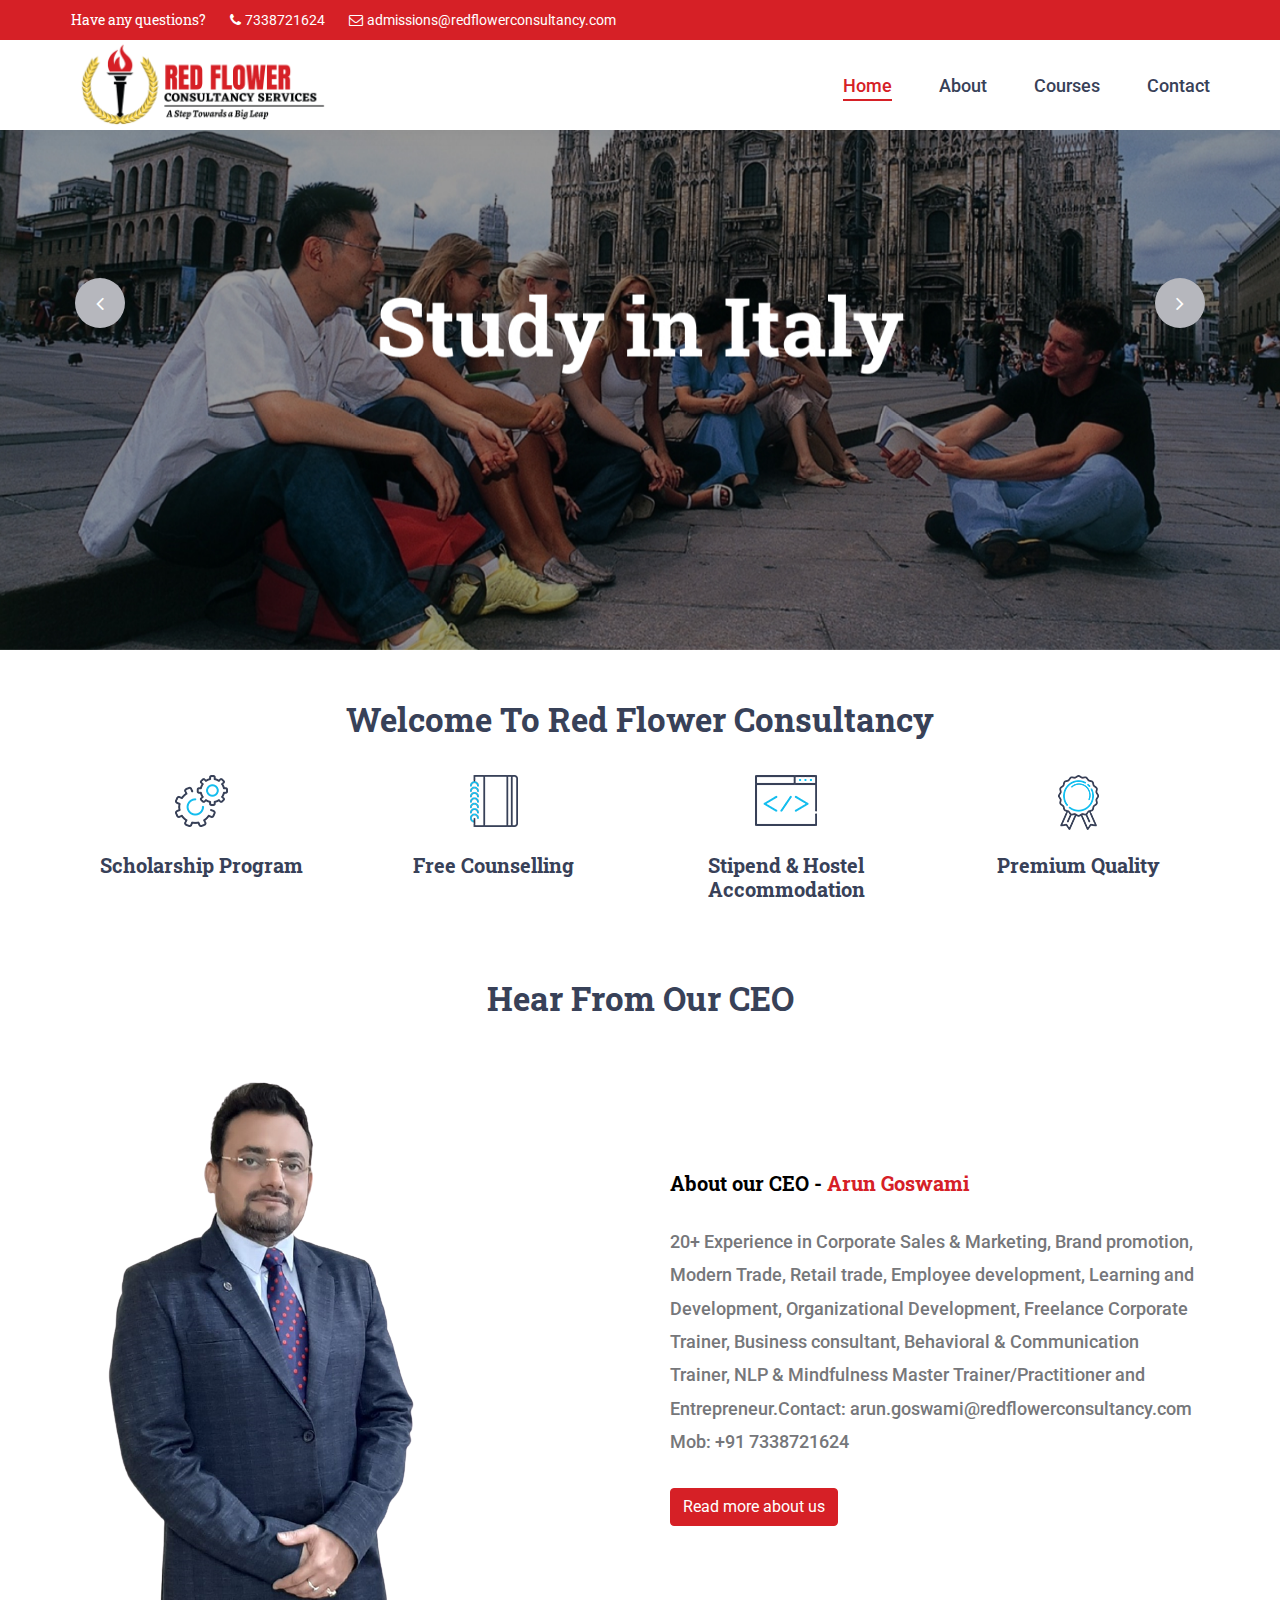
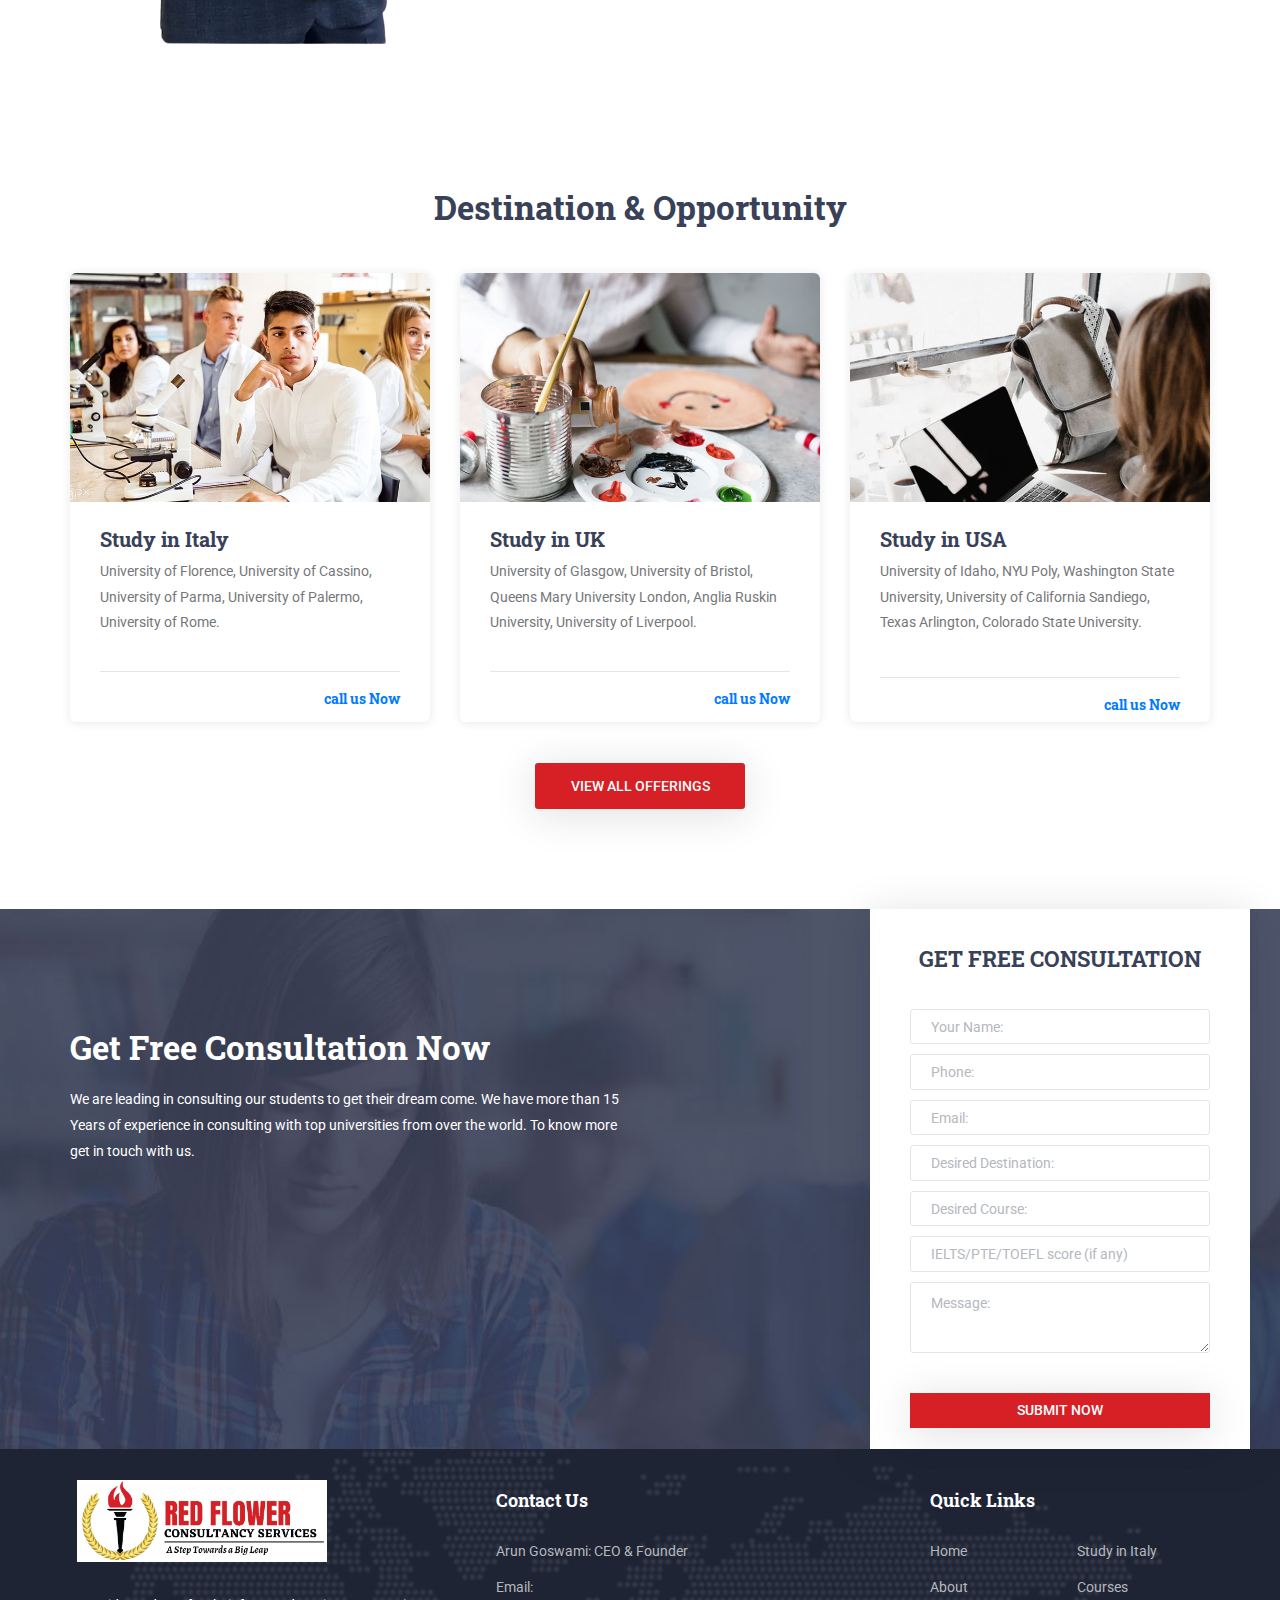
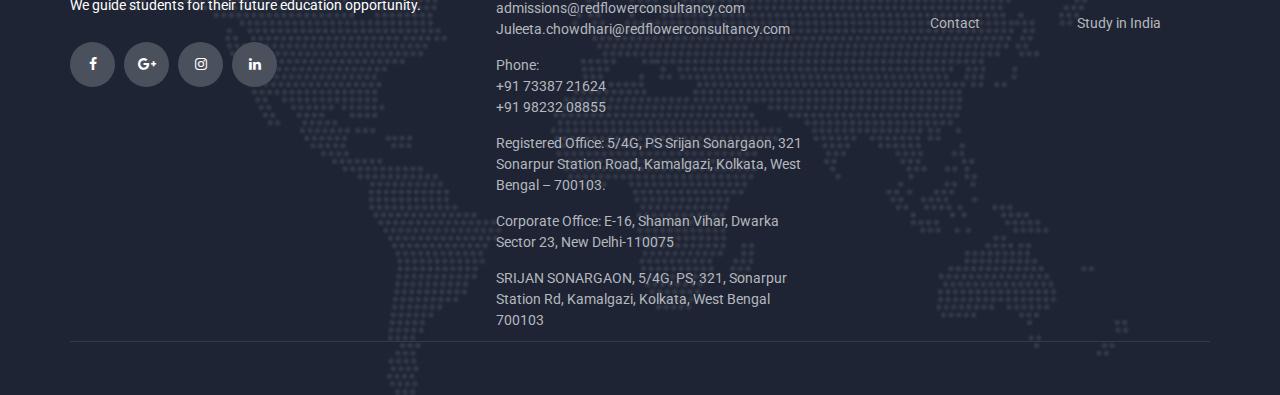
<file: index.html>
<!DOCTYPE html>
<html lang="en">

<head>
	<title>Red Flower Consultant</title>
	<meta charset="utf-8">
	<meta http-equiv="X-UA-Compatible" content="IE=edge">
	<meta name="description" content="Red Flower Consultant">
	<meta name="viewport" content="width=device-width, initial-scale=1">
	<link rel="stylesheet" type="text/css" href="styles/bootstrap4/bootstrap.min.css">
	<link href="plugins/font-awesome-4.7.0/css/font-awesome.min.css" rel="stylesheet" type="text/css">
	<link rel="stylesheet" type="text/css" href="plugins/OwlCarousel2-2.2.1/owl.carousel.css">
	<link rel="stylesheet" type="text/css" href="plugins/OwlCarousel2-2.2.1/owl.theme.default.css">
	<link rel="stylesheet" type="text/css" href="plugins/OwlCarousel2-2.2.1/animate.css">
	<link rel="stylesheet" type="text/css" href="styles/main_styles.css">
	<link rel="stylesheet" type="text/css" href="styles/responsive.css">
</head>

<body>

	<div class="super_container">

		<!-- Header -->

		<header class="header">

			<!-- Top Bar -->
			<div class="top_bar">
				<div class="top_bar_container">
					<div class="container">
						<div class="row">
							<div class="col">
								<div class="top_bar_content d-flex flex-row align-items-center justify-content-start">
									<ul class="top_bar_contact_list">
										<li>
											<div class="question">Have any questions?</div>
										</li>
										<li>
											<i class="fa fa-phone" aria-hidden="true"></i>
											<div><a style="color: #fff;" href="tel:7338721624">7338721624</a></div>
										</li>
										<li>
											<i class="fa fa-envelope-o" aria-hidden="true"></i>
											<div><a style="color: #fff;"
													href="mailto:admissions@redflowerconsultancy.com">admissions@redflowerconsultancy.com</a>
											</div>
										</li>
									</ul>

								</div>
							</div>
						</div>
					</div>
				</div>
			</div>

			<!-- Header Content -->
			<div class="header_container">
				<div class="container">
					<div class="row">
						<div class="col">
							<div class="header_content d-flex flex-row align-items-center justify-content-start">
								<div class="logo_container">
									<a href="index.html">
										<div class="logo_text"><img src="images/Picture1.png" class="img-fluid"
												style="width:250px;"></div>
									</a>
								</div>
								<nav class="main_nav_contaner ml-auto">
									<ul class="main_nav">
										<li class="active"><a href="index.html">Home</a></li>
										<li><a href="about.html">About</a></li>
										<li><a href="courses.html">Courses</a></li>
										<li><a href="contact.html">Contact</a></li>
									</ul>


									<!-- Hamburger -->


									<div class="hamburger menu_mm">
										<i class="fa fa-bars menu_mm" aria-hidden="true"></i>
									</div>
								</nav>

							</div>
						</div>
					</div>
				</div>
			</div>

			<!-- Header Search Panel -->
			<div class="header_search_container">
				<div class="container">
					<div class="row">
						<div class="col">
							<div class="header_search_content d-flex flex-row align-items-center justify-content-end">

							</div>
						</div>
					</div>
				</div>
			</div>
		</header>

		<!-- Menu -->

		<div class="menu d-flex flex-column align-items-end justify-content-start text-right menu_mm trans_400">
			<div class="menu_close_container">
				<div class="menu_close">
					<div></div>
					<div></div>
				</div>
			</div>
			<div class="search">

			</div>
			<nav class="menu_nav">
				<ul class="menu_mm">
					<li class="menu_mm"><a href="index.html">Home</a></li>
					<li class="menu_mm"><a href="about.html">About</a></li>
					<li class="menu_mm"><a href="courses.html">Courses</a></li>
					<li class="menu_mm"><a href="contact.html">Contact</a></li>
				</ul>
			</nav>
		</div>



		<!-- Home -->

		<div class="home">
			<div class="home_slider_container">

				<!-- Home Slider -->
				<div class="owl-carousel owl-theme home_slider">

					<!-- Home Slider Item -->
					<div class="owl-item">
						<div class="home_slider_background" style="background-image:url(images/italyimg2.jpg)"></div>
						<div class="home_slider_content">
							<div class="container">
								<div class="row">
									<!-- <div class="col text-center">
									<div class="home_slider_title">The Premium System Education</div>
									<div class="home_slider_subtitle">Future Of Education Technology</div>
									
								</div> -->
								</div>
							</div>
						</div>
					</div>

					<!-- Home Slider Item -->
					<div class="owl-item">
						<div class="home_slider_background" style="background-image:url(images/study-in-usa.jpg)"></div>
						<div class="home_slider_content">
							<div class="container">
								<div class="row">
									<!-- <div class="col text-center">
									<div class="home_slider_title">The Premium System Education</div>
									<div class="home_slider_subtitle">Future Of Education Technology</div>
									
								</div> -->
								</div>
							</div>
						</div>
					</div>
					<!-- Home Slider Item -->
					<div class="owl-item">
						<div class="home_slider_background"
							style="background-image:url(images/wide_fullhd_united-kingdom.jpg)"></div>
						<div class="home_slider_content">
							<div class="container">
								<div class="row">
									<!-- <div class="col text-center">
									<div class="home_slider_title">The Premium System Education</div>
									<div class="home_slider_subtitle">Future Of Education Technology</div>
									
								</div> -->
								</div>
							</div>
						</div>
					</div>
					<!-- Home Slider Item -->
					<div class="owl-item">
						<div class="home_slider_background" style="background-image:url(images/ukrian-university.jpg)">
						</div>
						<div class="home_slider_content">
							<div class="container">
								<div class="row">
									<!-- <div class="col text-center">
									<div class="home_slider_title">The Premium System Education</div>
									<div class="home_slider_subtitle">Future Of Education Technology</div>
									
								</div> -->
								</div>
							</div>
						</div>
					</div>

					<!-- Home Slider Item -->
					<div class="owl-item">
						<div class="home_slider_background" style="background-image:url(images/study-in-canada.jpg)">
						</div>
						<div class="home_slider_content">
							<div class="container">
								<div class="row">
									<!-- <div class="col text-center">
									<div class="home_slider_title">The Premium System Education</div>
									<div class="home_slider_subtitle">Future Of Education Technology</div>
									
								</div> -->
								</div>
							</div>
						</div>
					</div>

				</div>
			</div>

			<!-- Home Slider Nav -->

			<div class="home_slider_nav home_slider_prev"><i class="fa fa-angle-left" aria-hidden="true"></i></div>
			<div class="home_slider_nav home_slider_next"><i class="fa fa-angle-right" aria-hidden="true"></i></div>
		</div>

		<!-- Features -->

		<div class="features" style="margin-top: 50px;">
			<div class="container">
				<div class="row">
					<div class="col">
						<div class="section_title_container text-center">
							<h2 class="section_title">Welcome To Red Flower Consultancy</h2>

						</div>
					</div>
				</div>
				<div class="row features_row">

					<!-- Features Item -->
					<div class="col-lg-3 feature_col">
						<div class="feature text-center trans_400">
							<div class="feature_icon"><img src="images/icon_1.png" alt=""></div>
							<h3 class="feature_title">Scholarship Program</h3>

						</div>
					</div>

					<!-- Features Item -->
					<div class="col-lg-3 feature_col">
						<div class="feature text-center trans_400">
							<div class="feature_icon"><img src="images/icon_2.png" alt=""></div>
							<h3 class="feature_title">Free Counselling</h3>

						</div>
					</div>

					<!-- Features Item -->
					<div class="col-lg-3 feature_col">
						<div class="feature text-center trans_400">
							<div class="feature_icon"><img src="images/icon_3.png" alt=""></div>
							<h3 class="feature_title">Stipend & Hostel Accommodation</h3>

						</div>
					</div>

					<!-- Features Item -->
					<div class="col-lg-3 feature_col">
						<div class="feature text-center trans_400">
							<div class="feature_icon"><img src="images/icon_4.png" alt=""></div>
							<h3 class="feature_title">Premium Quality</h3>

						</div>
					</div>

				</div>
			</div>
		</div>


		<!-- about us details -->
		<div class="container-fluid" style="padding: 0;">

			<div class="row" style="margin-top:50px;">
				<div class="section_title_container text-center">
					<h2 class="section_title">Hear From Our CEO</h2>

				</div>
				<div class="container">
					<div class="row" style="margin-top: 50px;">
						<div class="col-lg-6">
							<img src="images/ceo.png" class="img-fluid">
						</div>
						<div class="col-lg-6" style="margin-top: 50px; padding: 30px;">
							<h3 class="feature_title" style="margin-bottom: 30px; color: #000;">About our CEO - <span
									style="color: #d62026 !important;">Arun Goswami</span></h3>
							<p style="font-size: 18px; font-weight: 500;">20+ Experience in Corporate Sales & Marketing,
								Brand promotion, Modern Trade, Retail trade, Employee development, Learning and
								Development, Organizational Development, Freelance Corporate Trainer, Business
								consultant, Behavioral & Communication Trainer, NLP & Mindfulness Master
								Trainer/Practitioner and Entrepreneur.Contact: arun.goswami@redflowerconsultancy.com
								Mob: +91 7338721624</p>
							<a class="btn btn-primary" href="about.html" style="margin-top:30px;background-color: #d62026;
    border: 1px solid #d62026;">Read more about us</a>
						</div>
					</div>
				</div>
			</div>
			<!-- end about details -->


			<!-- Popular Courses -->

			<div class="courses" style="margin-top:50px;">
				<div class="section_background parallax-window" data-parallax="scroll"
					data-image-src="images/courses_background.jpg" data-speed="0.8"></div>
				<div class="container">
					<div class="row">
						<div class="col">
							<div class="section_title_container text-center">
								<h2 class="section_title">Destination & Opportunity</h2>
							</div>
						</div>
					</div>
					<div class="row courses_row">

						<!-- Course -->
						<div class="col-lg-4 course_col">
							<div class="course">
								<div class="course_image"><img src="images/course_1.jpg" alt=""></div>
								<div class="course_body">
									<h3 class="course_title"><a href="course.html">Study in Italy</a></h3>
									<div class="course_teacher">
										<p>University of Florence, University of Cassino, University of Parma,
											University of Palermo, University of Rome.</p>
									</div>
								</div>
								<div class="course_footer">
									<div
										class="course_footer_content d-flex flex-row align-items-center justify-content-start">
										<div class="course_price ml-auto"><a style="font-size: 14px;"
												href="tel:0123456789">call us Now</a></div>
									</div>
								</div>
							</div>
						</div>

						<!-- Course -->
						<div class="col-lg-4 course_col">
							<div class="course">
								<div class="course_image"><img src="images/course_2.jpg" alt=""></div>
								<div class="course_body">
									<h3 class="course_title"><a href="course.html">Study in UK</a></h3>

									<div class="course_teacher">
										<p>University of Glasgow, University of Bristol, Queens Mary University London,
											Anglia Ruskin University, University of Liverpool.</p>
									</div>
								</div>
								<div class="course_footer">
									<div
										class="course_footer_content d-flex flex-row align-items-center justify-content-start">
										<div class="course_price ml-auto"><a style="font-size: 14px;"
												href="tel:0123456789">call us Now</a></div>
									</div>
								</div>
							</div>
						</div>

						<!-- Course -->
						<div class="col-lg-4 course_col">
							<div class="course">
								<div class="course_image"><img src="images/course_3.jpg" alt=""></div>
								<div class="course_body" style="padding-bottom: 41px;">
									<h3 class="course_title"><a href="course.html">Study in USA</a></h3>

									<div class="course_teacher">
										<p>University of Idaho, NYU Poly, Washington State University, University of
											California Sandiego, Texas Arlington, Colorado State University.</p>
									</div>
								</div>
								<div class="course_footer">
									<div class="course_footer_content d-flex flex-row align-items-center justify-content-start"
										style="padding-bottom: 5px;">
										<div class="course_price ml-auto"><a style="font-size: 14px;"
												href="tel:0123456789">call us Now</a></div>
									</div>
								</div>
							</div>
						</div>

					</div>
					<div class="row">
						<div class="col">
							<div class="courses_button trans_200"><a href="course.html">view all Offerings</a></div>
						</div>
					</div>
				</div>
			</div>

			<!-- Counter -->

			<div class="counter">
				<div class="counter_background" style="background-image:url(images/counter_background.jpg)"></div>
				<div class="container">
					<div class="row">
						<div class="col-lg-6">
							<div class="counter_content">
								<h2 class="counter_title">Get Free Consultation Now</h2>
								<div class="counter_text">
									<p>We are leading in consulting our students to get their dream come. We have more
										than 15 Years of experience in consulting with top universities from over the
										world. To know more get in touch with us.</p>
								</div>

								<!-- Milestones -->

								<div
									class="milestones d-flex flex-md-row flex-column align-items-center justify-content-between">

									<!-- Milestone -->
									<!-- <div class="milestone">
								<div class="milestone_counter" data-end-value="15">0</div>
								<div class="milestone_text">years</div>
							</div> -->

									<!-- Milestone -->
									<!-- <div class="milestone">
								<div class="milestone_counter" data-end-value="25" data-sign-after="k">0</div>
								<div class="milestone_text">Happy Clients</div>
							</div> -->

									<!-- Milestone -->
									<!-- <div class="milestone">
								<div class="milestone_counter" data-end-value="24" data-sign-after="k">0</div>
								<div class="milestone_text">Got hired in abroad</div>
							</div> -->

									<!-- Milestone -->
									<!-- <div class="milestone">
								<div class="milestone_counter" data-end-value="65">0</div>
								<div class="milestone_text">Employees</div>
							</div> -->

								</div>
							</div>

						</div>
					</div>
				</div>

				<div class="counter_form">
					<div class="row fill_height">
						<div class="col fill_height">
							<form id="admissionForm" name="admissionForm"
								class="counter_form_content d-flex flex-column align-items-center justify-content-center"
								action="#">
								<br><br>
								<div class="counter_form_title">Get Free Consultation</div>
								<input type="text" class="counter_input" placeholder="Your Name:" required="required"
									id="name" name="name">
								<input type="tel" class="counter_input" placeholder="Phone:" required="required"
									name="number">
								<input type="tel" class="counter_input" placeholder="Email:" required="required"
									name="email">
								<input type="text" class="counter_input" placeholder="Desired Destination:"
									required="required" name="destination">
								<input type="text" class="counter_input" placeholder="Desired Course:"
									required="required" name="course">
								<input type="number" class="counter_input" placeholder="IELTS/PTE/TOEFL score (if any)"
									name="score">
								<textarea class="counter_input counter_text_input" placeholder="Message:"
									required="required" name="message"></textarea>
								<button type="submit" class="counter_form_button">submit now</button>
								<br>
							</form>
						</div>
					</div>
				</div>
			</div>
		</div>


		<!-- Team -->

		<!-- <div class="team">
		<div class="team_background parallax-window" data-parallax="scroll" data-image-src="images/team_background.jpg" data-speed="0.8"></div>
		<div class="container">
			<div class="row">
				<div class="col">
					<div class="section_title_container text-center">
						<h2 class="section_title">Our Qualified Consultants</h2>
						<div class="section_subtitle"><p>Meet our best qualified consultant.</p></div>
					</div>
				</div>
			</div>
			<div class="row team_row"> -->

		<!-- Team Item -->
		<!-- <div class="col-lg-3 col-md-6 team_col">
					<div class="team_item">
						<div class="team_image"><img src="images/team_1.jpg" alt=""></div>
						<div class="team_body">
							<div class="team_title"><a href="#">Jacke Masito</a></div>
							<div class="team_subtitle">Marketing & Management</div>
							<div class="social_list">
								<ul>
									<li><a href="#"><i class="fa fa-facebook" aria-hidden="true"></i></a></li>
									<li><a href="#"><i class="fa fa-twitter" aria-hidden="true"></i></a></li>
									<li><a href="#"><i class="fa fa-google-plus" aria-hidden="true"></i></a></li>
								</ul>
							</div>
						</div>
					</div>
				</div> -->

		<!-- Team Item -->
		<!-- <div class="col-lg-3 col-md-6 team_col">
					<div class="team_item">
						<div class="team_image"><img src="images/team_2.jpg" alt=""></div>
						<div class="team_body">
							<div class="team_title"><a href="#">William James</a></div>
							<div class="team_subtitle">Designer & Website</div>
							<div class="social_list">
								<ul>
									<li><a href="#"><i class="fa fa-facebook" aria-hidden="true"></i></a></li>
									<li><a href="#"><i class="fa fa-twitter" aria-hidden="true"></i></a></li>
									<li><a href="#"><i class="fa fa-google-plus" aria-hidden="true"></i></a></li>
								</ul>
							</div>
						</div>
					</div>
				</div> -->

		<!-- Team Item -->
		<!-- <div class="col-lg-3 col-md-6 team_col">
					<div class="team_item">
						<div class="team_image"><img src="images/team_3.jpg" alt=""></div>
						<div class="team_body">
							<div class="team_title"><a href="#">John Tyler</a></div>
							<div class="team_subtitle">Quantum mechanics</div>
							<div class="social_list">
								<ul>
									<li><a href="#"><i class="fa fa-facebook" aria-hidden="true"></i></a></li>
									<li><a href="#"><i class="fa fa-twitter" aria-hidden="true"></i></a></li>
									<li><a href="#"><i class="fa fa-google-plus" aria-hidden="true"></i></a></li>
								</ul>
							</div>
						</div>
					</div>
				</div> -->

		<!-- Team Item -->
		<!-- <div class="col-lg-3 col-md-6 team_col">
					<div class="team_item">
						<div class="team_image"><img src="images/team_4.jpg" alt=""></div>
						<div class="team_body">
							<div class="team_title"><a href="#">Veronica Vahn</a></div>
							<div class="team_subtitle">Math & Physics</div>
							<div class="social_list">
								<ul>
									<li><a href="#"><i class="fa fa-facebook" aria-hidden="true"></i></a></li>
									<li><a href="#"><i class="fa fa-twitter" aria-hidden="true"></i></a></li>
									<li><a href="#"><i class="fa fa-google-plus" aria-hidden="true"></i></a></li>
								</ul>
							</div>
						</div>
					</div>
				</div>

			</div>
		</div>
	</div>
</div> -->


	</div>
	<!-- Footer -->

	<footer class="footer">
		<div class="footer_background" style="background-image:url(images/footer_background.png)"></div>
		<div class="container">
			<div class="row footer_row">
				<div class="col">
					<div class="footer_content">
						<div class="row">

							<div class="col-lg-4 footer_col">

								<!-- Footer About -->
								<div class="footer_section footer_about">
									<div class="footer_logo_container">
										<a href="#">
											<div class="logo_text"><img src="images/footer-logo.jpg" class="img-fluid"
													style="width:250px;"></div>
										</a>
									</div>
									<div class="footer_about_text">
										<p>We guide students for their future education opportunity.</p>
									</div>
									<div class="footer_social">
										<ul>
											<li><a href="https://www.facebook.com/arun.goswami.79219"><i
														class="fa fa-facebook" aria-hidden="true"></i></a></li>
											<li><a href="mailto:arun.goswami@redflowerconsultancy.com"><i
														class="fa fa-google-plus" aria-hidden="true"></i></a>
											</li>
											<li><a href="https://www.instagram.com/redflowerconsultancyservices/"><i
														class="fa fa-instagram" aria-hidden="true"></i></a></li>
											<li><a href="https://www.linkedin.com/in/arun-goswami-77413534"><i
														class="fa fa-linkedin" aria-hidden="true"></i></a></li>
										</ul>
									</div>
								</div>

							</div>

							<div class="col-lg-4 footer_col">

								<!-- Footer Contact -->
								<div class="footer_section footer_contact">
									<div class="footer_title">Contact Us</div>
									<div class="footer_contact_info">
										<ul>
											<li>Arun Goswami: CEO & Founder</li>
											<li>
												Email:
												<br>
												<a href="mailto:admissions@redflowerconsultancy.com"
													style="color: inherit;">
													admissions@redflowerconsultancy.com
												</a>
												<br>
												<a href="mailto:arun.goswami@redflowerconsultancy.com"
													style="color: inherit;">
													Juleeta.chowdhari@redflowerconsultancy.com
												</a>
											</li>
											<li>
												Phone:
												<br>
												<a href="tel:917338721624" style="color: inherit;">
													+91 73387 21624
												</a>
												<br>
												<a href="tel:919823208855" style="color: inherit;">
													+91 98232 08855
												</a>
											</li>
											<li>Registered Office: 5/4G, PS Srijan Sonargaon, 321 Sonarpur Station Road,
												Kamalgazi, Kolkata, West Bengal – 700103.</li>
											<li>Corporate Office: E-16, Shaman Vihar, Dwarka Sector 23, New
												Delhi-110075
											</li>
											<li>
												SRIJAN SONARGAON, 5/4G, PS, 321, Sonarpur Station Rd, Kamalgazi,
												Kolkata, West Bengal 700103
											</li>
										</ul>
									</div>
								</div>

							</div>

							<div class="col-lg-4 footer_col">

								<!-- Footer links -->
								<div class="footer_section footer_links">
									<div class="footer_title">Quick Links</div>
									<div class="footer_links_container">
										<ul>
											<li><a href="index.html">Home</a></li>
											<li><a href="about.html">About</a></li>
											<li><a href="contact.html">Contact</a></li>
											<li><a href="course.html">Study in Italy</a></li>
											<li><a href="courses.html">Courses</a></li>
											<li><a href="study-in-india.html">Study in India</a></li>
										</ul>
									</div>
								</div>

							</div>



						</div>
					</div>
				</div>
			</div>

			<div class="row copyright_row">
				<div class="col">
					<div class="copyright d-flex flex-lg-row flex-column align-items-center justify-content-start">
						<!-- <div class="cr_text"><
							Copyright &copy;<script>document.write(new Date().getFullYear());</script> All rights reserved | This template is made by <a href="#" target="_blank"></a>
							</div> -->
						<!-- <div class="ml-lg-auto cr_links">
														<ul class="cr_list">
															<li><a href="#">Copyright notification</a></li>
															<li><a href="#">Terms of Use</a></li>
															<li><a href="#">Privacy Policy</a></li>
														</ul>
													</div> -->
					</div>
				</div>
			</div>
		</div>
	</footer>


	<script>
		const scriptURL = 'https://script.google.com/macros/s/AKfycbwliF3ah1qnyXxE6GDd4QtQVwbKiJ4wzrYuXpJHcYLJw3aR_jFmrA25MMAtrlH_CD-K/exec'
		const form = document.forms['admissionForm']
		form.addEventListener('submit', e => {
			e.preventDefault()
			fetch(scriptURL, { method: 'POST', body: new FormData(form) })
				.then(response => alert("Thank you for showing interest! We will get back to you soon."))
				.catch(error => console.error(error.message))
			document.getElementById("admissionForm").reset();
		});
	</script>
	<script src="js/jquery-3.2.1.min.js"></script>
	<script src="styles/bootstrap4/popper.js"></script>
	<script src="styles/bootstrap4/bootstrap.min.js"></script>
	<script src="plugins/greensock/TweenMax.min.js"></script>
	<script src="plugins/greensock/TimelineMax.min.js"></script>
	<script src="plugins/scrollmagic/ScrollMagic.min.js"></script>
	<script src="plugins/greensock/animation.gsap.min.js"></script>
	<script src="plugins/greensock/ScrollToPlugin.min.js"></script>
	<script src="plugins/OwlCarousel2-2.2.1/owl.carousel.js"></script>
	<script src="plugins/easing/easing.js"></script>
	<script src="plugins/parallax-js-master/parallax.min.js"></script>
	<script src="js/custom.js"></script>
	<script src="js/course.js"></script>
</body>

</html>
</file>
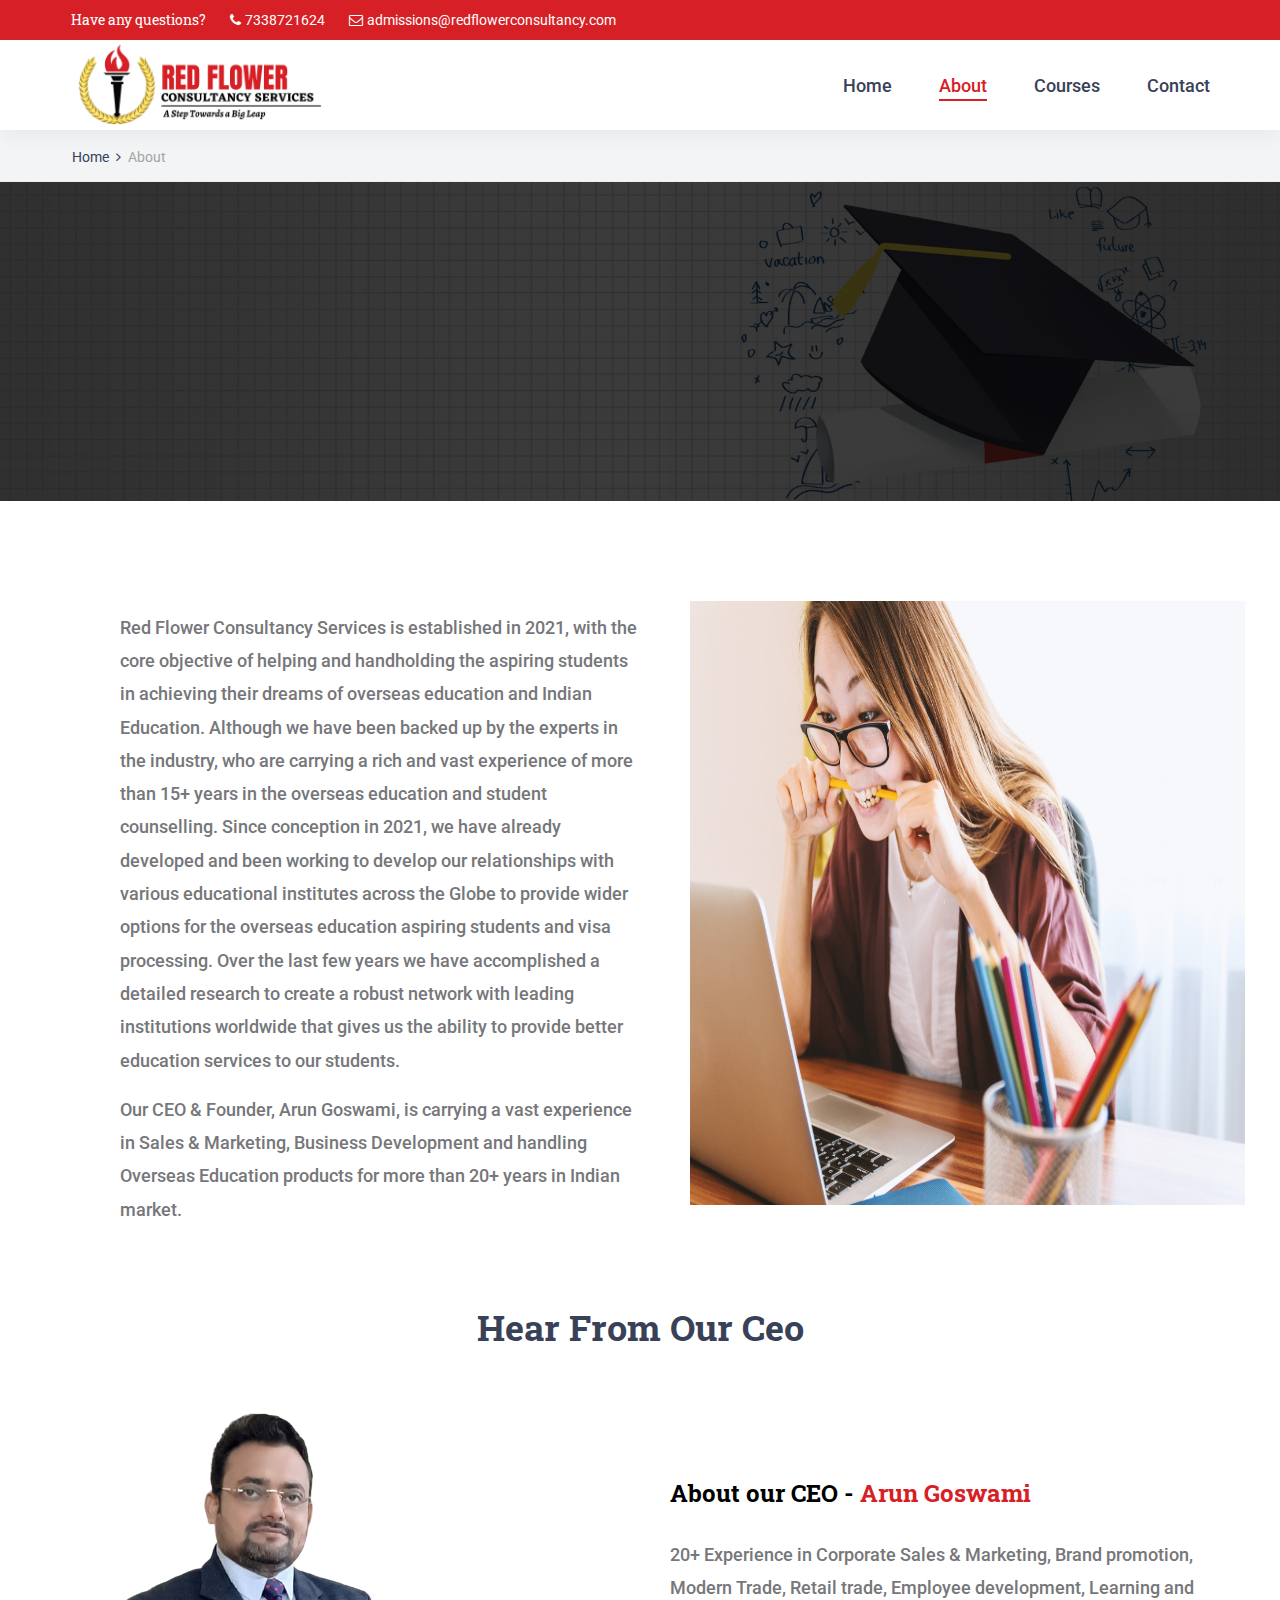
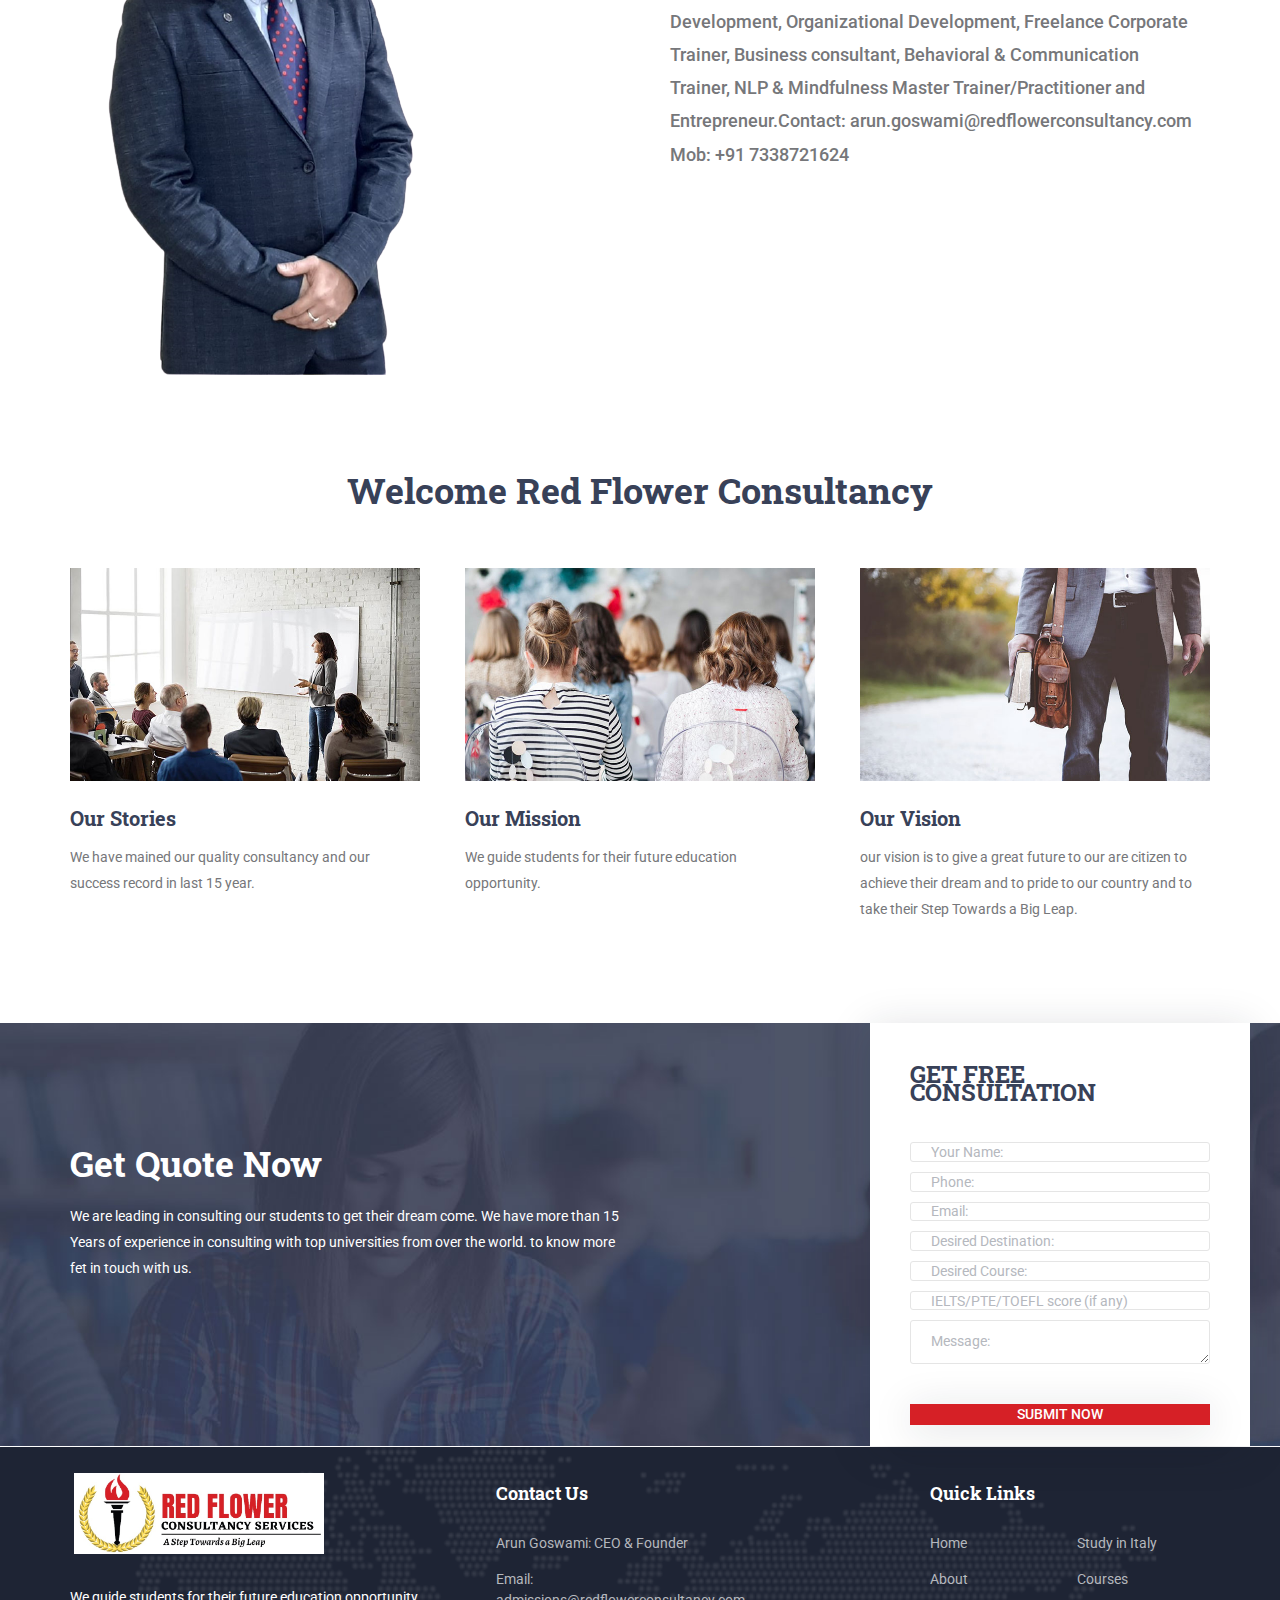
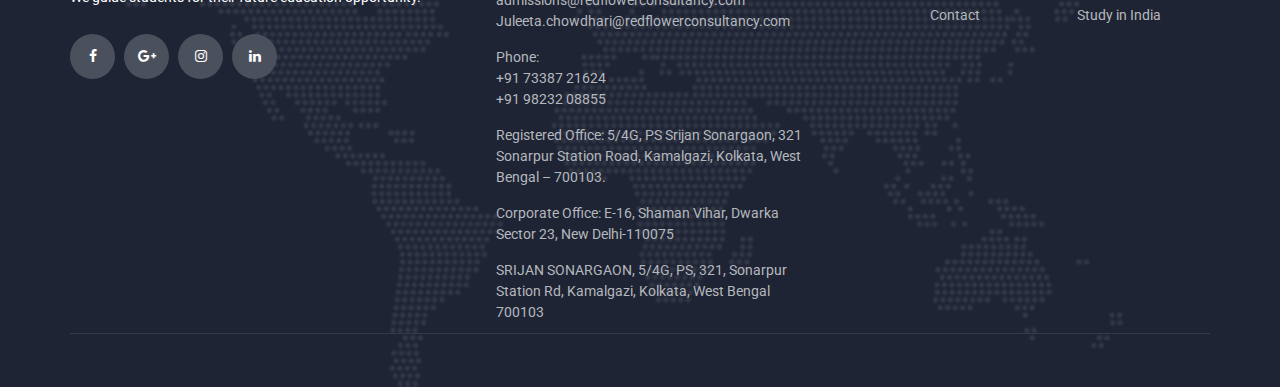
<file: about.html>
<!DOCTYPE html>
<html lang="en">


<head>
	<title>About</title>
	<meta charset="utf-8">
	<meta http-equiv="X-UA-Compatible" content="IE=edge">
	<meta name="description" content="Red Flower Consultant">
	<meta name="viewport" content="width=device-width, initial-scale=1">
	<link rel="stylesheet" type="text/css" href="styles/bootstrap4/bootstrap.min.css">
	<link href="plugins/font-awesome-4.7.0/css/font-awesome.min.css" rel="stylesheet" type="text/css">
	<link href="plugins/colorbox/colorbox.css" rel="stylesheet" type="text/css">
	<link rel="stylesheet" type="text/css" href="plugins/OwlCarousel2-2.2.1/owl.carousel.css">
	<link rel="stylesheet" type="text/css" href="plugins/OwlCarousel2-2.2.1/owl.theme.default.css">
	<link rel="stylesheet" type="text/css" href="plugins/OwlCarousel2-2.2.1/animate.css">
	<link rel="stylesheet" type="text/css" href="styles/about.css">
	<link rel="stylesheet" type="text/css" href="styles/about_responsive.css">
</head>

<body>

	<div class="super_container">

		<!-- Header -->

		<header class="header">

			<!-- Top Bar -->
			<div class="top_bar">
				<div class="top_bar_container">
					<div class="container">
						<div class="row">
							<div class="col">
								<div class="top_bar_content d-flex flex-row align-items-center justify-content-start">
									<ul class="top_bar_contact_list">
										<li>
											<div class="question">Have any questions?</div>
										</li>
										<li>
											<i class="fa fa-phone" aria-hidden="true"></i>
											<div><a style="color: #fff;" href="tel:7338721624">7338721624</a></div>
										</li>
										<li>
											<i class="fa fa-envelope-o" aria-hidden="true"></i>
											<div><a style="color: #fff;"
													href="mailto:admissions@redflowerconsultancy.com">admissions@redflowerconsultancy.com</a>
											</div>
										</li>
									</ul>

								</div>
							</div>
						</div>
					</div>
				</div>
			</div>

			<!-- Header Content -->
			<div class="header_container">
				<div class="container">
					<div class="row">
						<div class="col">
							<div class="header_content d-flex flex-row align-items-center justify-content-start">
								<div class="logo_container">
									<a href="index.html">
										<div class="logo_text"><img src="images/Picture1.png" class="img-fluid"
												style="width:250px;"></div>
									</a>
								</div>
								<nav class="main_nav_contaner ml-auto">
									<ul class="main_nav">
										<li><a href="index.html">Home</a></li>
										<li class="active"><a href="about.html">About</a></li>
										<li><a href="courses.html">Courses</a></li>
										<li><a href="contact.html">Contact</a></li>
									</ul>


									<!-- Hamburger -->


									<div class="hamburger menu_mm">
										<i class="fa fa-bars menu_mm" aria-hidden="true"></i>
									</div>
								</nav>

							</div>
						</div>
					</div>
				</div>
			</div>

			<!-- Header Search Panel -->
			<div class="header_search_container">
				<div class="container">
					<div class="row">
						<div class="col">
							<div class="header_search_content d-flex flex-row align-items-center justify-content-end">

							</div>
						</div>
					</div>
				</div>
			</div>
		</header>

		<!-- Menu -->

		<div class="menu d-flex flex-column align-items-end justify-content-start text-right menu_mm trans_400">
			<div class="menu_close_container">
				<div class="menu_close">
					<div></div>
					<div></div>
				</div>
			</div>
			<div class="search">

			</div>
			<nav class="menu_nav">
				<ul class="menu_mm">
					<li class="menu_mm"><a href="index.html">Home</a></li>
					<li class="menu_mm"><a href="about.html">About</a></li>
					<li class="menu_mm"><a href="courses.html">Courses</a></li>
					<li class="menu_mm"><a href="contact.html">Contact</a></li>
				</ul>
			</nav>
		</div>
	</div>


	<!-- Home -->

	<div class="home">
		<div class="breadcrumbs_container">
			<div class="container">
				<div class="row">
					<div class="col">
						<div class="breadcrumbs">
							<ul>
								<li><a href="index.html">Home</a></li>
								<li>About</li>
							</ul>
						</div>
					</div>
				</div>
			</div>
		</div>
	</div>


	<!-- page banner -->
	<div class="container-fluid" style="padding: 0;">
		<img src="images/banner.jpg" alt="Snow" style="width:100%;">


	</div>
	<!-- end page banner -->


	<!-- about us details -->
	<div class="container-fluid" style="padding: 0;">

		<div class="row" style="">
			<div class="section_title_container text-center">
				<!-- <h2 class="section_title text-center" style="margin-top: 30px;">About us</h2> -->

			</div>
			<div class="container">
				<div class="row" style="">
					<div class="col-lg-6" style="margin-top: 50px; padding: 30px;">

						<p style="font-size: 18px; font-weight: 500; margin-top: 30px;">Red Flower Consultancy
							Services is established in 2021, with the core objective of helping and handholding the
							aspiring students in achieving their dreams of overseas education and Indian Education.
							Although we have been backed up by the experts in the industry, who are carrying a rich
							and vast experience of more than 15+ years in the overseas education and student
							counselling. Since conception in 2021, we have already developed and been working to
							develop our relationships with various educational institutes across the Globe to
							provide wider options for the overseas education aspiring students and visa processing.
							Over the last few years we have accomplished a detailed research to create a robust
							network with leading institutions worldwide that gives us the ability to provide better
							education services to our students.</p>
						<p style="font-size: 18px; font-weight: 500;">Our CEO & Founder, Arun Goswami, is carrying a
							vast experience in Sales & Marketing, Business Development and handling Overseas
							Education products for more than 20+ years in Indian market. </p>

					</div>
					<div class="col-lg-6">
						<img src="images/about-main.jpg" style="margin-top: 100px; height: 80%;" class="img-fluid">
					</div>

				</div>
			</div>
		</div>
	</div>


	<div class="container-fluid" style="padding: 0;">

		<div class="row" style="margin-top:50px;">
			<div class="section_title_container text-center">
				<h2 class="section_title">Hear From Our Ceo</h2>

			</div>
			<div class="container">
				<div class="row" style="margin-top: 50px;">
					<div class="col-lg-6">
						<img src="images/ceo.png" class="img-fluid">
					</div>
					<div class="col-lg-6" style="margin-top: 50px; padding: 30px;">
						<h3 class="feature_title" style="margin-bottom: 30px; color: #000;">About our CEO -
							<span style="color: #d62026 !important;">Arun Goswami</span>
						</h3>
						<p style="font-size: 18px; font-weight: 500;">20+ Experience in Corporate Sales &
							Marketing, Brand promotion, Modern Trade, Retail trade, Employee development,
							Learning and Development, Organizational Development, Freelance Corporate Trainer,
							Business consultant, Behavioral & Communication Trainer, NLP & Mindfulness Master
							Trainer/Practitioner and Entrepreneur.Contact: arun.goswami@redflowerconsultancy.com
							Mob: +91 7338721624</p>
					</div>
				</div>
			</div>
		</div>
		<!-- end about details -->


		<!-- About -->

		<div class="about">
			<div class="container">
				<div class="row">
					<div class="col">
						<div class="section_title_container text-center">
							<h2 class="section_title">Welcome Red Flower Consultancy </h2>
						</div>
					</div>
				</div>
				<div class="row about_row">

					<!-- About Item -->
					<div class="col-lg-4 about_col about_col_left">
						<div class="about_item">
							<div class="about_item_image"><img src="images/about_1.jpg" alt=""></div>
							<div class="about_item_title"><a href="#">Our Stories</a></div>
							<div class="about_item_text">
								<p>We have mained our quality consultancy and our success record in last 15 year.
								</p>
							</div>
						</div>
					</div>

					<!-- About Item -->
					<div class="col-lg-4 about_col about_col_middle">
						<div class="about_item">
							<div class="about_item_image"><img src="images/about_2.jpg" alt=""></div>
							<div class="about_item_title"><a href="#">Our Mission</a></div>
							<div class="about_item_text">
								<p>We guide students for their future education opportunity.</p>
							</div>
						</div>
					</div>

					<!-- About Item -->
					<div class="col-lg-4 about_col about_col_right">
						<div class="about_item">
							<div class="about_item_image"><img src="images/about_3.jpg" alt=""></div>
							<div class="about_item_title"><a href="#">Our Vision</a></div>
							<div class="about_item_text">
								<p>our vision is to give a great future to our are citizen to achieve their
									dream and to pride to our country and to take their Step Towards a Big Leap.
								</p>
							</div>
						</div>
					</div>

				</div>
			</div>
		</div>



		<!-- Counter -->

		<div class="counter">
			<div class="counter_background" style="background-image:url(images/counter_background.jpg)"></div>
			<div class="container">
				<div class="row">
					<div class="col-lg-6">
						<div class="counter_content">
							<h2 class="counter_title">Get Quote Now</h2>
							<div class="counter_text">
								<p>We are leading in consulting our students to get their dream come. We have
									more than 15 Years of experience in consulting with top universities from
									over the world. to know more fet in touch with us.</p>
							</div>

							<!-- Milestones -->

							<div
								class="milestones d-flex flex-md-row flex-column align-items-center justify-content-between">

								<!-- Milestone -->
								<!-- <div class="milestone">
								<div class="milestone_counter" data-end-value="15">0</div>
								<div class="milestone_text">years</div>
							</div> -->

								<!-- Milestone -->
								<!-- <div class="milestone">
								<div class="milestone_counter" data-end-value="25" data-sign-after="k">0</div>
								<div class="milestone_text">Happy Clients</div>
							</div> -->

								<!-- Milestone -->
								<!-- <div class="milestone">
								<div class="milestone_counter" data-end-value="24" data-sign-after="k">0</div>
								<div class="milestone_text">Got hired in abroad</div>
							</div> -->

								<!-- Milestone -->
								<!-- <div class="milestone">
								<div class="milestone_counter" data-end-value="65">0</div>
								<div class="milestone_text">Employees</div>
							</div> -->

							</div>
						</div>

					</div>
				</div>
			</div>

			<div class="counter_form">
				<div class="row fill_height">
					<div class="col fill_height">
						<form id="admissionForm" name="admissionForm"
							class="counter_form_content d-flex flex-column align-items-center justify-content-center"
							action="#">
							<br><br>
							<div class="counter_form_title">Get Free Consultation</div>
							<input type="text" class="counter_input" placeholder="Your Name:" required="required"
								id="name" name="name">
							<input type="tel" class="counter_input" placeholder="Phone:" required="required"
								name="number">
							<input type="tel" class="counter_input" placeholder="Email:" required="required"
								name="email">
							<input type="text" class="counter_input" placeholder="Desired Destination:"
								required="required" name="destination">
							<input type="text" class="counter_input" placeholder="Desired Course:" required="required"
								name="course">
							<input type="number" class="counter_input" placeholder="IELTS/PTE/TOEFL score (if any)"
								name="score">
							<textarea class="counter_input counter_text_input" placeholder="Message:"
								required="required" name="message"></textarea>
							<button type="submit" class="counter_form_button">submit now</button>
							<br>
						</form>
					</div>
				</div>

			</div>
		</div>
		<!-- Partners -->

		<div class="partners">
			<div class="container">
				<div class="row">
					<div class="col">
						<div class="partners_slider_container">
							<div class="owl-carousel owl-theme partners_slider">

								<!-- Partner Item -->
								<div class="owl-item partner_item"><img src="images/partner_1.png" alt=""></div>

								<!-- Partner Item -->
								<div class="owl-item partner_item"><img src="images/partner_2.png" alt=""></div>

								<!-- Partner Item -->
								<div class="owl-item partner_item"><img src="images/partner_3.png" alt=""></div>

								<!-- Partner Item -->
								<div class="owl-item partner_item"><img src="images/partner_4.png" alt=""></div>

								<!-- Partner Item -->
								<div class="owl-item partner_item"><img src="images/partner_5.png" alt=""></div>

								<!-- Partner Item -->
								<div class="owl-item partner_item"><img src="images/partner_6.png" alt=""></div>

							</div>
						</div>
					</div>
				</div>
			</div>
		</div>

		<!-- Footer -->

		<footer class="footer">
			<div class="footer_background" style="background-image:url(images/footer_background.png)"></div>
			<div class="container">
				<div class="row footer_row">
					<div class="col">
						<div class="footer_content">
							<div class="row">

								<div class="col-lg-4 footer_col">

									<!-- Footer About -->
									<div class="footer_section footer_about">
										<div class="footer_logo_container">
											<a href="#">
												<div class="logo_text"><img src="images/footer-logo.jpg"
														class="img-fluid" style="width:250px;"></div>
											</a>
										</div>
										<div class="footer_about_text">
											<p>We guide students for their future education opportunity.</p>
										</div>
										<div class="footer_social">
											<ul>
												<li><a href="https://www.facebook.com/arun.goswami.79219"><i
															class="fa fa-facebook" aria-hidden="true"></i></a></li>
												<li><a href="mailto:arun.goswami@redflowerconsultancy.com"><i
															class="fa fa-google-plus" aria-hidden="true"></i></a>
												</li>
												<li><a href="https://www.instagram.com/redflowerconsultancyservices/"><i
															class="fa fa-instagram" aria-hidden="true"></i></a></li>
												<li><a href="https://www.linkedin.com/in/arun-goswami-77413534"><i
															class="fa fa-linkedin" aria-hidden="true"></i></a></li>
											</ul>
										</div>
									</div>

								</div>

								<div class="col-lg-4 footer_col">

									<!-- Footer Contact -->
									<div class="footer_section footer_contact">
										<div class="footer_title">Contact Us</div>
										<div class="footer_contact_info">
											<ul>
												<li>Arun Goswami: CEO & Founder</li>
												<li>
													Email:
													<br>
													<a href="mailto:admissions@redflowerconsultancy.com"
														style="color: inherit;">
														admissions@redflowerconsultancy.com
													</a>
													<br>
													<a href="mailto:arun.goswami@redflowerconsultancy.com"
														style="color: inherit;">
														Juleeta.chowdhari@redflowerconsultancy.com
													</a>
												</li>
												<li>
													Phone:
													<br>
													<a href="tel:917338721624" style="color: inherit;">
														+91 73387 21624
													</a>
													<br>
													<a href="tel:919823208855" style="color: inherit;">
														+91 98232 08855
													</a>
												</li>
												<li>Registered Office: 5/4G, PS Srijan Sonargaon, 321 Sonarpur Station
													Road, Kamalgazi, Kolkata, West Bengal – 700103.</li>
												<li>Corporate Office: E-16, Shaman Vihar, Dwarka Sector 23, New
													Delhi-110075
												</li>
												<li>
													SRIJAN SONARGAON, 5/4G, PS, 321, Sonarpur Station Rd, Kamalgazi,
													Kolkata, West Bengal 700103
												</li>
											</ul>
										</div>
									</div>

								</div>

								<div class="col-lg-4 footer_col">

									<!-- Footer links -->
									<div class="footer_section footer_links">
										<div class="footer_title">Quick Links</div>
										<div class="footer_links_container">
											<ul>
												<li><a href="index.html">Home</a></li>
												<li><a href="about.html">About</a></li>
												<li><a href="contact.html">Contact</a></li>
												<li><a href="course.html">Study in Italy</a></li>
												<li><a href="courses.html">Courses</a></li>
												<li><a href="study-in-india.html">Study in India</a></li>
											</ul>
										</div>
									</div>

								</div>



							</div>
						</div>
					</div>
				</div>

				<div class="row copyright_row">
					<div class="col">
						<div class="copyright d-flex flex-lg-row flex-column align-items-center justify-content-start">
							<!-- <div class="cr_text"><
							Copyright &copy;<script>document.write(new Date().getFullYear());</script> All rights reserved | This template is made by <a href="#" target="_blank"></a>
							</div> -->
							<!-- <div class="ml-lg-auto cr_links">
														<ul class="cr_list">
															<li><a href="#">Copyright notification</a></li>
															<li><a href="#">Terms of Use</a></li>
															<li><a href="#">Privacy Policy</a></li>
														</ul>
													</div> -->
						</div>
					</div>
				</div>
			</div>
		</footer>

		<script>
			const scriptURL = 'https://script.google.com/macros/s/AKfycbwliF3ah1qnyXxE6GDd4QtQVwbKiJ4wzrYuXpJHcYLJw3aR_jFmrA25MMAtrlH_CD-K/exec'
			const form = document.forms['admissionForm']
			form.addEventListener('submit', e => {
				e.preventDefault()
				fetch(scriptURL, { method: 'POST', body: new FormData(form) })
					.then(response => alert("Thank you for showing interest! We will get back to you soon."))
					.catch(error => console.error(error.message))
				document.getElementById("admissionForm").reset();
			});
		</script>

		<script src="js/jquery-3.2.1.min.js"></script>
		<script src="styles/bootstrap4/popper.js"></script>
		<script src="styles/bootstrap4/bootstrap.min.js"></script>
		<script src="plugins/greensock/TweenMax.min.js"></script>
		<script src="plugins/greensock/TimelineMax.min.js"></script>
		<script src="plugins/scrollmagic/ScrollMagic.min.js"></script>
		<script src="plugins/greensock/animation.gsap.min.js"></script>
		<script src="plugins/greensock/ScrollToPlugin.min.js"></script>
		<script src="plugins/OwlCarousel2-2.2.1/owl.carousel.js"></script>
		<script src="plugins/easing/easing.js"></script>
		<script src="plugins/parallax-js-master/parallax.min.js"></script>
		<script src="js/custom.js"></script>
		<script src="js/course.js"></script>
</body>

</html>
</file>
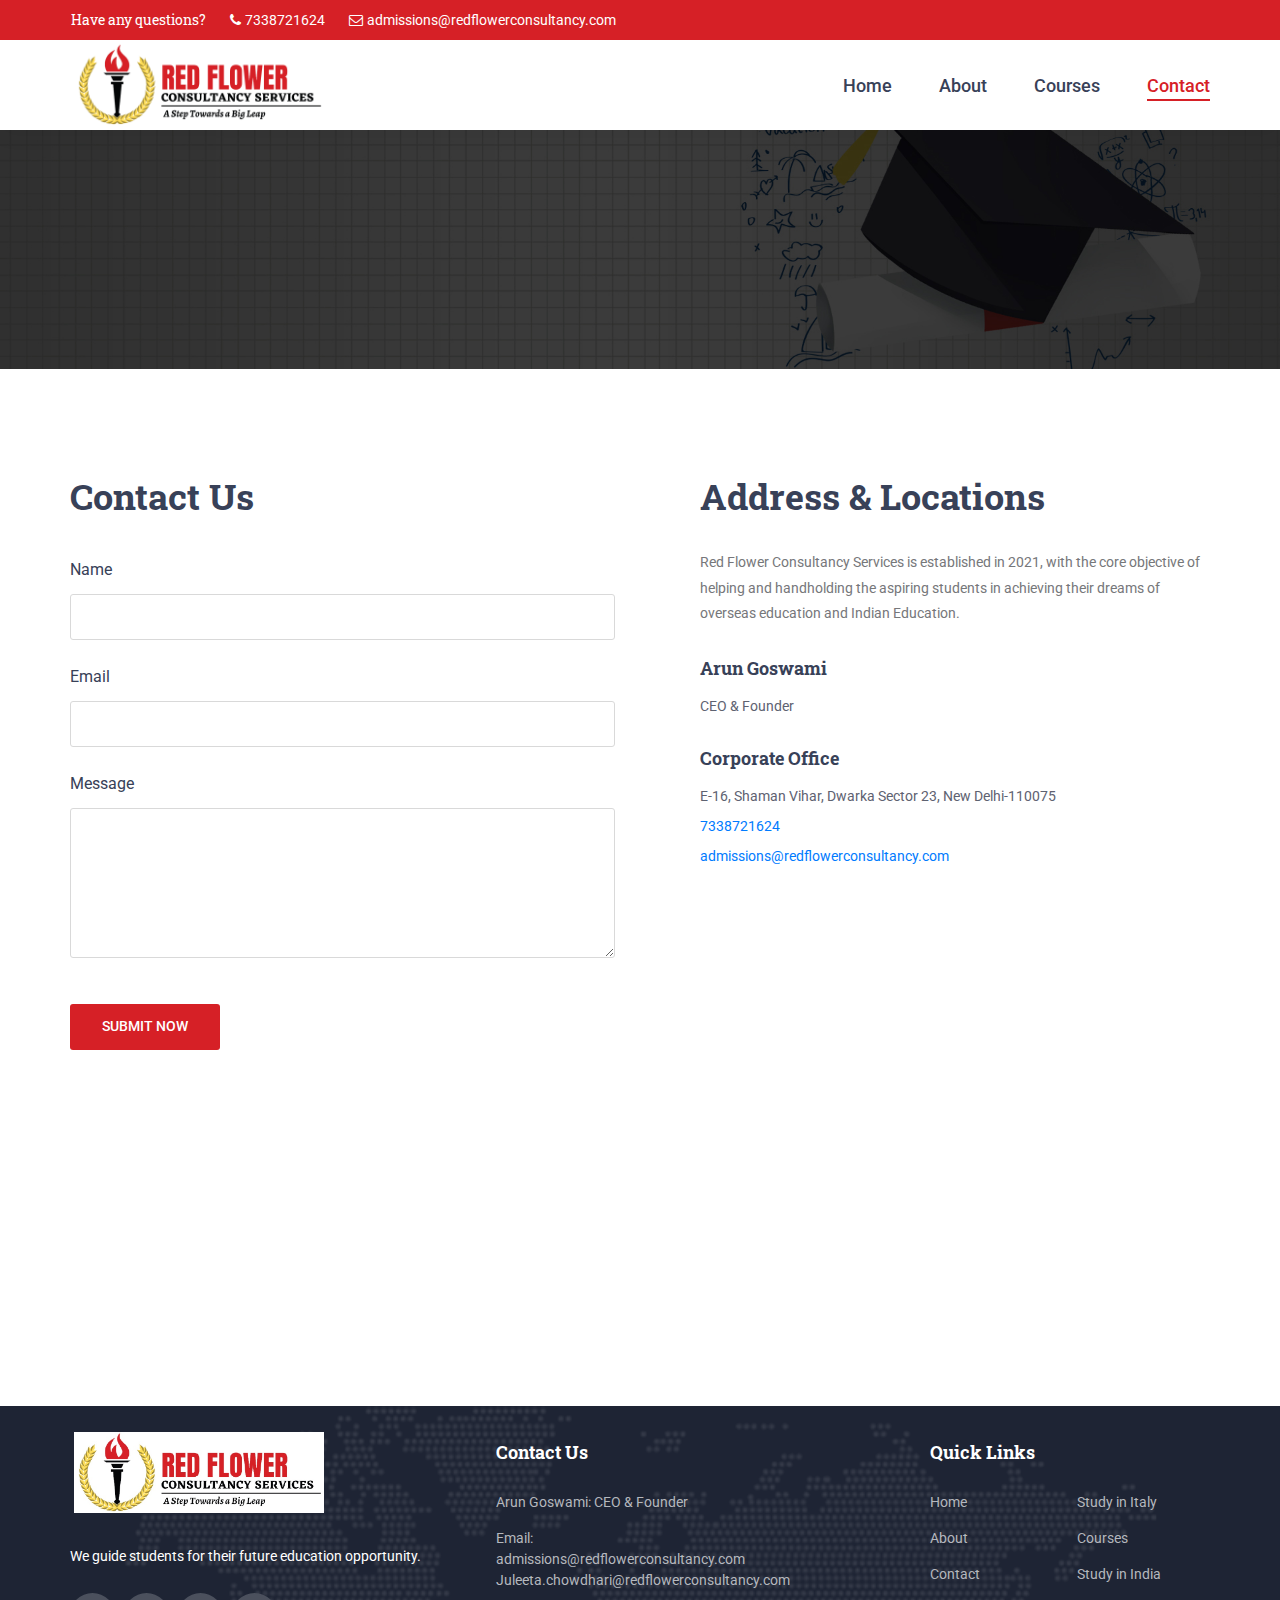
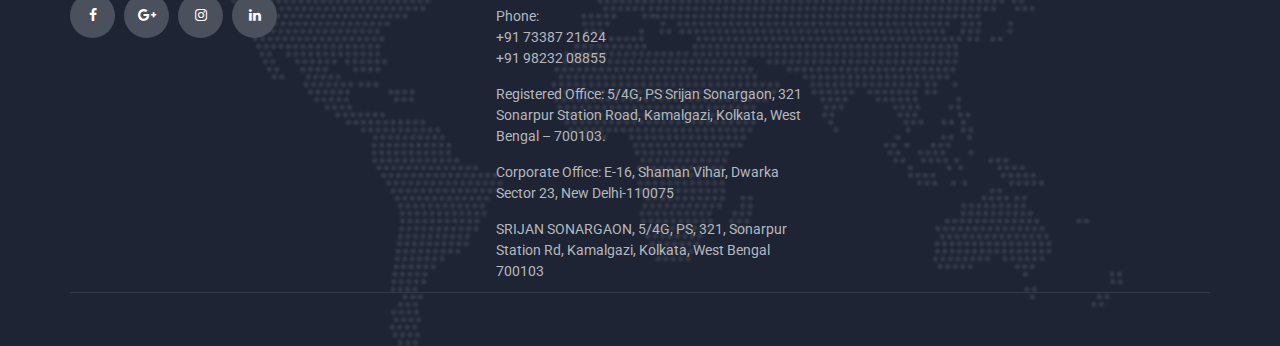
<file: contact.html>
<!DOCTYPE html>
<html lang="en">

<head>
	<title>Contact</title>
	<meta charset="utf-8">
	<meta http-equiv="X-UA-Compatible" content="IE=edge">
	<meta name="description" content="Red Flower Consultant">
	<meta name="viewport" content="width=device-width, initial-scale=1">
	<link rel="stylesheet" type="text/css" href="styles/bootstrap4/bootstrap.min.css">
	<link href="plugins/font-awesome-4.7.0/css/font-awesome.min.css" rel="stylesheet" type="text/css">
	<link rel="stylesheet" type="text/css" href="styles/contact.css">
	<link rel="stylesheet" type="text/css" href="styles/contact_responsive.css">
</head>

<body>

	<div class="super_container">

		<!-- Header -->

		<header class="header">

			<!-- Top Bar -->
			<div class="top_bar">
				<div class="top_bar_container">
					<div class="container">
						<div class="row">
							<div class="col">
								<div class="top_bar_content d-flex flex-row align-items-center justify-content-start">
									<ul class="top_bar_contact_list">
										<li>
											<div class="question">Have any questions?</div>
										</li>
										<li>
											<i class="fa fa-phone" aria-hidden="true"></i>
											<div><a style="color: #fff;" href="tel:7338721624">7338721624</a></div>
										</li>
										<li>
											<i class="fa fa-envelope-o" aria-hidden="true"></i>
											<div><a style="color: #fff;"
													href="mailto:admissions@redflowerconsultancy.com">admissions@redflowerconsultancy.com</a>
											</div>
										</li>
									</ul>

								</div>
							</div>
						</div>
					</div>
				</div>
			</div>

			<!-- Header Content -->
			<div class="header_container">
				<div class="container">
					<div class="row">
						<div class="col">
							<div class="header_content d-flex flex-row align-items-center justify-content-start">
								<div class="logo_container">
									<a href="index.html">
										<div class="logo_text"><img src="images/Picture1.png" class="img-fluid"
												style="width:250px;"></div>
									</a>
								</div>
								<nav class="main_nav_contaner ml-auto">
									<ul class="main_nav">
										<li><a href="index.html">Home</a></li>
										<li><a href="about.html">About</a></li>
										<li><a href="courses.html">Courses</a></li>
										<li class="active"><a href="contact.html">Contact</a></li>
									</ul>


									<!-- Hamburger -->


									<div class="hamburger menu_mm">
										<i class="fa fa-bars menu_mm" aria-hidden="true"></i>
									</div>
								</nav>

							</div>
						</div>
					</div>
				</div>
			</div>

			<!-- Header Search Panel -->
			<div class="header_search_container">
				<div class="container">
					<div class="row">
						<div class="col">
							<div class="header_search_content d-flex flex-row align-items-center justify-content-end">

							</div>
						</div>
					</div>
				</div>
			</div>
		</header>

		<!-- Menu -->

		<div class="menu d-flex flex-column align-items-end justify-content-start text-right menu_mm trans_400">
			<div class="menu_close_container">
				<div class="menu_close">
					<div></div>
					<div></div>
				</div>
			</div>
			<div class="search">

			</div>
			<nav class="menu_nav">
				<ul class="menu_mm">
					<li class="menu_mm"><a href="index.html">Home</a></li>
					<li class="menu_mm"><a href="about.html">About</a></li>
					<li class="menu_mm"><a href="courses.html">Courses</a></li>
					<li class="menu_mm"><a href="contact.html">Contact</a></li>
				</ul>
			</nav>
		</div>

		<!-- Home -->

		<div class="home">
			<div class="breadcrumbs_container">
				<div class="container">
					<div class="row">
						<div class="col">
							<div class="breadcrumbs">
								<ul>
									<li><a href="index.html">Home</a></li>
									<li>Contact</li>
								</ul>
							</div>
						</div>
					</div>
				</div>
			</div>
		</div>


		<!-- page banner -->
		<div class="container-fluid" style="padding: 0;">
			<img src="images/banner.jpg" alt="Snow" style="width:100%;">


		</div>
		<!-- end page banner -->

		<!-- Contact -->

		<div class="contact">


			<!-- Contact Info -->

			<div class="contact_info_container">
				<div class="container">
					<div class="row">

						<!-- Contact Form -->
						<div class="col-lg-6">
							<div class="contact_form">
								<div class="contact_info_title">Contact Us</div>
								<form action="#" class="comment_form">
									<div>
										<div class="form_title">Name</div>
										<input type="text" class="comment_input" required="required">
									</div>
									<div>
										<div class="form_title">Email</div>
										<input type="text" class="comment_input" required="required">
									</div>
									<div>
										<div class="form_title">Message</div>
										<textarea class="comment_input comment_textarea" required="required"></textarea>
									</div>
									<div>
										<button type="submit" class="comment_button trans_200">submit now</button>
									</div>
								</form>
							</div>
						</div>

						<!-- Contact Info -->
						<div class="col-lg-6">
							<div class="contact_info">
								<div class="contact_info_title">Address & Locations</div>
								<div class="contact_info_text">
									<p>Red Flower Consultancy Services is established in 2021, with the core objective
										of helping and handholding the aspiring students in achieving their dreams of
										overseas education and Indian Education. </p>
								</div>
								<div class="contact_info_location">
									<div class="contact_info_location_title">Arun Goswami</div>
									<ul class="location_list">
										<li>CEO & Founder</li>
									</ul>
								</div>
								<!-- <div class="contact_info_location">
								<div class="contact_info_location_title">Registered Office: </div>
								<ul class="location_list">
									<li>5/4G, PS Srijan Sonargaon, 321 Sonarpur Station Road, Kamalgazi, Kolkata, West Bengal – 700103.</li>
									<li><a href="tel:7338721624">7338721624</a></li>
									<li><a href="mailto:admissions@redflowerconsultancy.com">admissions@redflowerconsultancy.com</a></li>
								</ul>
							</div> -->
								<div class="contact_info_location">
									<div class="contact_info_location_title">Corporate Office</div>
									<ul class="location_list">
										<li>E-16, Shaman Vihar, Dwarka Sector 23, New Delhi-110075</li>
										<li><a href="tel:7338721624">7338721624</a></li>
										<li><a
												href="mailto:admissions@redflowerconsultancy.com">admissions@redflowerconsultancy.com</a>
										</li>
									</ul>
								</div>
							</div>
						</div>
					</div>
				</div>
			</div>
		</div>

		<!-- Contact Map -->

		<iframe
			src="https://www.google.com/maps/embed?pb=!1m18!1m12!1m3!1d14750.270708137972!2d88.39651292997584!3d22.445292163973424!2m3!1f0!2f0!3f0!3m2!1i1024!2i768!4f13.1!3m3!1m2!1s0x3a0273478bf06989%3A0x571f7389f52deab2!2sRed%20Flower%20Consultancy%20services!5e0!3m2!1sen!2sin!4v1639246621229!5m2!1sen!2sin"
			width="100%" height="250" style="border:0;" allowfullscreen="" loading="lazy"></iframe>


		<!-- Newsletter -->



		<!-- Footer -->

		<footer class="footer">
			<div class="footer_background" style="background-image:url(images/footer_background.png)"></div>
			<div class="container">
				<div class="row footer_row">
					<div class="col">
						<div class="footer_content">
							<div class="row">

								<div class="col-lg-4 footer_col">

									<!-- Footer About -->
									<div class="footer_section footer_about">
										<div class="footer_logo_container">
											<a href="#">
												<div class="logo_text"><img src="images/footer-logo.jpg"
														class="img-fluid" style="width:250px;"></div>
											</a>
										</div>
										<div class="footer_about_text">
											<p>We guide students for their future education opportunity.</p>
										</div>
										<div class="footer_social">
											<ul>
												<li><a href="https://www.facebook.com/arun.goswami.79219"><i
															class="fa fa-facebook" aria-hidden="true"></i></a></li>
												<li><a href="mailto:arun.goswami@redflowerconsultancy.com"><i
															class="fa fa-google-plus" aria-hidden="true"></i></a>
												</li>
												<li><a href="https://www.instagram.com/redflowerconsultancyservices/"><i
															class="fa fa-instagram" aria-hidden="true"></i></a></li>
												<li><a href="https://www.linkedin.com/in/arun-goswami-77413534"><i
															class="fa fa-linkedin" aria-hidden="true"></i></a></li>
											</ul>
										</div>
									</div>

								</div>

								<div class="col-lg-4 footer_col">

									<!-- Footer Contact -->
									<div class="footer_section footer_contact">
										<div class="footer_title">Contact Us</div>
										<div class="footer_contact_info">
											<ul>
												<li>Arun Goswami: CEO & Founder</li>
												<li>
													Email:
													<br>
													<a href="mailto:admissions@redflowerconsultancy.com"
														style="color: inherit;">
														admissions@redflowerconsultancy.com
													</a>
													<br>
													<a href="mailto:arun.goswami@redflowerconsultancy.com"
														style="color: inherit;">
														Juleeta.chowdhari@redflowerconsultancy.com
													</a>
												</li>
												<li>
													Phone:
													<br>
													<a href="tel:917338721624" style="color: inherit;">
														+91 73387 21624
													</a>
													<br>
													<a href="tel:919823208855" style="color: inherit;">
														+91 98232 08855
													</a>
												</li>
												<li>Registered Office: 5/4G, PS Srijan Sonargaon, 321 Sonarpur Station
													Road, Kamalgazi, Kolkata, West Bengal – 700103.</li>
												<li>Corporate Office: E-16, Shaman Vihar, Dwarka Sector 23, New
													Delhi-110075
												</li>
												<li>
													SRIJAN SONARGAON, 5/4G, PS, 321, Sonarpur Station Rd, Kamalgazi,
													Kolkata, West Bengal 700103
												</li>
											</ul>
										</div>
									</div>

								</div>

								<div class="col-lg-4 footer_col">

									<!-- Footer links -->
									<div class="footer_section footer_links">
										<div class="footer_title">Quick Links</div>
										<div class="footer_links_container">
											<ul>
												<li><a href="index.html">Home</a></li>
												<li><a href="about.html">About</a></li>
												<li><a href="contact.html">Contact</a></li>
												<li><a href="course.html">Study in Italy</a></li>
												<li><a href="courses.html">Courses</a></li>
												<li><a href="study-in-india.html">Study in India</a></li>
											</ul>
										</div>
									</div>

								</div>



							</div>
						</div>
					</div>
				</div>

				<div class="row copyright_row">
					<div class="col">
						<div class="copyright d-flex flex-lg-row flex-column align-items-center justify-content-start">
							<!-- <div class="cr_text"><
							Copyright &copy;<script>document.write(new Date().getFullYear());</script> All rights reserved | This template is made by <a href="#" target="_blank"></a>
							</div> -->
							<!-- <div class="ml-lg-auto cr_links">
														<ul class="cr_list">
															<li><a href="#">Copyright notification</a></li>
															<li><a href="#">Terms of Use</a></li>
															<li><a href="#">Privacy Policy</a></li>
														</ul>
													</div> -->
						</div>
					</div>
				</div>
			</div>
		</footer>

		<script src="js/jquery-3.2.1.min.js"></script>
		<script src="styles/bootstrap4/popper.js"></script>
		<script src="styles/bootstrap4/bootstrap.min.js"></script>
		<script src="plugins/greensock/TweenMax.min.js"></script>
		<script src="plugins/greensock/TimelineMax.min.js"></script>
		<script src="plugins/scrollmagic/ScrollMagic.min.js"></script>
		<script src="plugins/greensock/animation.gsap.min.js"></script>
		<script src="plugins/greensock/ScrollToPlugin.min.js"></script>
		<script src="plugins/OwlCarousel2-2.2.1/owl.carousel.js"></script>
		<script src="plugins/easing/easing.js"></script>
		<script src="plugins/parallax-js-master/parallax.min.js"></script>
		<script src="js/custom.js"></script>
		<script src="js/course.js"></script>
</body>


</html>
</file>
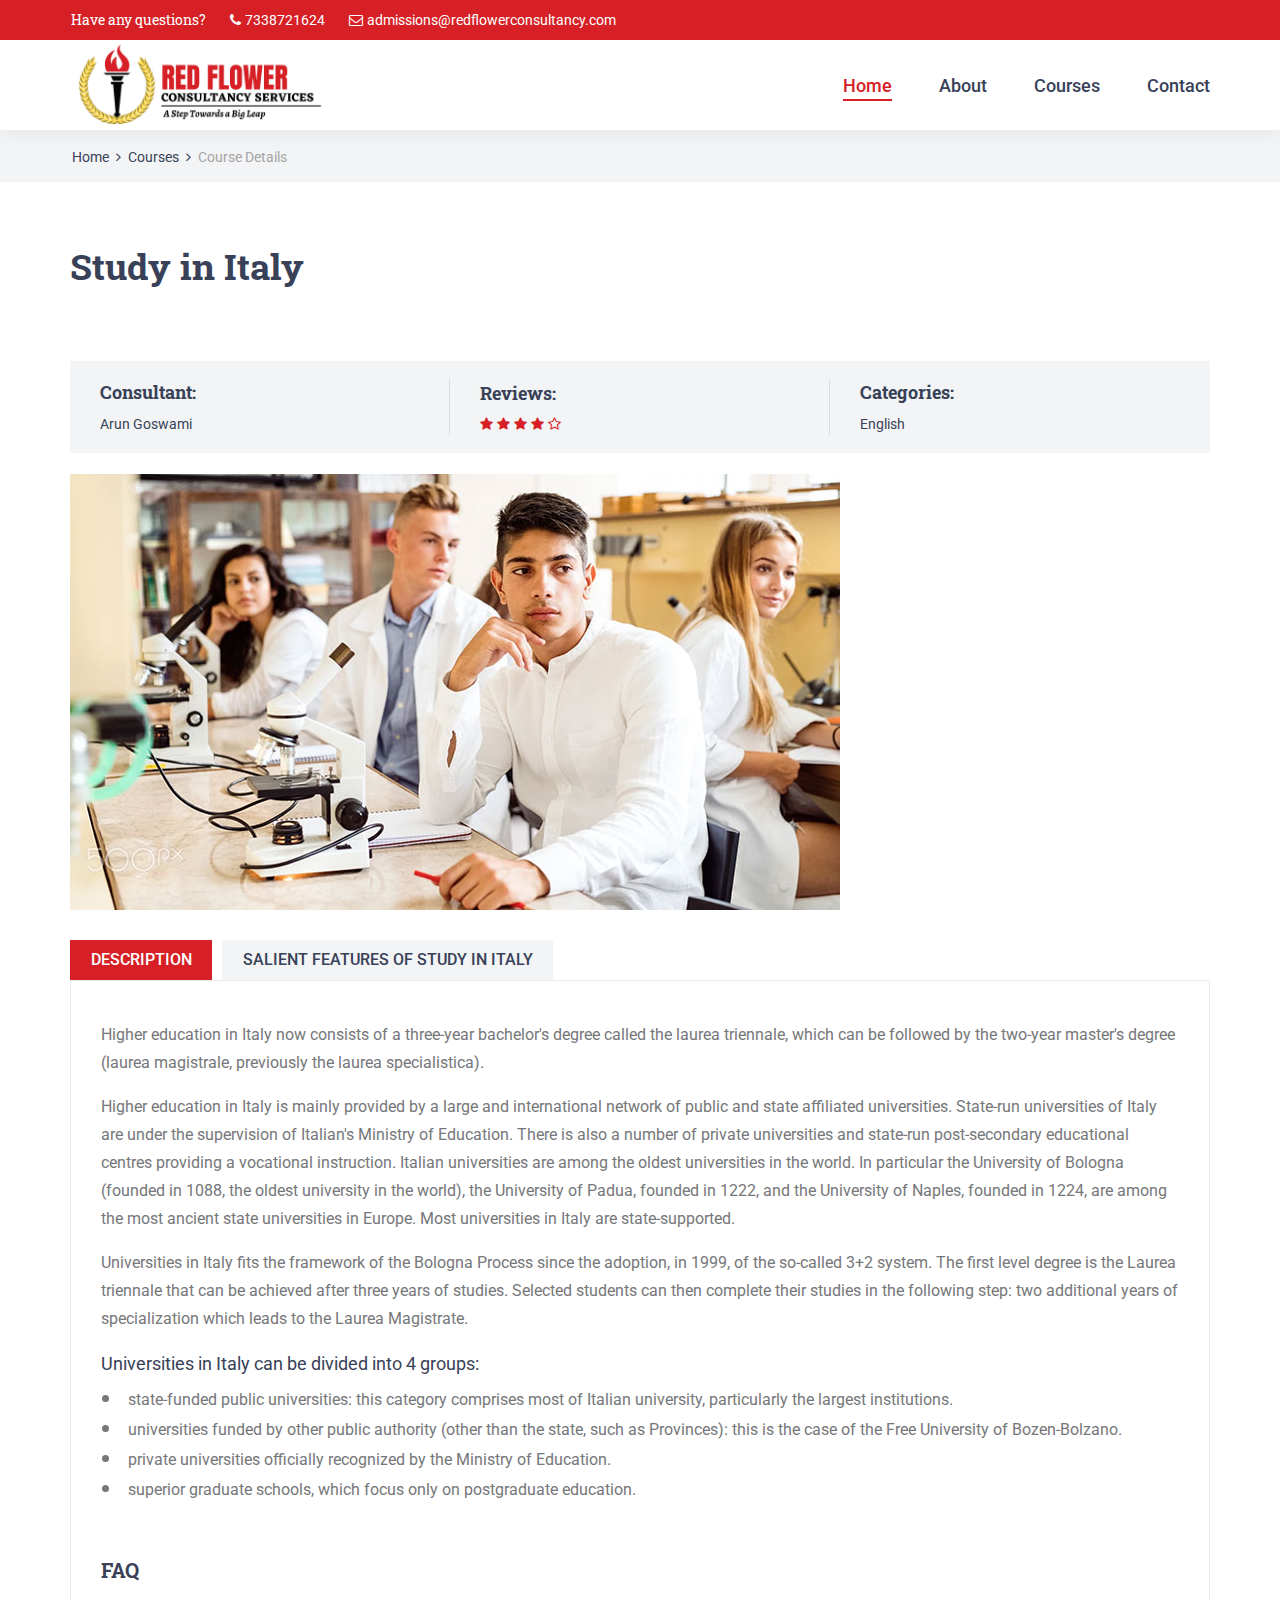
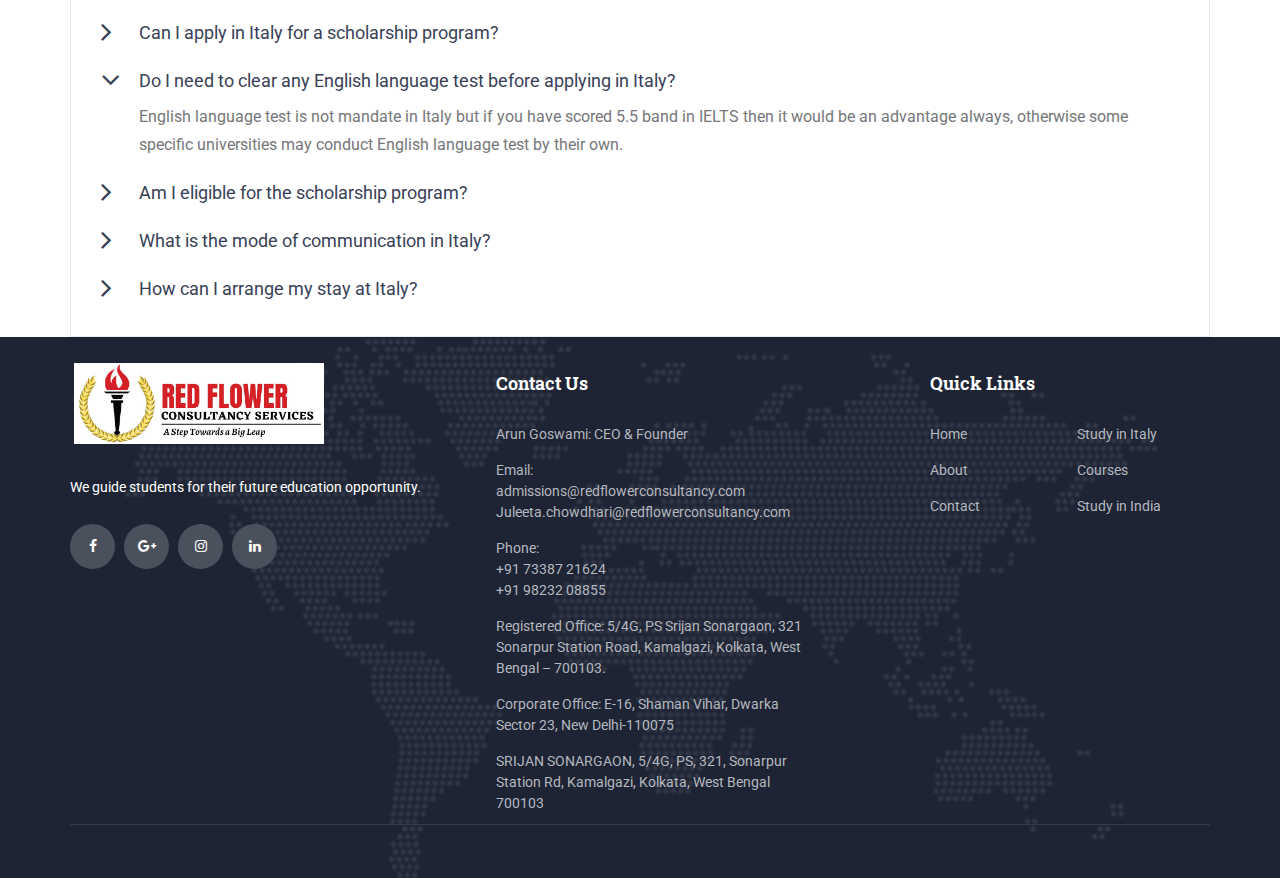
<file: course.html>
<!DOCTYPE html>
<html lang="en">

<head>
	<title>Red Flower Consultant</title>
	<meta charset="utf-8">
	<meta http-equiv="X-UA-Compatible" content="IE=edge">
	<meta name="description" content="Red Flower Consultant">
	<meta name="viewport" content="width=device-width, initial-scale=1">
	<link rel="stylesheet" type="text/css" href="styles/bootstrap4/bootstrap.min.css">
	<link href="plugins/font-awesome-4.7.0/css/font-awesome.min.css" rel="stylesheet" type="text/css">
	<link href="plugins/colorbox/colorbox.css" rel="stylesheet" type="text/css">
	<link rel="stylesheet" type="text/css" href="plugins/OwlCarousel2-2.2.1/owl.carousel.css">
	<link rel="stylesheet" type="text/css" href="plugins/OwlCarousel2-2.2.1/owl.theme.default.css">
	<link rel="stylesheet" type="text/css" href="plugins/OwlCarousel2-2.2.1/animate.css">
	<link rel="stylesheet" type="text/css" href="styles/course.css">
	<link rel="stylesheet" type="text/css" href="styles/course_responsive.css">
</head>

<body>

	<div class="super_container">

		<!-- Header -->

		<header class="header">

			<!-- Top Bar -->
			<div class="top_bar">
				<div class="top_bar_container">
					<div class="container">
						<div class="row">
							<div class="col">
								<div class="top_bar_content d-flex flex-row align-items-center justify-content-start">
									<ul class="top_bar_contact_list">
										<li>
											<div class="question">Have any questions?</div>
										</li>
										<li>
											<i class="fa fa-phone" aria-hidden="true"></i>
											<div><a style="color: #fff;" href="tel:7338721624">7338721624</a></div>
										</li>
										<li>
											<i class="fa fa-envelope-o" aria-hidden="true"></i>
											<div><a style="color: #fff;"
													href="mailto:admissions@redflowerconsultancy.com">admissions@redflowerconsultancy.com</a>
											</div>
										</li>
									</ul>

								</div>
							</div>
						</div>
					</div>
				</div>
			</div>

			<!-- Header Content -->
			<div class="header_container">
				<div class="container">
					<div class="row">
						<div class="col">
							<div class="header_content d-flex flex-row align-items-center justify-content-start">
								<div class="logo_container">
									<a href="index.html">
										<div class="logo_text"><img src="images/Picture1.png" class="img-fluid"
												style="width:250px;"></div>
									</a>
								</div>
								<nav class="main_nav_contaner ml-auto">
									<ul class="main_nav">
										<li class="active"><a href="index.html">Home</a></li>
										<li><a href="about.html">About</a></li>
										<li><a href="courses.html">Courses</a></li>
										<li><a href="contact.html">Contact</a></li>
									</ul>


									<!-- Hamburger -->


									<div class="hamburger menu_mm">
										<i class="fa fa-bars menu_mm" aria-hidden="true"></i>
									</div>
								</nav>

							</div>
						</div>
					</div>
				</div>
			</div>

			<!-- Header Search Panel -->
			<div class="header_search_container">
				<div class="container">
					<div class="row">
						<div class="col">
							<div class="header_search_content d-flex flex-row align-items-center justify-content-end">

							</div>
						</div>
					</div>
				</div>
			</div>
		</header>

		<!-- Menu -->

		<div class="menu d-flex flex-column align-items-end justify-content-start text-right menu_mm trans_400">
			<div class="menu_close_container">
				<div class="menu_close">
					<div></div>
					<div></div>
				</div>
			</div>
			<div class="search">

			</div>
			<nav class="menu_nav">
				<ul class="menu_mm">
					<li class="menu_mm"><a href="index.html">Home</a></li>
					<li class="menu_mm"><a href="about.html">About</a></li>
					<li class="menu_mm"><a href="courses.html">Courses</a></li>
					<li class="menu_mm"><a href="contact.html">Contact</a></li>
				</ul>
			</nav>
		</div>
		<!-- Home -->

		<div class="home">
			<div class="breadcrumbs_container">
				<div class="container">
					<div class="row">
						<div class="col">
							<div class="breadcrumbs">
								<ul>
									<li><a href="index.html">Home</a></li>
									<li><a href="courses.html">Courses</a></li>
									<li>Course Details</li>
								</ul>
							</div>
						</div>
					</div>
				</div>
			</div>
		</div>

		<!-- Course -->

		<div class="course">
			<div class="container">
				<div class="row">

					<!-- Course -->
					<div class="col-lg-12">

						<div class="course_container">
							<div class="course_title">Study in Italy</div>
							<div
								class="course_info d-flex flex-lg-row flex-column align-items-lg-center align-items-start justify-content-start">

								<!-- Course Info Item -->
								<div class="course_info_item">
									<div class="course_info_title">Consultant:</div>
									<div class="course_info_text"><a href="#">Arun Goswami</a></div>
								</div>

								<!-- Course Info Item -->
								<div class="course_info_item">
									<div class="course_info_title">Reviews:</div>
									<div class="rating_r rating_r_4"><i></i><i></i><i></i><i></i><i></i></div>
								</div>

								<!-- Course Info Item -->
								<div class="course_info_item">
									<div class="course_info_title">Categories:</div>
									<div class="course_info_text"><a href="#">English</a></div>
								</div>

							</div>

							<!-- Course Image -->
							<div class="course_image"><img src="images/course_image.jpg" alt=""></div>

							<!-- Course Tabs -->
							<div class="course_tabs_container">
								<div class="tabs d-flex flex-row align-items-center justify-content-start">
									<div class="tab active">description</div>
									<div class="tab">Salient features of Study in Italy</div>
									<!-- <div class="tab">reviews</div> -->
								</div>
								<div class="tab_panels">

									<!-- Description -->
									<div class="tab_panel active">
										<!-- <div class="tab_panel_title">Software Training</div> -->
										<div class="tab_panel_content">
											<div class="tab_panel_text">
												<p>Higher education in Italy now consists of a three-year bachelor's
													degree called the laurea triennale, which can be followed by the
													two-year master's degree (laurea magistrale, previously the laurea
													specialistica).</p>
												<p>Higher education in Italy is mainly provided by a large and
													international network of public and state affiliated universities.
													State-run universities of Italy are under the supervision of
													Italian's Ministry of Education. There is also a number of private
													universities and state-run post-secondary educational centres
													providing a vocational instruction.
													Italian universities are among the oldest universities in the world.
													In particular the University of Bologna (founded in 1088, the oldest
													university in the world), the University of Padua, founded in 1222,
													and the University of Naples, founded in 1224, are among the most
													ancient state universities in Europe. Most universities in Italy are
													state-supported.
												</p>
												<p>Universities in Italy fits the framework of the Bologna Process since
													the adoption, in 1999, of the so-called 3+2 system. The first level
													degree is the Laurea triennale that can be achieved after three
													years of studies. Selected students can then complete their studies
													in the following step: two additional years of specialization which
													leads to the Laurea Magistrate.
												</p>
											</div>
											<div class="tab_panel_section">
												<div class="tab_panel_subtitle">Universities in Italy can be divided
													into 4 groups:</div>
												<ul class="tab_panel_bullets">
													<li>state-funded public universities: this category comprises most
														of Italian university, particularly the largest institutions.
													</li>
													<li>universities funded by other public authority (other than the
														state, such as Provinces): this is the case of the Free
														University of Bozen-Bolzano.</li>
													<li>private universities officially recognized by the Ministry of
														Education.</li>
													<li>superior graduate schools, which focus only on postgraduate
														education.</li>
												</ul>
											</div>
										</div>
										<div class="tab_panel_faq">
											<div class="tab_panel_title">FAQ</div>

											<!-- Accordions -->
											<div class="accordions">

												<div class="elements_accordions">

													<div class="accordion_container">
														<div class="accordion d-flex flex-row align-items-center">
															<div>Can I apply in Italy for a scholarship program?</div>
														</div>
														<div class="accordion_panel">
															<p>
																Yes anybody who has scored 55% above in 12th/Diploma (
																can apply for Bachelors) and Bachelors (can apply for
																Masters) can apply.
															</p>
														</div>
													</div>

													<div class="accordion_container">
														<div
															class="accordion d-flex flex-row align-items-center active">
															<div>Do I need to clear any English language test before
																applying in Italy?</div>
														</div>
														<div class="accordion_panel">
															<p>
																English language test is not mandate in Italy but if you
																have scored 5.5 band in IELTS then it would be an
																advantage always, otherwise some specific universities
																may conduct English language test by their own.
															</p>
														</div>
													</div>

													<div class="accordion_container">
														<div class="accordion d-flex flex-row align-items-center">
															<div>Am I eligible for the scholarship program?</div>
														</div>
														<div class="accordion_panel">
															<p>
																Yes anybody is eligible for this 100% Fully funded
																scholarship program.
															</p>
														</div>
													</div>

													<div class="accordion_container">
														<div class="accordion d-flex flex-row align-items-center">
															<div>What is the mode of communication in Italy?</div>
														</div>
														<div class="accordion_panel">
															<p>
																English is preferred in Italy. So mode of communication
																is English language.
															</p>
														</div>
													</div>

													<div class="accordion_container">
														<div class="accordion d-flex flex-row align-items-center">
															<div>How can I arrange my stay at Italy?
															</div>
														</div>
														<div class="accordion_panel">
															<p>
																ou will be provided free hostel accommodation under this
																Italy Education Program, equivalent to the course
																duration of the chosen course.
															</p>
														</div>
													</div>

												</div>

											</div>
										</div>
									</div>
								</div>

								<!-- Curriculum -->
								<div class="tab_panel tab_panel_2">
									<div class="tab_panel_content">
										<div class="tab_panel_title">Salient features of Study in Italy</div>
										<div class="tab_panel_content">
											<div class="tab_panel_section">

												<ul class="tab_panel_bullets">
													<li>STUDY IN ITALY - EXCELLENT OPPORTUNITY IN MAJOR INDUSTRIES IN
														ITALY LIKE, AUTOMOBILE, FASHION, HEALTH CARE & HOSPITALITY.</li>
													<li>EXCITING STUDY OPPORTUNITY EDUCATION FREE (FULLY FUNDED ITALIAN
														EDUCATION SOCIETY)</li>
													<li>4.5 LACS INR - STIPEND EACH YEAR (5200 EUROS PER YEAR)</li>
													<li>100% SCHOLARSHIP </li>
													<li>STUDY IN TOP QS WORLD RANKED PUBLIC UNIVERSITIES NO IELTS
														REQUIRED </li>
													<li>POST STUDY WORK PERMIT</li>
													<li>20 HOURS PER WEEK PART TIME JOB OPPORTUNITY </li>
													<li>POST WORK PR OPPORTUNITIES </li>
													<li>SCHENGEN VISA- STUDY OR WORK IN 26 COUNTRIES </li>
													<li>COURSES OFFERED- ENGINEERING, BUSINESS, MANAGEMENT, LIFE & BIO
														SCIENCE, HOSPITALITY, HEALTHCARE & SO ON.</li>
													<li>STUDY IN ONE OF THE TOP 15 STUDY DESTINATIONS OF THE WORLD</li>
													<li>NO NEED OF ANY EDUCATION LOAN </li>
													<li>FREE MEDICAL - 2ND BEST IN WORLD AS PER WHO</li>
													<li>HIGH EMPLOYABILITY RATE</li>
													<li>PR OPPORTUNITY AFTER 5 YEARS OF STAY IN ITALY</li>

												</ul>
											</div>
										</div>

									</div>
								</div>
							</div>
						</div>
					</div>
				</div>
			</div>

			<!-- Footer -->

			<footer class="footer">
				<div class="footer_background" style="background-image:url(images/footer_background.png)"></div>
				<div class="container">
					<div class="row footer_row">
						<div class="col">
							<div class="footer_content">
								<div class="row">

									<div class="col-lg-4 footer_col">

										<!-- Footer About -->
										<div class="footer_section footer_about">
											<div class="footer_logo_container">
												<a href="#">
													<div class="logo_text"><img src="images/footer-logo.jpg"
															class="img-fluid" style="width:250px;"></div>
												</a>
											</div>
											<div class="footer_about_text">
												<p>We guide students for their future education opportunity.</p>
											</div>
											<div class="footer_social">
												<ul>
													<li><a href="https://www.facebook.com/arun.goswami.79219"><i
																class="fa fa-facebook" aria-hidden="true"></i></a></li>
													<li><a href="mailto:arun.goswami@redflowerconsultancy.com"><i
																class="fa fa-google-plus" aria-hidden="true"></i></a>
													</li>
													<li><a
															href="https://www.instagram.com/redflowerconsultancyservices/"><i
																class="fa fa-instagram" aria-hidden="true"></i></a></li>
													<li><a href="https://www.linkedin.com/in/arun-goswami-77413534"><i
																class="fa fa-linkedin" aria-hidden="true"></i></a></li>
												</ul>
											</div>
										</div>

									</div>

									<div class="col-lg-4 footer_col">

										<!-- Footer Contact -->
										<div class="footer_section footer_contact">
											<div class="footer_title">Contact Us</div>
											<div class="footer_contact_info">
												<ul>
													<li>Arun Goswami: CEO & Founder</li>
													<li>
														Email:
														<br>
														<a href="mailto:admissions@redflowerconsultancy.com"
															style="color: inherit;">
															admissions@redflowerconsultancy.com
														</a>
														<br>
														<a href="mailto:arun.goswami@redflowerconsultancy.com"
															style="color: inherit;">
															Juleeta.chowdhari@redflowerconsultancy.com
														</a>
													</li>
													<li>
														Phone:
														<br>
														<a href="tel:917338721624" style="color: inherit;">
															+91 73387 21624
														</a>
														<br>
														<a href="tel:919823208855" style="color: inherit;">
															+91 98232 08855
														</a>
													</li>
													<li>Registered Office: 5/4G, PS Srijan Sonargaon, 321 Sonarpur
														Station Road, Kamalgazi, Kolkata, West Bengal – 700103.</li>
													<li>Corporate Office: E-16, Shaman Vihar, Dwarka Sector 23, New
														Delhi-110075
													</li>
													<li>
														SRIJAN SONARGAON, 5/4G, PS, 321, Sonarpur Station Rd, Kamalgazi,
														Kolkata, West Bengal 700103
													</li>
												</ul>
											</div>
										</div>

									</div>

									<div class="col-lg-4 footer_col">

										<!-- Footer links -->
										<div class="footer_section footer_links">
											<div class="footer_title">Quick Links</div>
											<div class="footer_links_container">
												<ul>
													<li><a href="index.html">Home</a></li>
													<li><a href="about.html">About</a></li>
													<li><a href="contact.html">Contact</a></li>
													<li><a href="course.html">Study in Italy</a></li>
													<li><a href="courses.html">Courses</a></li>
													<li><a href="study-in-india.html">Study in India</a></li>
												</ul>
											</div>
										</div>

									</div>



								</div>
							</div>
						</div>
					</div>

					<div class="row copyright_row">
						<div class="col">
							<div
								class="copyright d-flex flex-lg-row flex-column align-items-center justify-content-start">
								<!-- <div class="cr_text"><
							Copyright &copy;<script>document.write(new Date().getFullYear());</script> All rights reserved | This template is made by <a href="#" target="_blank"></a>
							</div> -->
								<!-- <div class="ml-lg-auto cr_links">
														<ul class="cr_list">
															<li><a href="#">Copyright notification</a></li>
															<li><a href="#">Terms of Use</a></li>
															<li><a href="#">Privacy Policy</a></li>
														</ul>
													</div> -->
							</div>
						</div>
					</div>
				</div>
			</footer>

			<script src="js/jquery-3.2.1.min.js"></script>
			<script src="styles/bootstrap4/popper.js"></script>
			<script src="styles/bootstrap4/bootstrap.min.js"></script>
			<script src="plugins/greensock/TweenMax.min.js"></script>
			<script src="plugins/greensock/TimelineMax.min.js"></script>
			<script src="plugins/scrollmagic/ScrollMagic.min.js"></script>
			<script src="plugins/greensock/animation.gsap.min.js"></script>
			<script src="plugins/greensock/ScrollToPlugin.min.js"></script>
			<script src="plugins/OwlCarousel2-2.2.1/owl.carousel.js"></script>
			<script src="plugins/easing/easing.js"></script>
			<script src="plugins/parallax-js-master/parallax.min.js"></script>
			<script src="js/custom.js"></script>
			<script src="js/course.js"></script>
</body>

</html>
</file>
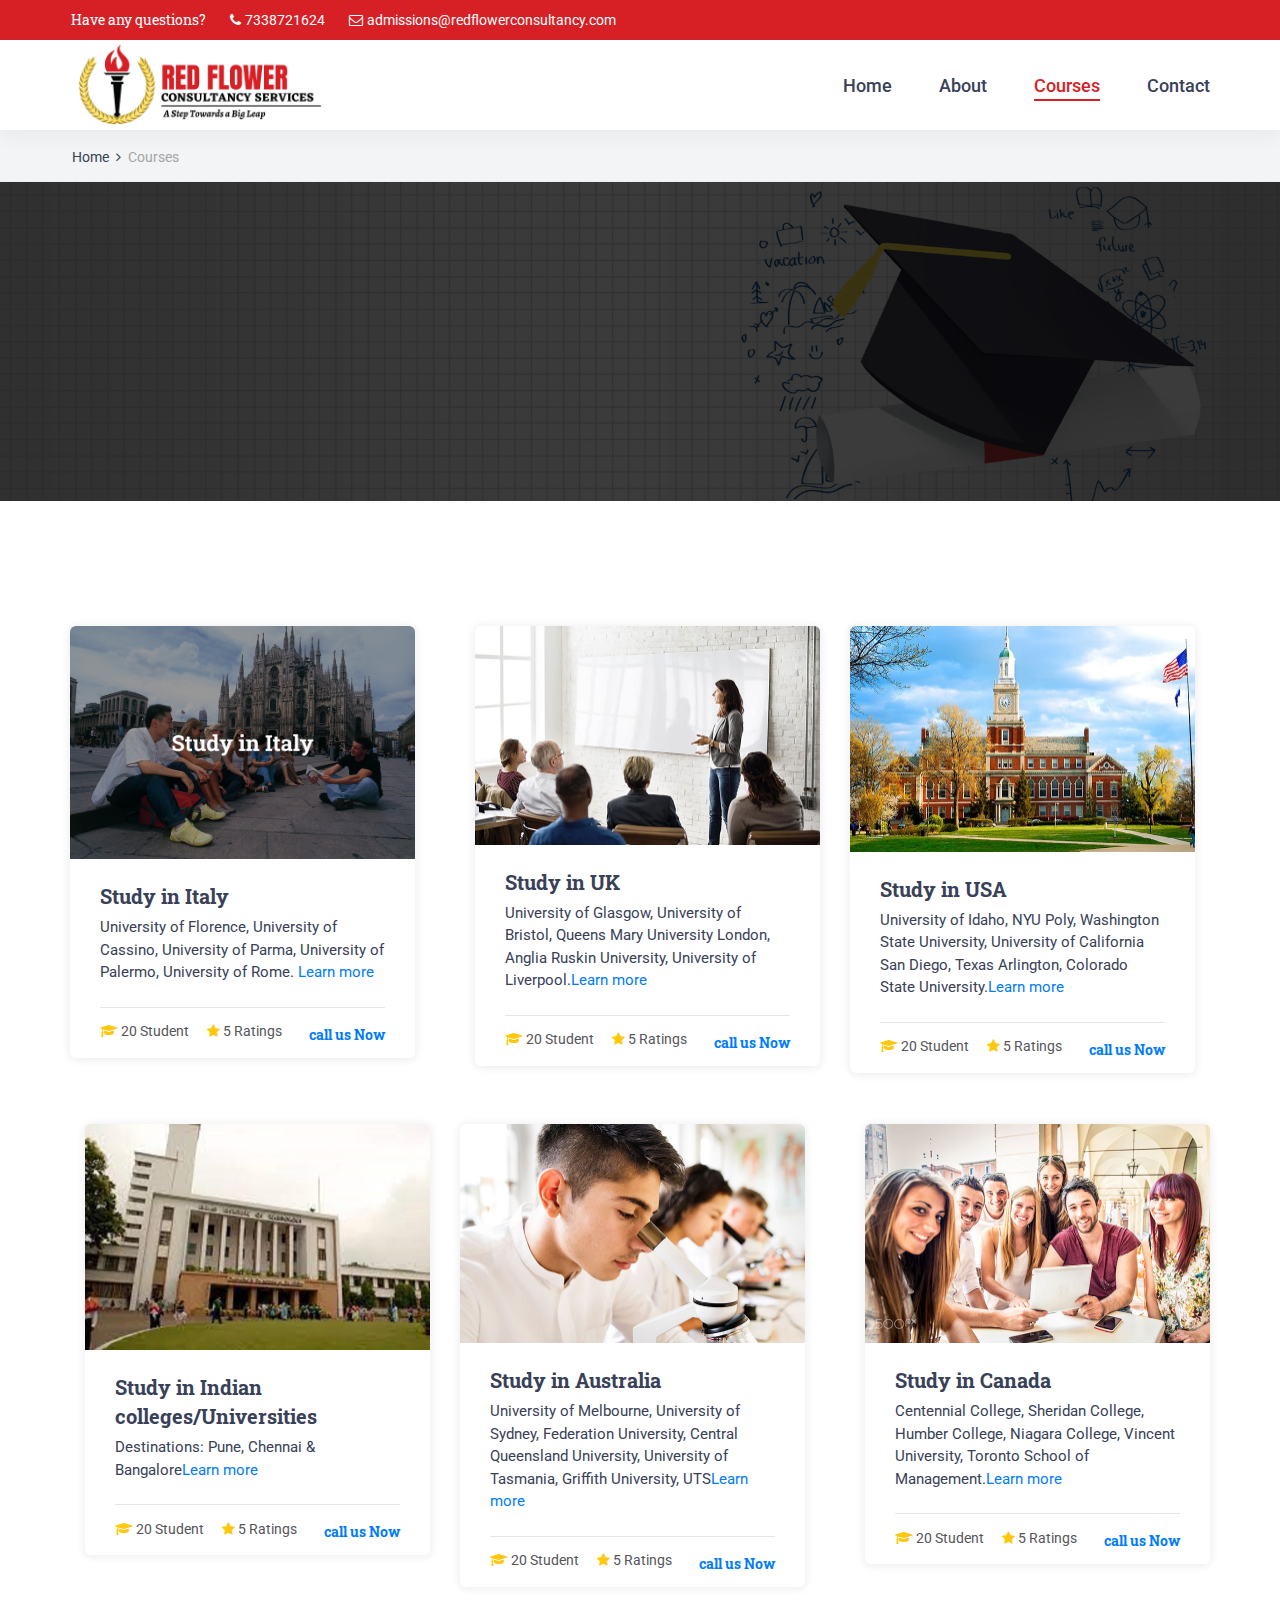
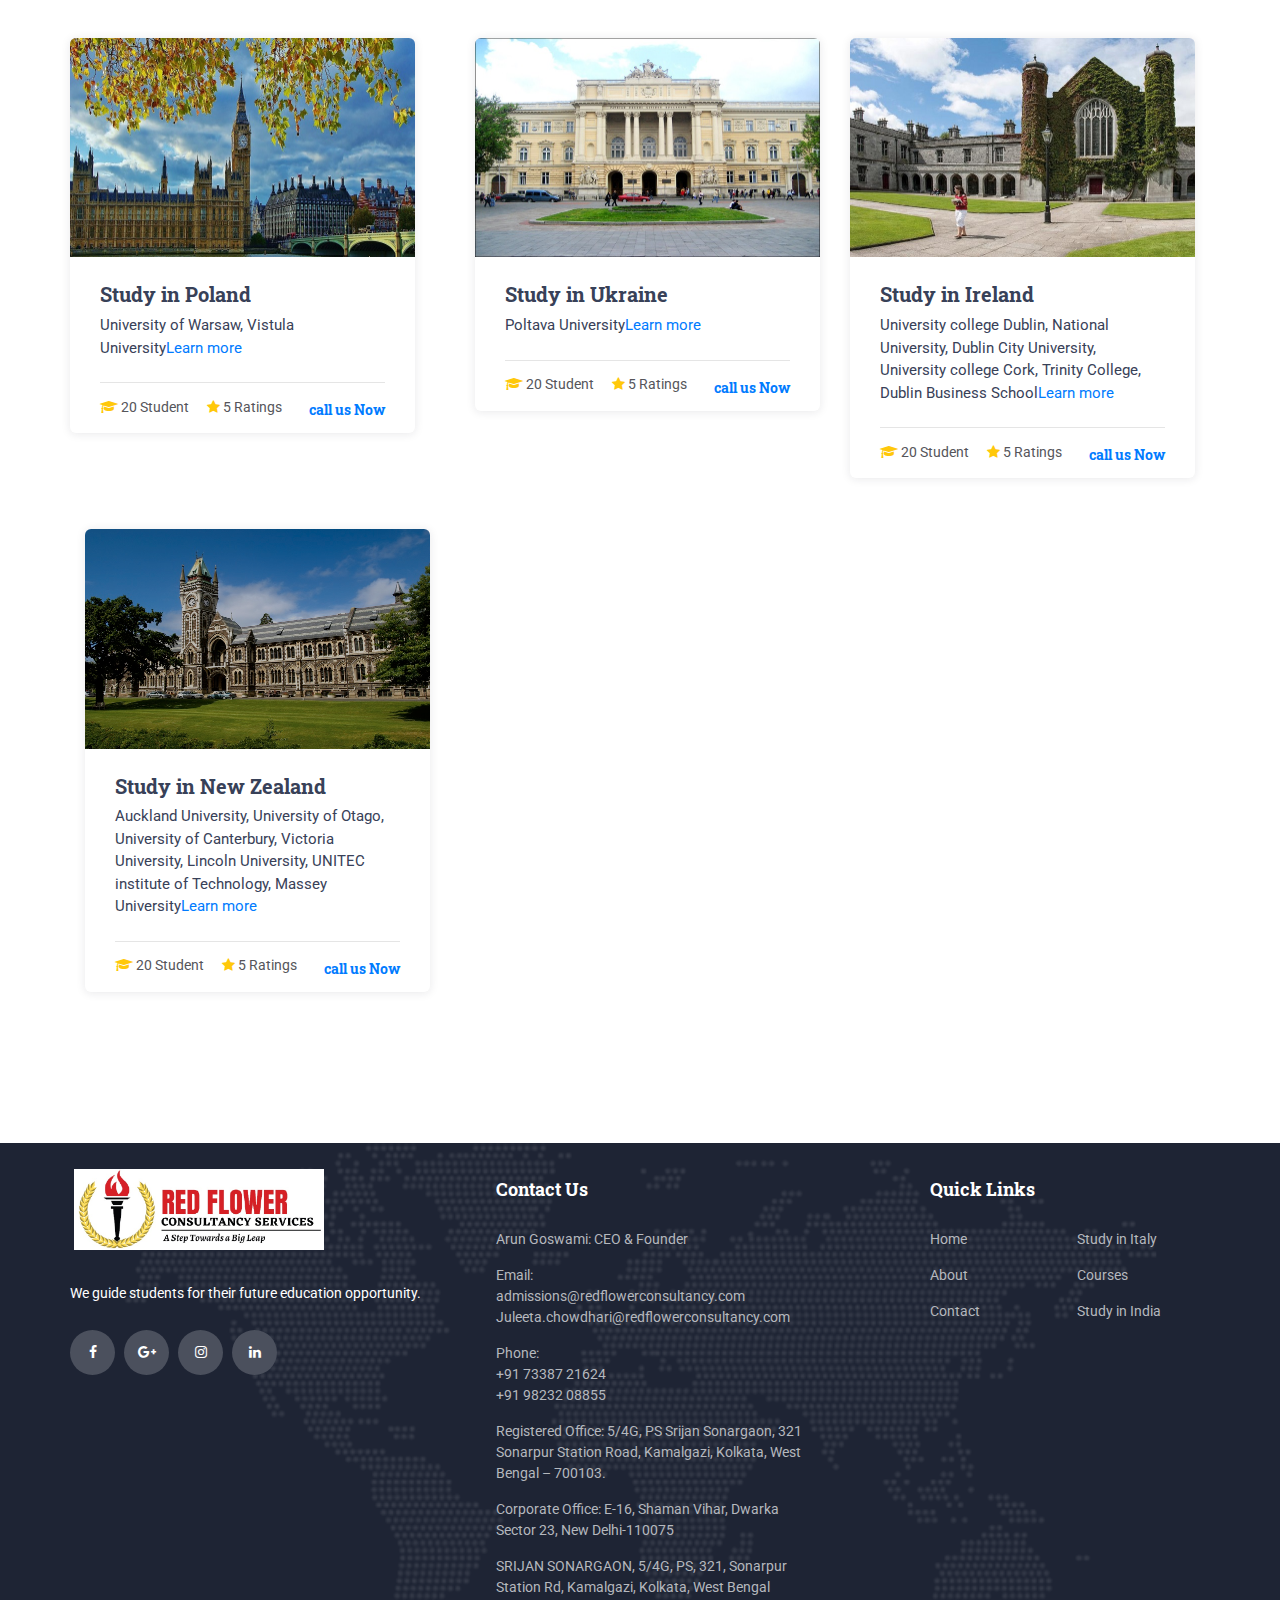
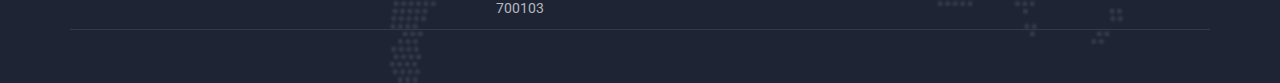
<file: courses.html>
<!DOCTYPE html>
<html lang="en">

<head>
	<title>Courses</title>
	<meta charset="utf-8">
	<meta http-equiv="X-UA-Compatible" content="IE=edge">
	<meta name="description" content="Red Flower Consultant">
	<meta name="viewport" content="width=device-width, initial-scale=1">
	<link rel="stylesheet" type="text/css" href="styles/bootstrap4/bootstrap.min.css">
	<link href="plugins/font-awesome-4.7.0/css/font-awesome.min.css" rel="stylesheet" type="text/css">
	<link href="plugins/colorbox/colorbox.css" rel="stylesheet" type="text/css">
	<link rel="stylesheet" type="text/css" href="plugins/OwlCarousel2-2.2.1/owl.carousel.css">
	<link rel="stylesheet" type="text/css" href="plugins/OwlCarousel2-2.2.1/owl.theme.default.css">
	<link rel="stylesheet" type="text/css" href="plugins/OwlCarousel2-2.2.1/animate.css">
	<link rel="stylesheet" type="text/css" href="styles/courses.css">
	<link rel="stylesheet" type="text/css" href="styles/courses_responsive.css">
</head>

<body>

	<div class="super_container">

		<!-- Header -->


		<!-- Header -->

		<header class="header">

			<!-- Top Bar -->
			<div class="top_bar">
				<div class="top_bar_container">
					<div class="container">
						<div class="row">
							<div class="col">
								<div class="top_bar_content d-flex flex-row align-items-center justify-content-start">
									<ul class="top_bar_contact_list">
										<li>
											<div class="question">Have any questions?</div>
										</li>
										<li>
											<i class="fa fa-phone" aria-hidden="true"></i>
											<div><a style="color: #fff;" href="tel:7338721624">7338721624</a></div>
										</li>
										<li>
											<i class="fa fa-envelope-o" aria-hidden="true"></i>
											<div><a style="color: #fff;"
													href="mailto:admissions@redflowerconsultancy.com">admissions@redflowerconsultancy.com</a>
											</div>
										</li>
									</ul>

								</div>
							</div>
						</div>
					</div>
				</div>
			</div>

			<!-- Header Content -->
			<div class="header_container">
				<div class="container">
					<div class="row">
						<div class="col">
							<div class="header_content d-flex flex-row align-items-center justify-content-start">
								<div class="logo_container">
									<a href="index.html">
										<div class="logo_text"><img src="images/Picture1.png" class="img-fluid"
												style="width:250px;"></div>
									</a>
								</div>
								<nav class="main_nav_contaner ml-auto">
									<ul class="main_nav">
										<li><a href="index.html">Home</a></li>
										<li><a href="about.html">About</a></li>
										<li class="active"><a href="courses.html">Courses</a></li>
										<li><a href="contact.html">Contact</a></li>
									</ul>


									<!-- Hamburger -->


									<div class="hamburger menu_mm">
										<i class="fa fa-bars menu_mm" aria-hidden="true"></i>
									</div>
								</nav>

							</div>
						</div>
					</div>
				</div>
			</div>

			<!-- Header Search Panel -->
			<div class="header_search_container">
				<div class="container">
					<div class="row">
						<div class="col">
							<div class="header_search_content d-flex flex-row align-items-center justify-content-end">

							</div>
						</div>
					</div>
				</div>
			</div>
		</header>

		<!-- Menu -->

		<div class="menu d-flex flex-column align-items-end justify-content-start text-right menu_mm trans_400">
			<div class="menu_close_container">
				<div class="menu_close">
					<div></div>
					<div></div>
				</div>
			</div>
			<div class="search">

			</div>
			<nav class="menu_nav">
				<ul class="menu_mm">
					<li class="menu_mm"><a href="index.html">Home</a></li>
					<li class="menu_mm"><a href="about.html">About</a></li>
					<li class="menu_mm"><a href="courses.html">Courses</a></li>
					<li class="menu_mm"><a href="contact.html">Contact</a></li>
				</ul>
			</nav>
		</div>

	</div>
	<!-- end page banner -->
	<!-- Home -->

	<div class="home">
		<div class="breadcrumbs_container">
			<div class="container">
				<div class="row">
					<div class="col">
						<div class="breadcrumbs">
							<ul>
								<li><a href="index.html">Home</a></li>
								<li>Courses</li>
							</ul>
						</div>
					</div>
				</div>
			</div>
		</div>
	</div>
	<!-- page banner -->
	<div class="container-fluid" style="padding: 0;">
		<img src="images/banner.jpg" alt="Snow" style="width:100%;">


		<!-- Courses -->

		<div class="courses">
			<div class="container">
				<div class="row">

					<!-- Courses Main Content -->
					<div class="col-lg-12">

						<div class="courses_container">
							<div class="row courses_row">

								<!-- Course -->
								<div class="col-lg-4 course_col">
									<div class="course">
										<div class="course_image"><img src="images/italyimg2.jpg" alt=""></div>
										<div class="course_body">
											<h3 class="course_title"><a href="course.html">Study in Italy</a></h3>
											<div class="course_teacher">University of Florence, University of Cassino,
												University of Parma, University of Palermo, University of Rome.
												<a class="" href="course.html">Learn more</a>
											</div>

										</div>
										<div class="course_footer">
											<div
												class="course_footer_content d-flex flex-row align-items-center justify-content-start">
												<div class="course_info">
													<i class="fa fa-graduation-cap" aria-hidden="true"></i>
													<span>20 Student</span>
												</div>
												<div class="course_info">
													<i class="fa fa-star" aria-hidden="true"></i>
													<span>5 Ratings</span>
												</div>
												<div class="course_price ml-auto"><a style="font-size: 14px;"
														href="tel:7338721624">call us Now</a></div>
											</div>
										</div>
									</div>
								</div>

								<!-- Course -->
								<div class="col-lg-4 course_col">
									<div class="course">
										<div class="course_image"><img src="images/course_5.jpg" alt=""></div>
										<div class="course_body">
											<h3 class="course_title"><a href="course.html">Study in UK</a></h3>
											<div class="course_teacher">University of Glasgow, University of Bristol,
												Queens Mary University London, Anglia Ruskin University, University of
												Liverpool.<a class="" href="#">Learn more</a></div>
										</div>
										<div class="course_footer">
											<div
												class="course_footer_content d-flex flex-row align-items-center justify-content-start">
												<div class="course_info">
													<i class="fa fa-graduation-cap" aria-hidden="true"></i>
													<span>20 Student</span>
												</div>
												<div class="course_info">
													<i class="fa fa-star" aria-hidden="true"></i>
													<span>5 Ratings</span>
												</div>
												<div class="course_price ml-auto"><a style="font-size: 14px;"
														href="tel:7338721624">call us Now</a></div>
											</div>
										</div>
									</div>
								</div>

								<!-- Course -->
								<div class="col-lg-4 course_col">
									<div class="course">
										<div class="course_image"><img src="images/study-in-usa1.jpg" alt=""></div>
										<div class="course_body">
											<h3 class="course_title"><a href="course.html">Study in USA</a></h3>
											<div class="course_teacher">University of Idaho, NYU Poly, Washington State
												University, University of California San Diego, Texas Arlington,
												Colorado
												State University.<a class="" href="#">Learn more</a></div>
										</div>
										<div class="course_footer">
											<div
												class="course_footer_content d-flex flex-row align-items-center justify-content-start">
												<div class="course_info">
													<i class="fa fa-graduation-cap" aria-hidden="true"></i>
													<span>20 Student</span>
												</div>
												<div class="course_info">
													<i class="fa fa-star" aria-hidden="true"></i>
													<span>5 Ratings</span>
												</div>
												<div class="course_price ml-auto"><a style="font-size: 14px;"
														href="tel:7338721624">call us Now</a></div>
											</div>
										</div>
									</div>
								</div>
								<!-- Course -->
								<div class="col-lg-4 course_col">
									<div class="course">
										<div class="course_image"><img src="images/indian-university.jpg" alt=""></div>
										<div class="course_body">
											<h3 class="course_title"><a href="course.html">Study in Indian
													colleges/Universities</a></h3>
											<div class="course_teacher">Destinations: Pune, Chennai & Bangalore<a
													class="" href="study-in-india.html">Learn more</a></div>
										</div>
										<div class="course_footer">
											<div
												class="course_footer_content d-flex flex-row align-items-center justify-content-start">
												<div class="course_info">
													<i class="fa fa-graduation-cap" aria-hidden="true"></i>
													<span>20 Student</span>
												</div>
												<div class="course_info">
													<i class="fa fa-star" aria-hidden="true"></i>
													<span>5 Ratings</span>
												</div>
												<div class="course_price ml-auto"><a style="font-size: 14px;"
														href="tel:7338721624">call us Now</a></div>
											</div>
										</div>
									</div>
								</div>

								<!-- Course -->
								<div class="col-lg-4 course_col">
									<div class="course">
										<div class="course_image"><img src="images/course_7.jpg" alt=""></div>
										<div class="course_body">
											<h3 class="course_title"><a href="course.html">Study in Australia</a></h3>
											<div class="course_teacher">University of Melbourne, University of Sydney,
												Federation University, Central Queensland University, University of
												Tasmania, Griffith University, UTS<a class="" href="#">Learn more</a>
											</div>
										</div>
										<div class="course_footer">
											<div
												class="course_footer_content d-flex flex-row align-items-center justify-content-start">
												<div class="course_info">
													<i class="fa fa-graduation-cap" aria-hidden="true"></i>
													<span>20 Student</span>
												</div>
												<div class="course_info">
													<i class="fa fa-star" aria-hidden="true"></i>
													<span>5 Ratings</span>
												</div>
												<div class="course_price ml-auto"><a style="font-size: 14px;"
														href="tel:7338721624">call us Now</a></div>
											</div>
										</div>
									</div>
								</div>

								<!-- Course -->
								<div class="col-lg-4 course_col">
									<div class="course">
										<div class="course_image"><img src="images/course_8.jpg" alt=""></div>
										<div class="course_body">
											<h3 class="course_title"><a href="course.html">Study in Canada</a></h3>
											<div class="course_teacher">Centennial College, Sheridan College, Humber
												College, Niagara College, Vincent University, Toronto School of
												Management.<a class="" href="#">Learn more</a></div>
										</div>
										<div class="course_footer">
											<div
												class="course_footer_content d-flex flex-row align-items-center justify-content-start">
												<div class="course_info">
													<i class="fa fa-graduation-cap" aria-hidden="true"></i>
													<span>20 Student</span>
												</div>
												<div class="course_info">
													<i class="fa fa-star" aria-hidden="true"></i>
													<span>5 Ratings</span>
												</div>
												<div class="course_price ml-auto"><a style="font-size: 14px;"
														href="tel:7338721624">call us Now</a></div>
											</div>
										</div>
									</div>
								</div>

								<!-- Course -->
								<div class="col-lg-4 course_col">
									<div class="course">
										<div class="course_image"><img src="images/wide_fullhd_united-kingdom1.jpg"
												alt=""></div>
										<div class="course_body">
											<h3 class="course_title"><a href="course.html">Study in Poland</a></h3>
											<div class="course_teacher">University of Warsaw, Vistula University<a
													class="" href="#">Learn more</a></div>
										</div>
										<div class="course_footer">
											<div
												class="course_footer_content d-flex flex-row align-items-center justify-content-start">
												<div class="course_info">
													<i class="fa fa-graduation-cap" aria-hidden="true"></i>
													<span>20 Student</span>
												</div>
												<div class="course_info">
													<i class="fa fa-star" aria-hidden="true"></i>
													<span>5 Ratings</span>
												</div>
												<div class="course_price ml-auto"><a style="font-size: 14px;"
														href="tel:7338721624">call us Now</a></div>
											</div>
										</div>
									</div>
								</div>

								<!-- Course -->
								<div class="col-lg-4 course_col">
									<div class="course">
										<div class="course_image"><img src="images/ukrain-university-image.jpg" alt="">
										</div>
										<div class="course_body">
											<h3 class="course_title"><a href="course.html">Study in Ukraine</a></h3>
											<div class="course_teacher">Poltava University<a class="" href="#">Learn
													more</a></div>
										</div>
										<div class="course_footer">
											<div
												class="course_footer_content d-flex flex-row align-items-center justify-content-start">
												<div class="course_info">
													<i class="fa fa-graduation-cap" aria-hidden="true"></i>
													<span>20 Student</span>
												</div>
												<div class="course_info">
													<i class="fa fa-star" aria-hidden="true"></i>
													<span>5 Ratings</span>
												</div>
												<div class="course_price ml-auto"><a style="font-size: 14px;"
														href="tel:7338721624">call us Now</a></div>
											</div>
										</div>
									</div>
								</div>

								<!-- Course -->
								<div class="col-lg-4 course_col">
									<div class="course">
										<div class="course_image"><img src="images/ireland.jpg" alt=""></div>
										<div class="course_body">
											<h3 class="course_title"><a href="course.html">Study in Ireland</a></h3>
											<div class="course_teacher">University college Dublin, National University,
												Dublin City University, University college Cork, Trinity College, Dublin
												Business School<a class="" href="#">Learn more</a></div>
										</div>
										<div class="course_footer">
											<div
												class="course_footer_content d-flex flex-row align-items-center justify-content-start">
												<div class="course_info">
													<i class="fa fa-graduation-cap" aria-hidden="true"></i>
													<span>20 Student</span>
												</div>
												<div class="course_info">
													<i class="fa fa-star" aria-hidden="true"></i>
													<span>5 Ratings</span>
												</div>
												<div class="course_price ml-auto"><a style="font-size: 14px;"
														href="tel:7338721624">call us Now</a></div>
											</div>
										</div>
									</div>
								</div>


								<!-- Course -->
								<div class="col-lg-4 course_col">
									<div class="course">
										<div class="course_image"><img src="images/University_of_Otago.jpg" alt="">
										</div>
										<div class="course_body">
											<h3 class="course_title"><a href="course.html">Study in New Zealand</a></h3>
											<div class="course_teacher">Auckland University, University of Otago,
												University of Canterbury, Victoria University, Lincoln University,
												UNITEC institute of Technology, Massey University<a class=""
													href="#">Learn more</a></div>
										</div>
										<div class="course_footer">
											<div
												class="course_footer_content d-flex flex-row align-items-center justify-content-start">
												<div class="course_info">
													<i class="fa fa-graduation-cap" aria-hidden="true"></i>
													<span>20 Student</span>
												</div>
												<div class="course_info">
													<i class="fa fa-star" aria-hidden="true"></i>
													<span>5 Ratings</span>
												</div>
												<div class="course_price ml-auto"><a style="font-size: 14px;"
														href="tel:7338721624">call us Now</a></div>
											</div>
										</div>
									</div>
								</div>

							</div>

						</div>
					</div>


					<!-- Banner -->

				</div>
			</div>
		</div>
	</div>
	</div>



	<!-- Footer -->

	<footer class="footer">
		<div class="footer_background" style="background-image:url(images/footer_background.png)"></div>
		<div class="container">
			<div class="row footer_row">
				<div class="col">
					<div class="footer_content">
						<div class="row">

							<div class="col-lg-4 footer_col">

								<!-- Footer About -->
								<div class="footer_section footer_about">
									<div class="footer_logo_container">
										<a href="#">
											<div class="logo_text"><img src="images/footer-logo.jpg" class="img-fluid"
													style="width:250px;"></div>
										</a>
									</div>
									<div class="footer_about_text">
										<p>We guide students for their future education opportunity.</p>
									</div>
									<div class="footer_social">
										<ul>
											<li><a href="https://www.facebook.com/arun.goswami.79219"><i
														class="fa fa-facebook" aria-hidden="true"></i></a></li>
											<li><a href="mailto:arun.goswami@redflowerconsultancy.com"><i
														class="fa fa-google-plus" aria-hidden="true"></i></a>
											</li>
											<li><a href="https://www.instagram.com/redflowerconsultancyservices/"><i
														class="fa fa-instagram" aria-hidden="true"></i></a></li>
											<li><a href="https://www.linkedin.com/in/arun-goswami-77413534"><i
														class="fa fa-linkedin" aria-hidden="true"></i></a></li>
										</ul>
									</div>
								</div>

							</div>

							<div class="col-lg-4 footer_col">

								<!-- Footer Contact -->
								<div class="footer_section footer_contact">
									<div class="footer_title">Contact Us</div>
									<div class="footer_contact_info">
										<ul>
											<li>Arun Goswami: CEO & Founder</li>
											<li>
												Email:
												<br>
												<a href="mailto:admissions@redflowerconsultancy.com"
													style="color: inherit;">
													admissions@redflowerconsultancy.com
												</a>
												<br>
												<a href="mailto:arun.goswami@redflowerconsultancy.com"
													style="color: inherit;">
													Juleeta.chowdhari@redflowerconsultancy.com
												</a>
											</li>
											<li>
												Phone:
												<br>
												<a href="tel:917338721624" style="color: inherit;">
													+91 73387 21624
												</a>
												<br>
												<a href="tel:919823208855" style="color: inherit;">
													+91 98232 08855
												</a>
											</li>
											<li>Registered Office: 5/4G, PS Srijan Sonargaon, 321 Sonarpur Station Road,
												Kamalgazi, Kolkata, West Bengal – 700103.</li>
											<li>Corporate Office: E-16, Shaman Vihar, Dwarka Sector 23, New
												Delhi-110075
											</li>
											<li>
												SRIJAN SONARGAON, 5/4G, PS, 321, Sonarpur Station Rd, Kamalgazi,
												Kolkata, West Bengal 700103
											</li>
										</ul>
									</div>
								</div>

							</div>

							<div class="col-lg-4 footer_col">

								<!-- Footer links -->
								<div class="footer_section footer_links">
									<div class="footer_title">Quick Links</div>
									<div class="footer_links_container">
										<ul>
											<li><a href="index.html">Home</a></li>
											<li><a href="about.html">About</a></li>
											<li><a href="contact.html">Contact</a></li>
											<li><a href="course.html">Study in Italy</a></li>
											<li><a href="courses.html">Courses</a></li>
											<li><a href="study-in-india.html">Study in India</a></li>
										</ul>
									</div>
								</div>

							</div>



						</div>
					</div>
				</div>
			</div>

			<div class="row copyright_row">
				<div class="col">
					<div class="copyright d-flex flex-lg-row flex-column align-items-center justify-content-start">
						<!-- <div class="cr_text"><
							Copyright &copy;<script>document.write(new Date().getFullYear());</script> All rights reserved | This template is made by <a href="#" target="_blank"></a>
							</div> -->
						<!-- <div class="ml-lg-auto cr_links">
														<ul class="cr_list">
															<li><a href="#">Copyright notification</a></li>
															<li><a href="#">Terms of Use</a></li>
															<li><a href="#">Privacy Policy</a></li>
														</ul>
													</div> -->
					</div>
				</div>
			</div>
		</div>
	</footer>

	<script src="js/jquery-3.2.1.min.js"></script>
	<script src="styles/bootstrap4/popper.js"></script>
	<script src="styles/bootstrap4/bootstrap.min.js"></script>
	<script src="plugins/greensock/TweenMax.min.js"></script>
	<script src="plugins/greensock/TimelineMax.min.js"></script>
	<script src="plugins/scrollmagic/ScrollMagic.min.js"></script>
	<script src="plugins/greensock/animation.gsap.min.js"></script>
	<script src="plugins/greensock/ScrollToPlugin.min.js"></script>
	<script src="plugins/OwlCarousel2-2.2.1/owl.carousel.js"></script>
	<script src="plugins/easing/easing.js"></script>
	<script src="plugins/parallax-js-master/parallax.min.js"></script>
	<script src="js/custom.js"></script>
	<script src="js/course.js"></script>
</body>

</html>
</file>
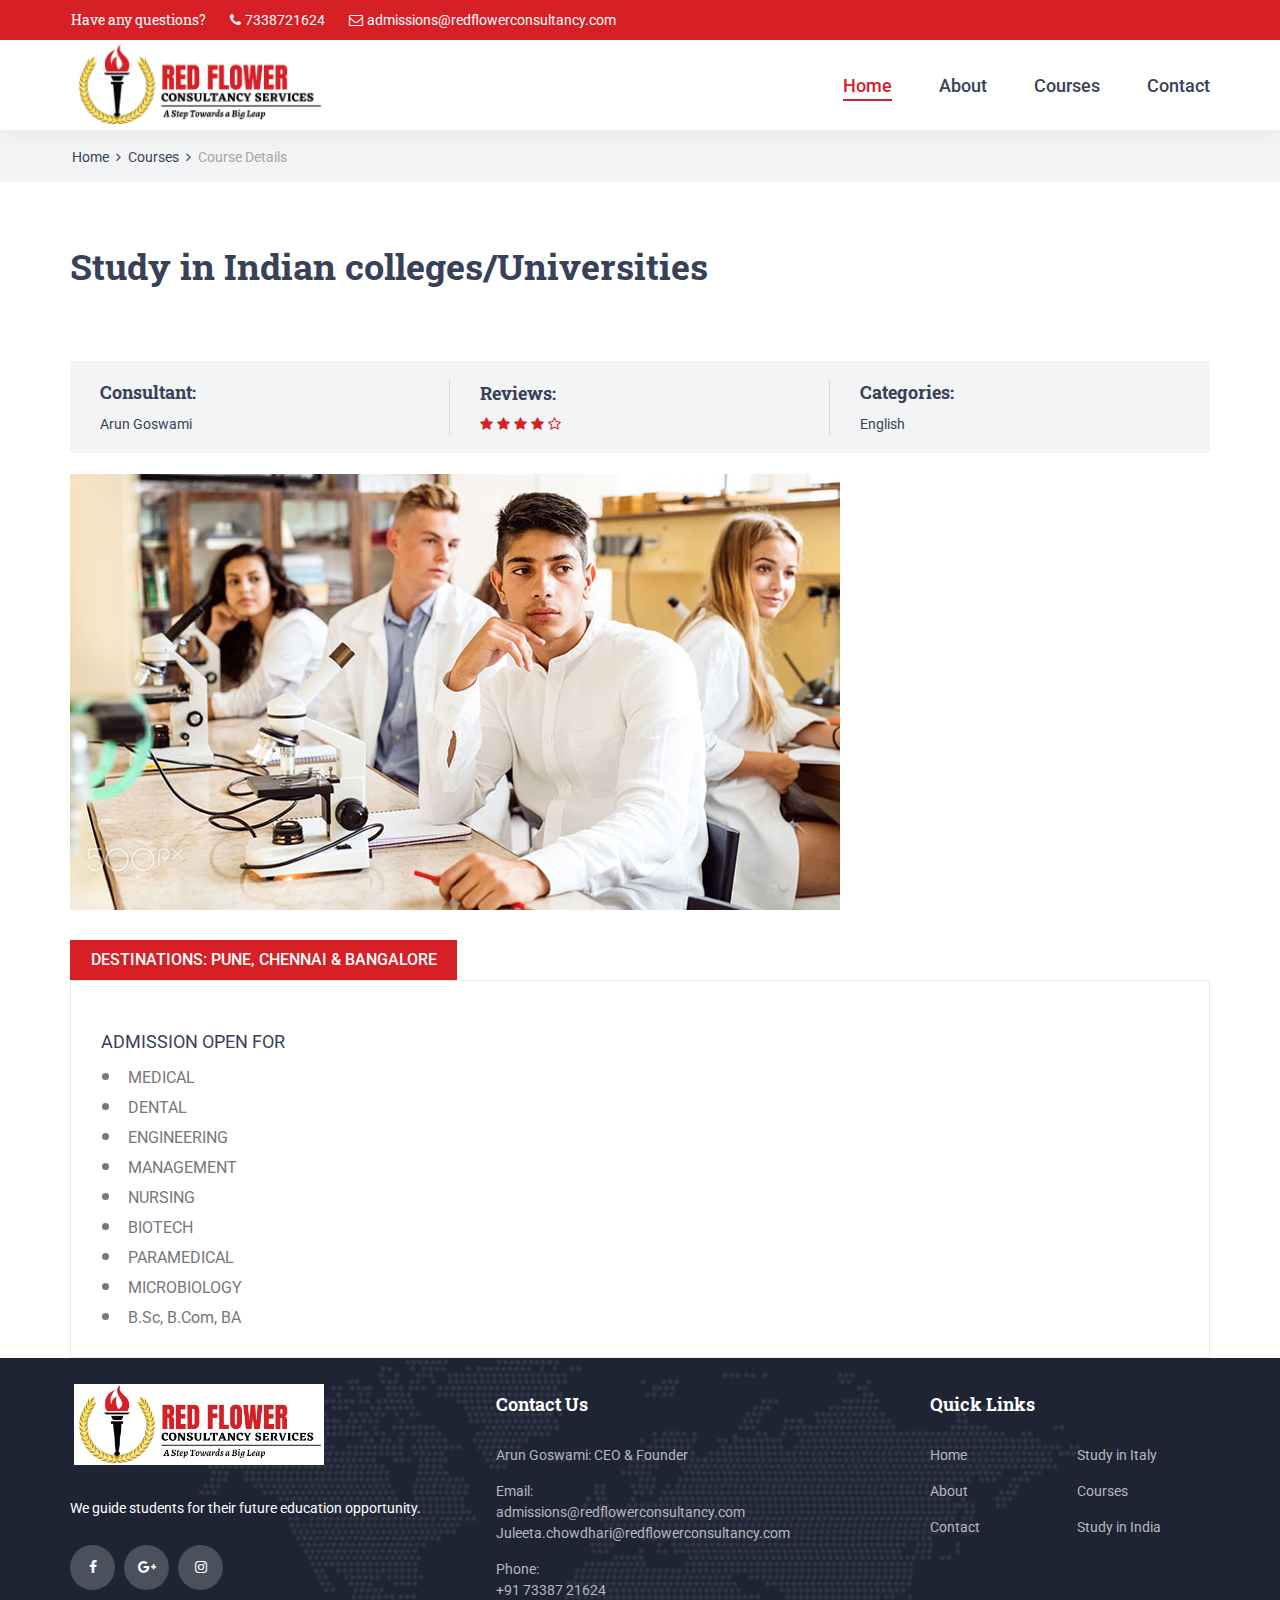
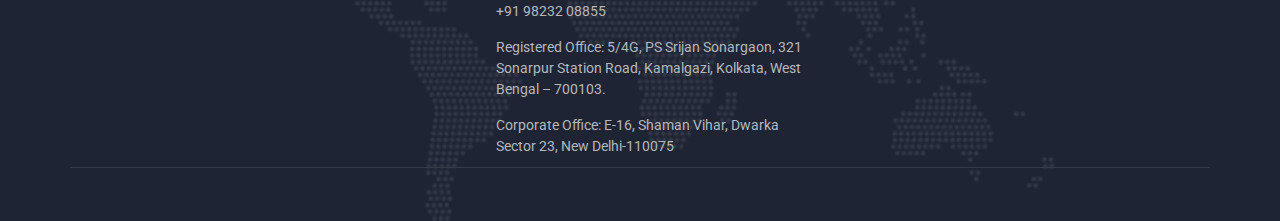
<file: study-in-india.html>
<!DOCTYPE html>
<html lang="en">

<head>
	<title>Red Flower Consultant</title>
	<meta charset="utf-8">
	<meta http-equiv="X-UA-Compatible" content="IE=edge">
	<meta name="description" content="Red Flower Consultant">
	<meta name="viewport" content="width=device-width, initial-scale=1">
	<link rel="stylesheet" type="text/css" href="styles/bootstrap4/bootstrap.min.css">
	<link href="plugins/font-awesome-4.7.0/css/font-awesome.min.css" rel="stylesheet" type="text/css">
	<link href="plugins/colorbox/colorbox.css" rel="stylesheet" type="text/css">
	<link rel="stylesheet" type="text/css" href="plugins/OwlCarousel2-2.2.1/owl.carousel.css">
	<link rel="stylesheet" type="text/css" href="plugins/OwlCarousel2-2.2.1/owl.theme.default.css">
	<link rel="stylesheet" type="text/css" href="plugins/OwlCarousel2-2.2.1/animate.css">
	<link rel="stylesheet" type="text/css" href="styles/course.css">
	<link rel="stylesheet" type="text/css" href="styles/course_responsive.css">
</head>

<body>

	<div class="super_container">

		<!-- Header -->

		<header class="header">

			<!-- Top Bar -->
			<div class="top_bar">
				<div class="top_bar_container">
					<div class="container">
						<div class="row">
							<div class="col">
								<div class="top_bar_content d-flex flex-row align-items-center justify-content-start">
									<ul class="top_bar_contact_list">
										<li>
											<div class="question">Have any questions?</div>
										</li>
										<li>
											<i class="fa fa-phone" aria-hidden="true"></i>
											<div><a style="color: #fff;" href="tel:7338721624">7338721624</a></div>
										</li>
										<li>
											<i class="fa fa-envelope-o" aria-hidden="true"></i>
											<div><a style="color: #fff;"
													href="mailto:admissions@redflowerconsultancy.com">admissions@redflowerconsultancy.com</a>
											</div>
										</li>
									</ul>

								</div>
							</div>
						</div>
					</div>
				</div>
			</div>

			<!-- Header Content -->
			<div class="header_container">
				<div class="container">
					<div class="row">
						<div class="col">
							<div class="header_content d-flex flex-row align-items-center justify-content-start">
								<div class="logo_container">
									<a href="index.html">
										<div class="logo_text"><img src="images/Picture1.png" class="img-fluid"
												style="width:250px;"></div>
									</a>
								</div>
								<nav class="main_nav_contaner ml-auto">
									<ul class="main_nav">
										<li class="active"><a href="index.html">Home</a></li>
										<li><a href="about.html">About</a></li>
										<li><a href="courses.html">Courses</a></li>
										<li><a href="contact.html">Contact</a></li>
									</ul>


									<!-- Hamburger -->


									<div class="hamburger menu_mm">
										<i class="fa fa-bars menu_mm" aria-hidden="true"></i>
									</div>
								</nav>

							</div>
						</div>
					</div>
				</div>
			</div>

			<!-- Header Search Panel -->
			<div class="header_search_container">
				<div class="container">
					<div class="row">
						<div class="col">
							<div class="header_search_content d-flex flex-row align-items-center justify-content-end">

							</div>
						</div>
					</div>
				</div>
			</div>
		</header>

		<!-- Menu -->

		<div class="menu d-flex flex-column align-items-end justify-content-start text-right menu_mm trans_400">
			<div class="menu_close_container">
				<div class="menu_close">
					<div></div>
					<div></div>
				</div>
			</div>
			<div class="search">

			</div>
			<nav class="menu_nav">
				<ul class="menu_mm">
					<li class="menu_mm"><a href="index.html">Home</a></li>
					<li class="menu_mm"><a href="about.html">About</a></li>
					<li class="menu_mm"><a href="courses.html">Courses</a></li>
					<li class="menu_mm"><a href="contact.html">Contact</a></li>
				</ul>
			</nav>
		</div>
		<!-- Home -->

		<div class="home">
			<div class="breadcrumbs_container">
				<div class="container">
					<div class="row">
						<div class="col">
							<div class="breadcrumbs">
								<ul>
									<li><a href="index.html">Home</a></li>
									<li><a href="courses.html">Courses</a></li>
									<li>Course Details</li>
								</ul>
							</div>
						</div>
					</div>
				</div>
			</div>
		</div>

		<!-- Course -->

		<div class="course">
			<div class="container">
				<div class="row">

					<!-- Course -->
					<div class="col-lg-12">

						<div class="course_container">
							<div class="course_title">Study in Indian colleges/Universities</div>
							<div
								class="course_info d-flex flex-lg-row flex-column align-items-lg-center align-items-start justify-content-start">

								<!-- Course Info Item -->
								<div class="course_info_item">
									<div class="course_info_title">Consultant:</div>
									<div class="course_info_text"><a href="#">Arun Goswami</a></div>
								</div>

								<!-- Course Info Item -->
								<div class="course_info_item">
									<div class="course_info_title">Reviews:</div>
									<div class="rating_r rating_r_4"><i></i><i></i><i></i><i></i><i></i></div>
								</div>

								<!-- Course Info Item -->
								<div class="course_info_item">
									<div class="course_info_title">Categories:</div>
									<div class="course_info_text"><a href="#">English</a></div>
								</div>

							</div>

							<!-- Course Image -->
							<div class="course_image"><img src="images/course_image.jpg" alt=""></div>

							<!-- Course Tabs -->
							<div class="course_tabs_container">
								<div class="tabs d-flex flex-row align-items-center justify-content-start">
									<div class="tab active">Destinations: Pune, Chennai & Bangalore</div>


								</div>
								<div class="tab_panels">

									<!-- Description -->
									<div class="tab_panel active">

										<div class="tab_panel_section">
											<div class="tab_panel_subtitle">ADMISSION OPEN FOR </div>
											<ul class="tab_panel_bullets">
												<li>MEDICAL</li>
												<li>DENTAL</li>
												<li>ENGINEERING</li>
												<li>MANAGEMENT</li>
												<li>NURSING</li>
												<li>BIOTECH</li>
												<li>PARAMEDICAL</li>
												<li>MICROBIOLOGY</li>
												<li>B.Sc, B.Com, BA</li>
											</ul>
										</div>
									</div>
								</div>

							</div>
						</div>
					</div>
				</div>
			</div>

			<!-- Footer -->

			<footer class="footer">
				<div class="footer_background" style="background-image:url(images/footer_background.png)"></div>
				<div class="container">
					<div class="row footer_row">
						<div class="col">
							<div class="footer_content">
								<div class="row">

									<div class="col-lg-4 footer_col">

										<!-- Footer About -->
										<div class="footer_section footer_about">
											<div class="footer_logo_container">
												<a href="#">
													<div class="logo_text"><img src="images/footer-logo.jpg"
															class="img-fluid" style="width:250px;"></div>
												</a>
											</div>
											<div class="footer_about_text">
												<p>We guide students for their future education opportunity.</p>
											</div>
											<div class="footer_social">
												<ul>
													<li><a href="https://www.facebook.com/arun.goswami.79219"><i
																class="fa fa-facebook" aria-hidden="true"></i></a></li>
													<li><a href="mailto:arun.goswami@redflowerconsultancy.com"><i
																class="fa fa-google-plus" aria-hidden="true"></i></a>
													</li>
													<li><a href="https://www.instagram.com/redflowerfactory/?hl=en"><i
																class="fa fa-instagram" aria-hidden="true"></i></a></li>
													<!-- <li><a href="#"><i class="fa fa-twitter" aria-hidden="true"></i></a></li> -->
												</ul>
											</div>
										</div>

									</div>

									<div class="col-lg-4 footer_col">

										<!-- Footer Contact -->
										<div class="footer_section footer_contact">
											<div class="footer_title">Contact Us</div>
											<div class="footer_contact_info">
												<ul>
													<li>Arun Goswami: CEO & Founder</li>
													<li>
														Email:
														<br>
														<a href="mailto:admissions@redflowerconsultancy.com"
															style="color: inherit;">
															admissions@redflowerconsultancy.com
														</a>
														<br>
														<a href="mailto:arun.goswami@redflowerconsultancy.com"
															style="color: inherit;">
															Juleeta.chowdhari@redflowerconsultancy.com
														</a>
													</li>
													<li>
														Phone:
														<br>
														<a href="tel:917338721624" style="color: inherit;">
															+91 73387 21624
														</a>
														<br>
														<a href="tel:919823208855" style="color: inherit;">
															+91 98232 08855
														</a>
													</li>
													<li>Registered Office: 5/4G, PS Srijan Sonargaon, 321 Sonarpur
														Station Road, Kamalgazi, Kolkata, West Bengal – 700103.</li>
													<li>Corporate Office: E-16, Shaman Vihar, Dwarka Sector 23, New
														Delhi-110075
													</li>
												</ul>
											</div>
										</div>

									</div>

									<div class="col-lg-4 footer_col">

										<!-- Footer links -->
										<div class="footer_section footer_links">
											<div class="footer_title">Quick Links</div>
											<div class="footer_links_container">
												<ul>
													<li><a href="index.html">Home</a></li>
													<li><a href="about.html">About</a></li>
													<li><a href="contact.html">Contact</a></li>
													<li><a href="course.html">Study in Italy</a></li>
													<li><a href="courses.html">Courses</a></li>
													<li><a href="study-in-india.html">Study in India</a></li>
												</ul>
											</div>
										</div>

									</div>



								</div>
							</div>
						</div>
					</div>

					<div class="row copyright_row">
						<div class="col">
							<div
								class="copyright d-flex flex-lg-row flex-column align-items-center justify-content-start">
								<!-- <div class="cr_text"><
								Copyright &copy;<script>document.write(new Date().getFullYear());</script> All rights reserved | This template is made by <a href="#" target="_blank"></a>
								</div> -->
								<!-- <div class="ml-lg-auto cr_links">
															<ul class="cr_list">
																<li><a href="#">Copyright notification</a></li>
																<li><a href="#">Terms of Use</a></li>
																<li><a href="#">Privacy Policy</a></li>
															</ul>
														</div> -->
							</div>
						</div>
					</div>
				</div>
			</footer>

			<script src="js/jquery-3.2.1.min.js"></script>
			<script src="styles/bootstrap4/popper.js"></script>
			<script src="styles/bootstrap4/bootstrap.min.js"></script>
			<script src="plugins/greensock/TweenMax.min.js"></script>
			<script src="plugins/greensock/TimelineMax.min.js"></script>
			<script src="plugins/scrollmagic/ScrollMagic.min.js"></script>
			<script src="plugins/greensock/animation.gsap.min.js"></script>
			<script src="plugins/greensock/ScrollToPlugin.min.js"></script>
			<script src="plugins/OwlCarousel2-2.2.1/owl.carousel.js"></script>
			<script src="plugins/easing/easing.js"></script>
			<script src="plugins/parallax-js-master/parallax.min.js"></script>
			<script src="js/custom.js"></script>
			<script src="js/course.js"></script>
</body>

</html>
</file>
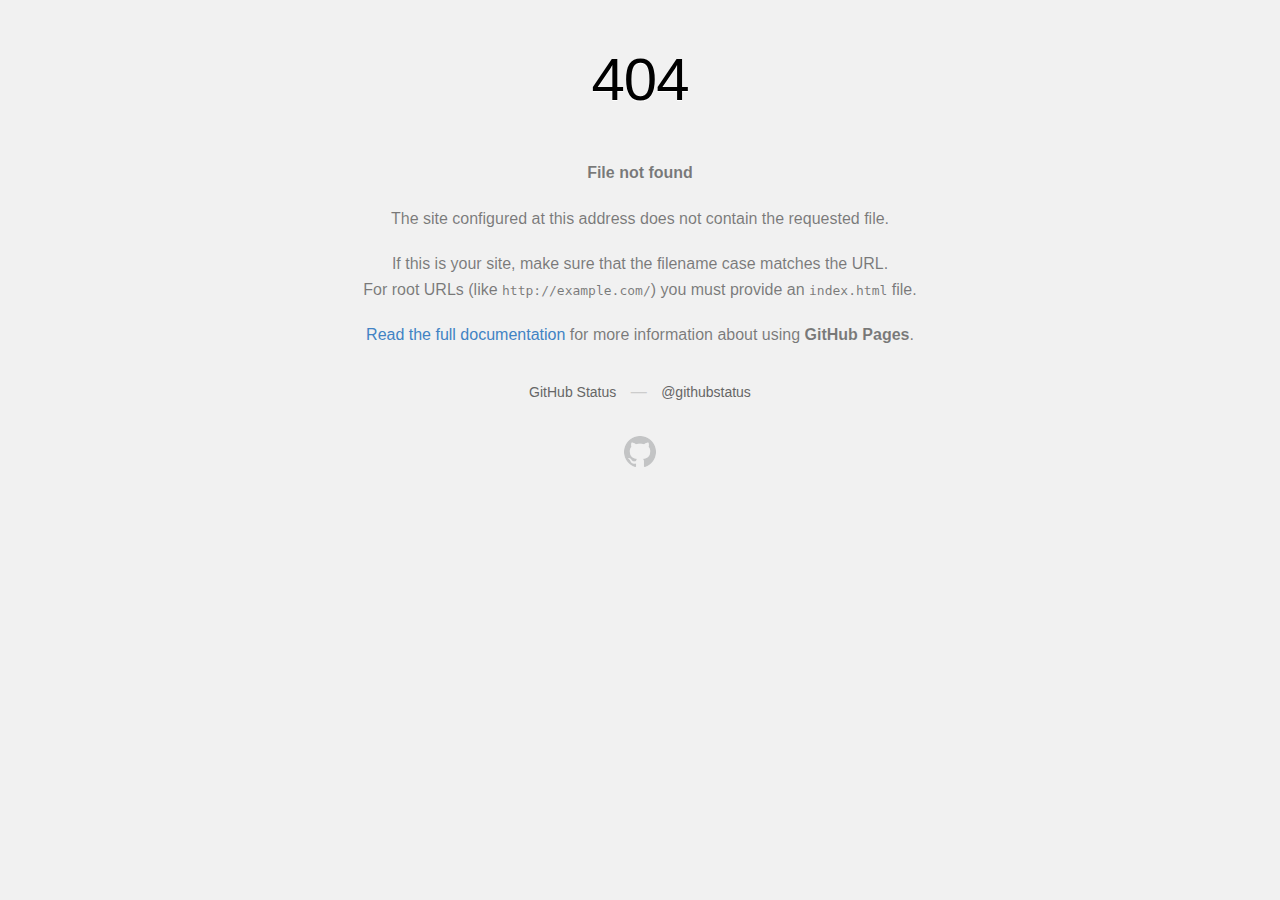
<file: plugins/marker_with_label/marker_with_label.html>
<!DOCTYPE html>
<html>
  <head>
    <meta http-equiv="Content-type" content="text/html; charset=utf-8">
    <meta http-equiv="Content-Security-Policy" content="default-src 'none'; style-src 'unsafe-inline'; img-src data:; connect-src 'self'">
    <title>Page not found &middot; GitHub Pages</title>
    <style type="text/css" media="screen">
      body {
        background-color: #f1f1f1;
        margin: 0;
        font-family: "Helvetica Neue", Helvetica, Arial, sans-serif;
      }

      .container { margin: 50px auto 40px auto; width: 600px; text-align: center; }

      a { color: #4183c4; text-decoration: none; }
      a:hover { text-decoration: underline; }

      h1 { width: 800px; position:relative; left: -100px; letter-spacing: -1px; line-height: 60px; font-size: 60px; font-weight: 100; margin: 0px 0 50px 0; text-shadow: 0 1px 0 #fff; }
      p { color: rgba(0, 0, 0, 0.5); margin: 20px 0; line-height: 1.6; }

      ul { list-style: none; margin: 25px 0; padding: 0; }
      li { display: table-cell; font-weight: bold; width: 1%; }

      .logo { display: inline-block; margin-top: 35px; }
      .logo-img-2x { display: none; }
      @media
      only screen and (-webkit-min-device-pixel-ratio: 2),
      only screen and (   min--moz-device-pixel-ratio: 2),
      only screen and (     -o-min-device-pixel-ratio: 2/1),
      only screen and (        min-device-pixel-ratio: 2),
      only screen and (                min-resolution: 192dpi),
      only screen and (                min-resolution: 2dppx) {
        .logo-img-1x { display: none; }
        .logo-img-2x { display: inline-block; }
      }

      #suggestions {
        margin-top: 35px;
        color: #ccc;
      }
      #suggestions a {
        color: #666666;
        font-weight: 200;
        font-size: 14px;
        margin: 0 10px;
      }

    </style>
  </head>
  <body>

    <div class="container">

      <h1>404</h1>
      <p><strong>File not found</strong></p>

      <p>
        The site configured at this address does not
        contain the requested file.
      </p>

      <p>
        If this is your site, make sure that the filename case matches the URL.<br>
        For root URLs (like <code>http://example.com/</code>) you must provide an
        <code>index.html</code> file.
      </p>

      <p>
        <a href="https://help.github.com/pages/">Read the full documentation</a>
        for more information about using <strong>GitHub Pages</strong>.
      </p>

      <div id="suggestions">
        <a href="https://githubstatus.com">GitHub Status</a> &mdash;
        <a href="https://twitter.com/githubstatus">@githubstatus</a>
      </div>

      <a href="/" class="logo logo-img-1x">
        <img width="32" height="32" title="" alt="" src="[data-uri]">
      </a>

      <a href="/" class="logo logo-img-2x">
        <img width="32" height="32" title="" alt="" src="[data-uri]">
      </a>
    </div>
  </body>
</html>
</file>
<file: styles/main_styles.css>
@charset "utf-8";


@import url('https://fonts.googleapis.com/css?family=Roboto+Slab:400,700|Roboto:300,400,500,700,900');

/*********************************
2. Body and some general stuff
*********************************/

* {
	margin: 0;
	padding: 0;
	-webkit-font-smoothing: antialiased;
	-webkit-text-shadow: rgba(0, 0, 0, .01) 0 0 1px;
	text-shadow: rgba(0, 0, 0, .01) 0 0 1px;
}

body {
	font-family: 'Roboto', sans-serif;
	font-size: 14px;
	font-weight: 400;
	background: #FFFFFF;
	color: #a5a5a5;
	overflow-x: hidden;
}

div {
	display: block;
	position: relative;
	-webkit-box-sizing: border-box;
	-moz-box-sizing: border-box;
	box-sizing: border-box;
}

ul {
	list-style: none;
	margin-bottom: 0px;
}

p {
	font-family: 'Roboto', sans-serif;
	font-size: 14px;
	line-height: 1.85;
	font-weight: 400;
	color: #76777a;
	-webkit-font-smoothing: antialiased;
	-webkit-text-shadow: rgba(0, 0, 0, .01) 0 0 1px;
	text-shadow: rgba(0, 0, 0, .01) 0 0 1px;
}

p a {
	display: inline;
	position: relative;
	color: inherit;
	border-bottom: solid 1px #ffa07f;
	-webkit-transition: all 200ms ease;
	-moz-transition: all 200ms ease;
	-ms-transition: all 200ms ease;
	-o-transition: all 200ms ease;
	transition: all 200ms ease;
}

p:last-of-type {
	margin-bottom: 0;
}

a, a:hover, a:visited, a:active, a:link {
	text-decoration: none;
	-webkit-font-smoothing: antialiased;
	-webkit-text-shadow: rgba(0, 0, 0, .01) 0 0 1px;
	text-shadow: rgba(0, 0, 0, .01) 0 0 1px;
}

p a:active {
	position: relative;
	color: #FF6347;
}

p a:hover {
	color: #FFFFFF;
	background: #ffa07f;
}

p a:hover::after {
	opacity: 0.2;
}

::selection {}

p::selection {}

h1 {
	font-size: 48px;
}

h2 {
	font-size: 33px;
}

h3 {
	font-size: 24px;
}

h4 {
	font-size: 18px;
}

h5 {
	font-size: 14px;
}

h1, h2, h3, h4, h5, h6 {
	font-family: 'Roboto Slab', serif;
	font-weight: 700;
	-webkit-font-smoothing: antialiased;
	-webkit-text-shadow: rgba(0, 0, 0, .01) 0 0 1px;
	text-shadow: rgba(0, 0, 0, .01) 0 0 1px;
	color: #384158;
	margin-bottom: 0;
}

h1::selection,
h2::selection,
h3::selection,
h4::selection,
h5::selection,
h6::selection {}

.form-control {
	color: #db5246;
}

section {
	display: block;
	position: relative;
	box-sizing: border-box;
}

.clear {
	clear: both;
}

.clearfix::before, .clearfix::after {
	content: "";
	display: table;
}

.clearfix::after {
	clear: both;
}

.clearfix {
	zoom: 1;
}

.float_left {
	float: left;
}

.float_right {
	float: right;
}

.trans_200 {
	-webkit-transition: all 200ms ease;
	-moz-transition: all 200ms ease;
	-ms-transition: all 200ms ease;
	-o-transition: all 200ms ease;
	transition: all 200ms ease;
}

.trans_300 {
	-webkit-transition: all 300ms ease;
	-moz-transition: all 300ms ease;
	-ms-transition: all 300ms ease;
	-o-transition: all 300ms ease;
	transition: all 300ms ease;
}

.trans_400 {
	-webkit-transition: all 400ms ease;
	-moz-transition: all 400ms ease;
	-ms-transition: all 400ms ease;
	-o-transition: all 400ms ease;
	transition: all 400ms ease;
}

.trans_500 {
	-webkit-transition: all 500ms ease;
	-moz-transition: all 500ms ease;
	-ms-transition: all 500ms ease;
	-o-transition: all 500ms ease;
	transition: all 500ms ease;
}

.fill_height {
	height: 100%;
}

.super_container {
	width: 100%;
	height: max-content;
}

.prlx_parent {
	overflow: hidden;
}

.prlx {
	height: 130% !important;
}

.parallax-window {
	min-height: 400px;
	background: transparent;
}

.nopadding {
	padding: 0px !important;
}

/*********************************
3. Header
*********************************/

.header {
	position: fixed;
	top: 0;
	left: 0;
	width: 100%;
	z-index: 100;
	box-shadow: 0px 5px 20px rgba(0, 0, 0, 0.05);
	-webkit-transition: all 200ms ease;
	-moz-transition: all 200ms ease;
	-ms-transition: all 200ms ease;
	-o-transition: all 200ms ease;
	transition: all 200ms ease;
}

.header.scrolled {
	top: 0px;
}

/*********************************
3.1 Top Bar
*********************************/

.top_bar {
	width: 100%;
	background: #d62026;
}

.header.scrolled .top_bar {}

.top_bar_container {
	width: 100%;
	height: 100%;
}

.top_bar_content {
	width: 100%;
	height: 40px;
}

.top_bar_contact_list li {
	display: inline-block;
}

.question {
	font-family: 'Roboto Slab', serif;
	font-size: 14px;
	color: #FFFFFF;
	margin-left: 0px;
}

.top_bar_contact_list li i,
.top_bar_contact_list li>div {
	display: inline-block;
	font-size: 14px;
	color: #FFFFFF;
}

.top_bar_contact_list li>div {
	margin-left: 1px;
}

.top_bar_contact_list li:not(:last-child) {
	margin-right: 21px;
}

.top_bar_login {
	height: 100%;
}

.login_button {
	width: 160px;
	height: 100%;
	background: #f3f3f3;
	text-align: center;
}

.login_button a {
	display: block;
	font-size: 14px;
	font-weight: 500;
	line-height: 40px;
	color: #384158;
}

/*********************************
3.2 Header Content
*********************************/

.header_container {
	width: 100%;
	background: #FFFFFF;
}

.header_content {
	height: 90px;
	-webkit-transition: all 200ms ease;
	-moz-transition: all 200ms ease;
	-ms-transition: all 200ms ease;
	-o-transition: all 200ms ease;
	transition: all 200ms ease;
}

.header.scrolled .header_content {
	height: 80px;
}

/*********************************
3.3 Logo
*********************************/

.logo,
.logo_text {
	display: inline-block;
}

.logo {
	width: 60px;
	height: 60px;
	-webkit-transition: all 200ms ease;
	-moz-transition: all 200ms ease;
	-ms-transition: all 200ms ease;
	-o-transition: all 200ms ease;
	transition: all 200ms ease;
}

.logo img {
	max-width: 100%;
}

.logo_text {
	font-family: 'Roboto Slab', serif;
	font-size: 36px;
	font-weight: 700;
	line-height: 0.75;
	color: #384158;
	vertical-align: middle;
	margin-left: 7px;
	-webkit-transition: all 200ms ease;
	-moz-transition: all 200ms ease;
	-ms-transition: all 200ms ease;
	-o-transition: all 200ms ease;
	transition: all 200ms ease;
}

.logo_text span {
	color: #d62026;
}

.header.scrolled .logo {
	width: 40px;
	height: 40px;
}

.header.scrolled .logo_text {
	font-size: 24px;
}

/*********************************
3.4 Main Nav
*********************************/

.main_nav_contaner {}

.main_nav,
.search_button,
.shopping_cart {
	display: inline-block;
}

.main_nav li {
	display: inline-block;
	position: relative;
}

.main_nav li:not(:last-child) {
	margin-right: 44px;
}

.main_nav li a {
	font-size: 18px;
	font-weight: 500;
	color: #384158;
	-webkit-transition: all 200ms ease;
	-moz-transition: all 200ms ease;
	-ms-transition: all 200ms ease;
	-o-transition: all 200ms ease;
	transition: all 200ms ease;
}

.main_nav li a:hover,
.main_nav li.active a {
	color: #d62026;
}

.main_nav li.active::after {
	display: block;
	position: absolute;
	bottom: -2px;
	left: 0;
	width: 100%;
	height: 2px;
	background: #d62026;
	content: '';
}

.search_button {
	margin-left: 46px;
	cursor: pointer;
}

.shopping_cart {
	margin-left: 23px;
	cursor: pointer;
}

.search_button i,
.shopping_cart i {
	font-size: 18px;
	color: #181818;
	-webkit-transition: all 200ms ease;
	-moz-transition: all 200ms ease;
	-ms-transition: all 200ms ease;
	-o-transition: all 200ms ease;
	transition: all 200ms ease;
}

.search_button:hover i,
.shopping_cart:hover i {
	color: #d62026;
}

.header_search_form {
	display: block;
	position: relative;
	width: 40%;
}

.header_search_container {
	position: absolute;
	bottom: 0px;
	left: 0px;
	width: 100%;
	background: #d62026;
	z-index: -1;
	opacity: 0;
	-webkit-transition: all 400ms ease;
	-moz-transition: all 400ms ease;
	-ms-transition: all 400ms ease;
	-o-transition: all 400ms ease;
	transition: all 400ms ease;
}

.header_search_container.active {
	bottom: -73px;
	opacity: 1;
}

.header_search_content {
	width: 100%;
	height: 73px;
}

.search_input {
	width: 100%;
	height: 40px;
	border: none;
	outline: none;
	padding-left: 20px;
}

.header_search_button {
	position: absolute;
	top: 0;
	right: 0;
	width: 40px;
	height: 100%;
	border: none;
	outline: none;
	cursor: pointer;
}

/*********************************
3.5 Hamburger
*********************************/

.hamburger_container {}

.hamburger {
	display: none;
	cursor: pointer;
}

.hamburger i {
	font-size: 30px;
	color: #353535;
	-webkit-transition: all 200ms ease;
	-moz-transition: all 200ms ease;
	-ms-transition: all 200ms ease;
	-o-transition: all 200ms ease;
	transition: all 200ms ease;
}

.hamburger:hover i {
	color: #d62026;
}

/*********************************
4. Menu
*********************************/

.menu {
	position: fixed;
	top: 0;
	right: -400px;
	width: 400px;
	height: 100vh;
	background: #FFFFFF;
	z-index: 101;
	padding-right: 60px;
	padding-top: 87px;
	padding-left: 50px;
}

.menu .logo a {
	color: #000000;
}

.menu.active {
	right: 0;
}

.menu_close_container {
	position: absolute;
	top: 30px;
	right: 60px;
	width: 18px;
	height: 18px;
	transform-origin: center center;
	-webkit-transform: rotate(45deg);
	-moz-transform: rotate(45deg);
	-ms-transform: rotate(45deg);
	-o-transform: rotate(45deg);
	transform: rotate(45deg);
	cursor: pointer;
}

.menu_close {
	width: 100%;
	height: 100%;
	transform-style: preserve-3D;
}

.menu_close div {
	width: 100%;
	height: 2px;
	background: #232323;
	top: 8px;
	-webkit-transition: all 200ms ease;
	-moz-transition: all 200ms ease;
	-ms-transition: all 200ms ease;
	-o-transition: all 200ms ease;
	transition: all 200ms ease;
}

.menu_close div:last-of-type {
	-webkit-transform: rotate(90deg) translateX(-2px);
	-moz-transform: rotate(90deg) translateX(-2px);
	-ms-transform: rotate(90deg) translateX(-2px);
	-o-transform: rotate(90deg) translateX(-2px);
	transform: rotate(90deg) translateX(-2px);
	transform-origin: center;
}

.menu_close:hover div {
	background: #937c6f;
}

.menu .logo {
	margin-bottom: 60px;
}

.menu_nav ul li {
	margin-bottom: 9px;
}

.menu_nav ul li a {
	font-family: 'Roboto', sans-serif;
	font-size: 14px;
	text-transform: uppercase;
	color: rgba(0, 0, 0, 1);
	font-weight: 700;
	letter-spacing: 0.1em;
	-webkit-transition: all 200ms ease;
	-moz-transition: all 200ms ease;
	-ms-transition: all 200ms ease;
	-o-transition: all 200ms ease;
	transition: all 200ms ease;
}

.menu_nav ul li a:hover {
	color: #d62026;
}

.menu .search {
	width: 100%;
	margin-bottom: 67px;
}

.search {
	display: inline-block;
	width: 400px;
	-webkit-transform: translateY(2px);
	-moz-transform: translateY(2px);
	-ms-transform: translateY(2px);
	-o-transform: translateY(2px);
	transform: translateY(2px);
}

.menu .header_search_form {
	width: 100%;
}

.search form {
	position: relative;
}

.menu .search_input {
	width: 100%;
	height: 40px;
	background: rgba(0, 0, 0, 0.1);
	border-radius: 3px;
	border: none;
	outline: none;
	padding-left: 15px;
	color: rgba(0, 0, 0, 0.5);
}

.menu .search_input::-webkit-input-placeholder {
	font-family: 'Roboto', sans-serif;
	font-size: 14px !important;
	font-weight: 400 !important;
	color: rgba(0, 0, 0, 0.4) !important;
}

.menu .search_input:-moz-placeholder {
	font-family: 'Roboto', sans-serif;
	font-size: 14px !important;
	font-weight: 400 !important;
	color: rgba(0, 0, 0, 0.4) !important;
}

.menu .search_input::-moz-placeholder {
	font-family: 'Roboto', sans-serif;
	font-size: 14px !important;
	font-weight: 400 !important;
	color: rgba(0, 0, 0, 0.4) !important;
}

.menu .search_input:-ms-input-placeholder {
	font-family: 'Roboto', sans-serif;
	font-size: 14px !important;
	font-weight: 400 !important;
	color: rgba(0, 0, 0, 0.4) !important;
}

.menu .search_input::input-placeholder {
	font-family: 'Roboto', sans-serif;
	font-size: 14px !important;
	font-weight: 400 !important;
	color: rgba(0, 0, 0, 0.4) !important;
}

/*********************************
5. Section
*********************************/

.section_title_container {
	width: 100%;
	margin: 0 auto;
}

.section_title {
	line-height: 1.2;
}

.section_subtitle {
	line-height: 1.85;
	margin-top: 14px;
}

.section_background {
	position: absolute;
	top: 0;
	left: 0;
	width: 100%;
	height: 100%;
}

/*********************************
6. Home
*********************************/

.home {
	width: 100%;
	height: 650px;
}

.home_slider_container {
	width: 100%;
	height: 100%;
}

.home_slider {
	width: 100%;
	height: 100%;
}

.home_slider_background {
	position: absolute;
	top: 0;
	left: 0;
	width: 100%;
	height: 100%;
	background-repeat: no-repeat;
	background-size: cover;
	background-position: center center;
}

.home_slider_content {
	position: absolute;
	top: 53%;
	left: 0;
	width: 100%;
	height: auto;
}

.home_slider_title {
	font-family: 'Roboto Slab', serif;
	font-size: 60px;
	font-weight: 700;
	line-height: 1.2;
	color: #384158;
}

.home_slider_subtitle {
	font-size: 24px;
	color: #76777a;
	margin-top: 9px;
}

.home_slider_form_container {
	width: 832px;
	margin: 0 auto;
	margin-top: 35px;
}

.home_search_form div {
	width: calc(100% - 140px);
	height: 46px;
	background: #FFFFFF;
	border-radius: 3px;
}

.home_search_input {
	width: 33.33333333%;
	border: none;
	outline: none;
	height: 25px;
	padding-left: 20px;
}

.home_search_input:not(:last-child) {
	border-right: solid 1px #e5e5e5;
}

.home_search_input::-webkit-input-placeholder {
	font-family: 'Roboto', sans-serif;
	font-size: 14px !important;
	font-weight: 400 !important;
	color: #b5b8be !important;
}

.home_search_input:-moz-placeholder {
	font-family: 'Roboto', sans-serif;
	font-size: 14px !important;
	font-weight: 400 !important;
	color: #b5b8be !important;
}

.home_search_input::-moz-placeholder {
	font-family: 'Roboto', sans-serif;
	font-size: 14px !important;
	font-weight: 400 !important;
	color: #b5b8be !important;
}

.home_search_input:-ms-input-placeholder {
	font-family: 'Roboto', sans-serif;
	font-size: 14px !important;
	font-weight: 400 !important;
	color: #b5b8be !important;
}

.home_search_input::input-placeholder {
	font-family: 'Roboto', sans-serif;
	font-size: 14px !important;
	font-weight: 400 !important;
	color: #b5b8be !important;
}

.dropdown_item_select {
	position: relative;
	-webkit-appearance: none;
	-moz-appearance: none;
	-ms-appearance: none;
	-o-appearance: none;
	appearance: none;
	-webkit-box-shadow: 0px 0px 0px rgba(0, 0, 0, 0);
	-webkit-user-select: none;
	background-image: url(../images/down.png);
	background-position: center right;
	background-repeat: no-repeat;
	padding-right: 20px;
	padding-left: 20px;
}

.home_search_button {
	width: 120px;
	height: 46px;
	background: #d62026;
	border: none;
	outline: none;
	border-radius: 3px;
	font-size: 14px;
	font-weight: 500;
	color: #FFFFFF;
	text-transform: uppercase;
	letter-spacing: 0.1em;
	cursor: pointer;
}

.home_slider_nav {
	position: absolute;
	top: 42.8%;
	width: 50px;
	background: #b6b7bd;
	border-radius: 50%;
	text-align: center;
	z-index: 10;
	cursor: pointer;
	-webkit-transition: all 200ms ease;
	-moz-transition: all 200ms ease;
	-ms-transition: all 200ms ease;
	-o-transition: all 200ms ease;
	transition: all 200ms ease;
}

.home_slider_prev {
	left: 75px;
}

.home_slider_next {
	right: 75px;
}

.home_slider_nav i {
	line-height: 50px;
	color: #FFFFFF;
	font-size: 22px;
}

.home_slider_nav:hover {
	background: #d62026;
}

/*********************************
7. Features
*********************************/

.features {
	width: 100%;
	background: #FFFFFF;
	/*padding-top: 93px;
	padding-bottom: 103px;*/
}

.features_row {
	margin-top: 5px;
}

.feature {
	width: 100%;
	padding-top: 30px;
	padding-bottom: 28px;
	padding-left: 15px;
	padding-right: 15px;
	background: #FFFFFF;
}

.feature:hover {
	box-shadow: 0px 5px 40px rgba(29, 34, 47, 0.15);
}

.feature_icon {
	height: 55px;
}

.feature_icon img {
	max-width: 100%;
}

.feature_title {
	position: relative;
	font-size: 20px;
	margin-top: 23px;
}

/*********************************
8. Courses
*********************************/

.courses {
	width: 100%;
	padding-top: 93px;
	padding-bottom: 100px;
}

.courses_row {
	margin-top: 45px;
}

.course {
	width: 100%;
	border-radius: 6px;
	background: #FFFFFF;
	box-shadow: 0px 1px 10px rgba(29, 34, 47, 0.1);
}

.course_image {
	width: 100%;
	border-top-left-radius: 6px;
	border-top-right-radius: 6px;
	overflow: hidden;
}

.course_image img {
	max-width: 100%;
}

.course_body {
	padding-top: 22px;
	padding-left: 30px;
	padding-right: 30px;
	padding-bottom: 35px;
}

.course_title a {
	font-family: 'Roboto Slab', serif;
	font-size: 20px;
	color: #384158;
	-webkit-transition: all 200ms ease;
	-moz-transition: all 200ms ease;
	-ms-transition: all 200ms ease;
	-o-transition: all 200ms ease;
	transition: all 200ms ease;
}

.course_title a:hover {
	color: #d62026;
}

.course_teacher {
	font-size: 15px;
	font-weight: 400;
	color: #384158;
	margin-top: 6px;
}

.course_text {
	margin-top: 13px;
}

.course_footer {
	padding-left: 30px;
	padding-right: 30px;
}

.course_footer_content {
	width: 100%;
	border-top: solid 1px #e5e5e5;
	padding-top: 9px;
	padding-bottom: 11px;
}

.course_info {
	display: inline-block;
	font-size: 14px;
	font-weight: 400;
	color: #55555a;
}

.course_info:first-child {
	margin-right: 18px;
}

.course_info i {
	color: #ffc80a;
}

.course_price {
	font-family: 'Roboto Slab', serif;
	font-size: 20px;
	font-weight: 700;
	color: #d62026;
}

.course_price span {
	font-family: 'Roboto Slab', serif;
	font-size: 14px;
	font-weight: 400;
	text-decoration: line-through;
	color: #b5b8be;
	margin-right: 10px;
}

.courses_button {
	width: 210px;
	height: 46px;
	border-radius: 3px;
	background: #d62026;
	text-align: center;
	margin: 0 auto;
	margin-top: 41px;
	box-shadow: 0px 5px 40px rgba(29, 34, 47, 0.15);
}

.courses_button:hover {
	box-shadow: 0px 5px 40px rgba(29, 34, 47, 0.45);
}

.courses_button a {
	display: block;
	font-size: 14px;
	font-weight: 500;
	text-transform: uppercase;
	line-height: 46px;
	color: #FFFFFF;
}

/*********************************
9. Counter
*********************************/

.counter {
	width: 100%;
	background: #FFFFFF;
	z-index: 2;
	height: 540px;
}

.counter_background {
	position: absolute;
	top: 0;
	left: 0;
	width: 100%;
	height: 100%;
	background-repeat: no-repeat;
	background-size: cover;
	background-position: center center;
}

.counter_content {
	padding-top: 119px;
	padding-bottom: 125px;
}

.counter_title {
	font-family: 'Roboto Slab', serif;
	color: #FFFFFF;
	font-weight: 700;
}

.counter_text {
	margin-top: 19px;
}

.counter_text p {
	color: #FFFFFF;
}

.milestones {
	margin-top: 39px;
}

.milestone {
	text-align: center;
}

.milestone:not(:last-child)::after {
	display: block;
	position: absolute;
	top: 0;
	right: -45px;
	width: 1px;
	height: 70px;
	background: rgba(255, 255, 255, 0.2);
	content: '';
	-webkit-transform: rotate(30deg);
	-moz-transform: rotate(30deg);
	-ms-transform: rotate(30deg);
	-o-transform: rotate(30deg);
	transform: rotate(30deg);

}

.milestone_counter {
	font-size: 42px;
	font-weight: 700;
	line-height: 0.75;
	color: #d62026;
}

.milestone_text {
	font-size: 16px;
	font-weight: 400;
	color: #FFFFFF;
	text-transform: uppercase;
	margin-top: 14px;
}

.counter_form {
	position: absolute;
	top: 0;
	right: 30px;
	width: 380px;
	height: 100%;
	background: #FFFFFF;
	padding-left: 40px;
	padding-right: 40px;
	box-shadow: 0px 5px 40px rgba(29, 34, 47, 0.15);
}

.counter_form_content {
	display: block;
	position: relative;
	width: 100%;
	height: 100%;
}

.counter_form_title {
	font-family: 'Roboto Slab', serif;
	font-size: 22px;
	font-weight: 700;
	color: #384158;
	text-transform: uppercase;
	line-height: 0.75;
	margin-bottom: 41px;
}

.counter_input {
	width: 100%;
	height: 46px;
	border: solid 1px #e5e5e5;
	border-radius: 3px;
	padding-left: 20px;
	outline: none;
	color: #384158;
	font-size: 14px;
}

.counter_input:not(:last-child) {
	margin-bottom: 10px;
}

.counter_text_input {
	height: 90px;
	padding-top: 10px;
}

.counter_options {
	position: relative;
	-webkit-appearance: none;
	-moz-appearance: none;
	-ms-appearance: none;
	-o-appearance: none;
	appearance: none;
	-webkit-box-shadow: 0px 0px 0px rgba(0, 0, 0, 0);
	-webkit-user-select: none;
	background-image: url(../images/down.png);
	background-position: center right;
	background-repeat: no-repeat;
}

.counter_input::-webkit-input-placeholder,
.counter_text_input::-webkit-input-placeholder {
	font-size: 14px !important;
	font-weight: 400 !important;
	color: #b5b8be !important;
}

.counter_input:-moz-placeholder,
.counter_text_input:-moz-placeholder {
	font-size: 14px !important;
	font-weight: 400 !important;
	color: #b5b8be !important;
}

.counter_input::-moz-placeholder,
.counter_text_input::-moz-placeholder {
	font-size: 14px !important;
	font-weight: 400 !important;
	color: #b5b8be !important;
}

.counter_input:-ms-input-placeholder,
.counter_text_input:-ms-input-placeholder {
	font-size: 14px !important;
	font-weight: 400 !important;
	color: #b5b8be !important;
}

.counter_input::input-placeholder,
.counter_text_input::input-placeholder {
	font-size: 14px !important;
	font-weight: 400 !important;
	color: #b5b8be !important;
}

.counter_form_button {
	width: 100%;
	height: 46px;
	color: #FFFFFF;
	font-size: 14px;
	font-weight: 500;
	text-transform: uppercase;
	border: none;
	outline: none;
	background: #d62026;
	cursor: pointer;
	margin-top: 30px;
	box-shadow: 0px 5px 40px rgba(29, 34, 47, 0.15);
	-webkit-transition: all 200ms ease;
	-moz-transition: all 200ms ease;
	-ms-transition: all 200ms ease;
	-o-transition: all 200ms ease;
	transition: all 200ms ease;
}

.counter_form_button:hover {
	box-shadow: 0px 5px 40px rgba(29, 34, 47, 0.45);
}

/*********************************
10. Events
*********************************/

.events {
	width: 100%;
	padding-top: 93px;
	padding-bottom: 70px;
	background: #FFFFFF;
}

.events_row {
	margin-top: 47px;
}

.event_left {
	padding-right: 20px;
}

.event_mid {
	padding-left: 10px;
	padding-right: 10px;
}

.event_right {
	padding-left: 20px;
}

.event_image {
	width: 100%;
	border-radius: 5px;
	overflow: hidden;
}

.event_image img {
	max-width: 100%;
}

.event_body {
	padding-top: 30px;
	padding-bottom: 30px;
}

.event_date {
	box-shadow: 0px 1px 10px rgba(29, 34, 47, 0.1);
}

.event_date>div {
	width: 60px;
	height: 60px;
}

.event_day {
	font-family: 'Roboto Slab', serif;
	font-size: 24px;
	color: #d62026;
	font-weight: 700;
	line-height: 0.75;
}

.event_month {
	font-family: 'Roboto Slab', serif;
	font-size: 14px;
	color: #d62026;
	font-weight: 400;
	line-height: 0.75;
	margin-top: 9px;
}

.event:hover .event_date>div {
	background: #d62026;
}

.event:hover .event_day,
.event:hover .event_month {
	color: #FFFFFF;
}

.event_content {
	padding-left: 20px;
}

.event_title a {
	font-family: 'Roboto Slab', serif;
	font-size: 20px;
	font-weight: 700;
	line-height: 1.4;
	color: #384158;
	-webkit-transition: all 200ms ease;
	-moz-transition: all 200ms ease;
	-ms-transition: all 200ms ease;
	-o-transition: all 200ms ease;
	transition: all 200ms ease;
}

.event_title a:hover {
	color: #d62026;
}

.event_info_container {
	margin-top: 11px;
}

.event_info {
	display: inline-block;
	color: #b5b8be;
	font-size: 14px;
}

.event_info:not(:last-child) {
	margin-right: 17px;
}

.event_info span {
	margin-left: 4px;
}

.event_text {
	margin-top: 12px;
}

/*********************************
11. Team
*********************************/

.team {
	width: 100%;
	padding-top: 93px;
	padding-bottom: 60px;
}

.team_background {
	position: absolute;
	top: 0;
	left: 0;
	width: 100%;
	height: 100%;
}

.team_row {
	margin-top: 43px;
}

.team_col {
	margin-bottom: 40px;
}

.team_item {
	width: 100%;
}

.team_image {
	width: 180px;
	height: 160px;
	border-radius: 6px;
	overflow: hidden;
	margin-left: auto;
	margin-right: auto;
	margin-bottom: -86px;
	z-index: 5;
}

.team_image img {
	max-width: 100%;
}

.team_body {
	width: 100%;
	padding-top: 108px;
	padding-bottom: 24px;
	background: #FFFFFF;
	border-radius: 6px;
	box-shadow: 0px 1px 10px rgba(29, 34, 47, 0.1);
	text-align: center;
	-webkit-transition: all 200ms ease;
	-moz-transition: all 200ms ease;
	-ms-transition: all 200ms ease;
	-o-transition: all 200ms ease;
	transition: all 200ms ease;
}

.team_item:hover .team_body {
	box-shadow: 0px 5px 40px rgba(29, 34, 47, 0.15);
}

.team_title a {
	font-family: 'Roboto Slab', serif;
	font-size: 20px;
	font-weight: 700;
	color: #384158;
	-webkit-transition: all 200ms ease;
	-moz-transition: all 200ms ease;
	-ms-transition: all 200ms ease;
	-o-transition: all 200ms ease;
	transition: all 200ms ease;
}

.team_title a:hover {
	color: #d62026;
}

.team_subtitle {
	font-size: 14px;
	font-weight: 400;
	color: #76777a;
	margin-top: 6px;
}

.social_list {
	margin-top: 16px;
}

.social_list ul li {
	display: inline-block;
}

.social_list ul li:not(:last-child) {
	margin-right: 10px;
}

.social_list ul li a i {
	font-size: 18px;
	color: #76777a;
	-webkit-transition: all 200ms ease;
	-moz-transition: all 200ms ease;
	-ms-transition: all 200ms ease;
	-o-transition: all 200ms ease;
	transition: all 200ms ease;
}

.social_list ul li:hover a i {
	color: #d62026;
}

.team_col .team_item {
	padding-left: 6px;
	padding-right: 6px;
}

.team_col:first-child .team_item {
	padding-left: 0;
	padding-right: 6px;
}

.team_col:nth-child(4n) .team_item {
	padding-left: 6px;
	padding-right: 0;
}

/*********************************
12. News
*********************************/

.news {
	width: 100%;
	padding-top: 93px;
	padding-bottom: 100px;
	background: #FFFFFF;
}

.news_row {
	margin-top: 55px;
}

.news_post_large_container {
	padding-right: 30px;
}

.news_post_large {
	width: 100%;
}

.news_post_image {
	width: 100%;
	border-radius: 6px;
	overflow: hidden;
}

.news_post_image img {
	max-width: 100%;
}

.news_post_large_title {
	margin-top: 23px;
}

.news_post_large_title a {
	font-family: 'Roboto Slab', serif;
	font-size: 20px;
	font-weight: 700;
	color: #384158;
	line-height: 1.4;
	-webkit-transition: all 200ms ease;
	-moz-transition: all 200ms ease;
	-ms-transition: all 200ms ease;
	-o-transition: all 200ms ease;
	transition: all 200ms ease;
}

.news_post_large_title a:hover {
	color: #d62026;
}

.news_post_meta {
	margin-top: 11px;
}

.news_post_meta ul li {
	display: inline-block;
	position: relative;
}

.news_post_meta ul li:not(:last-of-type)::after {
	display: inline-block;
	position: relative;
	content: '|';
	margin-left: 14px;
	margin-right: 11px;
}

.news_post_meta ul li a {
	font-size: 14px;
	font-weight: 400;
	color: #b5b8be;
	text-transform: uppercase;
	-webkit-transition: all 200ms ease;
	-moz-transition: all 200ms ease;
	-ms-transition: all 200ms ease;
	-o-transition: all 200ms ease;
	transition: all 200ms ease;
}

.news_post_meta ul li a:hover {
	color: #d62026;
}

.news_post_text {
	margin-top: 13px;
}

.news_post_link {
	margin-top: 19px;
}

.news_post_link a {
	font-size: 14px;
	font-weight: 400;
	text-transform: uppercase;
	color: #384158;
	text-decoration: underline;
	-webkit-transition: all 200ms ease;
	-moz-transition: all 200ms ease;
	-ms-transition: all 200ms ease;
	-o-transition: all 200ms ease;
	transition: all 200ms ease;
}

.news_post_link a:hover {
	color: #d62026;
}

.news_posts_small {
	margin-top: -6px;
}

.news_post_small:not(:last-child) {
	padding-bottom: 31px;
	border-bottom: solid 1px #e5e5e5;
}

.news_post_small:not(:first-child) {
	padding-top: 29px;
}

.news_post_small_title a {
	font-family: 'Roboto Slab', serif;
	font-size: 18px;
	font-weight: 700;
	line-height: 1.55;
	color: #384158;
	-webkit-transition: all 200ms ease;
	-moz-transition: all 200ms ease;
	-ms-transition: all 200ms ease;
	-o-transition: all 200ms ease;
	transition: all 200ms ease;
}

.news_post_small_title a:hover {
	color: #d62026;
}

/*********************************
13. Newsletter
*********************************/

.newsletter {
	width: 100%;
}

.newsletter_background {
	position: absolute;
	top: 0;
	left: 0;
	width: 100%;
	height: 100%;
}

.newsletter_container {
	width: 100%;
	height: 120px;
}

.newsletter_title {
	font-family: 'Roboto Slab', serif;
	font-size: 20px;
	font-weight: 700;
	text-transform: uppercase;
	color: #FFFFFF;
}

.newsletter_subtitle {
	font-size: 14px;
	font-weight: 400;
	color: #FFFFFF;
	margin-top: 6px;
}

.newsletter_form_container {
	width: 450px;
	padding-left: 20px;
}

.newsletter_form {
	display: block;
	position: relative;
	width: 100%;
}

.newsletter_input {
	width: calc(100% - 136px);
	height: 40px;
	background: rgba(255, 255, 255, 0.4);
	border: none;
	outline: none;
	padding-left: 20px;
	color: #FFFFFF;
	border-top-left-radius: 3px;
	border-bottom-left-radius: 3px;
}

.newsletter_input::-webkit-input-placeholder {
	font-size: 14px !important;
	font-weight: 400 !important;
	color: #FFFFFF !important;
}

.newsletter_input:-moz-placeholder {
	font-size: 14px !important;
	font-weight: 400 !important;
	color: #FFFFFF !important;
}

.newsletter_input::-moz-placeholder {
	font-size: 14px !important;
	font-weight: 400 !important;
	color: #FFFFFF !important;
}

.newsletter_input:-ms-input-placeholder {
	font-size: 14px !important;
	font-weight: 400 !important;
	color: #FFFFFF !important;
}

.newsletter_input::input-placeholder {
	font-size: 14px !important;
	font-weight: 400 !important;
	color: #FFFFFF !important;
}

.newsletter_button {
	width: 136px;
	height: 40px;
	background: #FFFFFF;
	border-radius: 3px;
	border: none;
	outline: none;
	cursor: pointer;
	font-size: 14px;
	text-transform: uppercase;
	color: #d62026;
	font-weight: 500;
	letter-spacing: 0.1em;
}

/*********************************
14. Footer
*********************************/

.footer {
	display: block;
	position: relative;
	width: 100%;
	background: #1e2434;
	padding-top: 45px;
}

.footer_background {
	position: absolute;
	top: 0;
	left: 0;
	width: 100%;
	height: 100%;
	background-repeat: no-repeat;
	background-size: cover;
	background-position: center center;
}

.footer_content {
	padding-bottom: 10px;
}

.footer_logo_text {
	font-family: 'Roboto Slab', serif;
	font-size: 36px;
	font-weight: 700;
	line-height: 0.75;
	color: #FFFFFF;
	-webkit-transition: all 200ms ease;
	-moz-transition: all 200ms ease;
	-ms-transition: all 200ms ease;
	-o-transition: all 200ms ease;
	transition: all 200ms ease;
}

.footer_logo_text span {
	color: #d62026;
}

.footer_title {
	font-family: 'Roboto Slab', serif;
	font-size: 18px;
	font-weight: 700;
	color: #FFFFFF;
	line-height: 0.75;
}

.footer_logo_container {
	margin-top: -14px;
}

.footer_about_text {
	margin-top: 31px;
}

.footer_about_text p {
	color: #FFFFFF;
}

.footer_social {
	margin-top: 23px;
}

.footer_social ul li {
	display: inline-block;
	width: 45px;
	height: 45px;
	background: #4b505d;
	border-radius: 50%;
	-webkit-transition: all 200ms ease;
	-moz-transition: all 200ms ease;
	-ms-transition: all 200ms ease;
	-o-transition: all 200ms ease;
	transition: all 200ms ease;
}

.footer_social ul li:not(:last-child) {
	margin-right: 6px;
}

.footer_social ul li a {
	display: block;
	position: relative;
	text-align: center;
}

.footer_social ul li a i {
	color: #FFFFFF;
	line-height: 45px;
}

.footer_social ul li:hover {
	background: #d62026;
}

.footer_contact {
	padding-left: 36px;
}

.footer_contact_info {
	margin-top: 33px;
}

.footer_contact_info ul li {
	font-size: 14px;
	font-weight: 400;
	color: #b5b8be;
}

.footer_contact_info ul li:not(:last-child) {
	margin-bottom: 15px;
}

.footer_links {
	padding-left: 80px;
}

.footer_links_container ul {
	columns: 2;
	-webkit-columns: 2;
	-moz-columns: 2;
}

.footer_links_container {
	margin-top: 33px;
}

.footer_links_container ul li a {
	font-size: 14px;
	color: #b5b8be;
	-webkit-transition: all 200ms ease;
	-moz-transition: all 200ms ease;
	-ms-transition: all 200ms ease;
	-o-transition: all 200ms ease;
	transition: all 200ms ease;
}

.footer_links_container ul li:not(:last-child) {
	margin-bottom: 15px;
}

.footer_links_container ul li a:hover {
	color: #d62026;
}

.footer_mobile {
	display: inline-block;
	float: right;
}

.footer_mobile_content {
	padding-top: 35px;
}

.footer_image:not(:last-child) {
	margin-bottom: 10px;
}

.copyright {
	height: 54px;
	border-top: solid 1px #353a49;
}

.cr_list li {
	display: inline-block;
}

.copyright div {
	font-size: 14px;
	color: #b5b8be;
}

.cr_text a {
	color: #FFFFFF;
	-webkit-transition: all 200ms ease;
	-moz-transition: all 200ms ease;
	-ms-transition: all 200ms ease;
	-o-transition: all 200ms ease;
	transition: all 200ms ease;
}

.cr_text a:hover {
	color: #d62026;
}

.cr_list li:not(:last-child) {
	margin-right: 50px;
}

.cr_list li a {
	font-size: 14px;
	color: #b5b8be;
	-webkit-transition: all 200ms ease;
	-moz-transition: all 200ms ease;
	-ms-transition: all 200ms ease;
	-o-transition: all 200ms ease;
	transition: all 200ms ease;
}

.cr_list li a:hover {
	color: #d62026;
}



@media screen and (max-width: 990px) {
	.footer {
		top: 520px;
	}
}

@media screen and (max-width: 430px) {
	.footer {
		top: 560px;
	}
}

@media screen and (max-width: 350px) {
	.footer {
		top: 580px;
	}
}

@media screen and (max-width: 337px) {
	.footer {
		top: 600px;
	}
}

@media screen and (max-width: 284px) {
	.footer {
		top: 620px;
	}
}

@media screen and (max-width: 252px) {
	.footer {
		top: 650px;
	}
}
</file>
<file: styles/responsive.css>
@charset "utf-8";
/* CSS Document */

/******************************

[Table of Contents]

1. 1600px
2. 1440px
3. 1280px
4. 1199px
5. 1024px
6. 991px
7. 959px
8. 880px
9. 768px
10. 767px
11. 539px
12. 479px
13. 400px

******************************/

/************
1. 1600px
************/

@media only screen and (max-width: 1600px)
{
	
}

/************
2. 1440px
************/

@media only screen and (max-width: 1440px)
{
	
}

/************
3. 1380px
************/

@media only screen and (max-width: 1380px)
{
	
}

/************
3. 1280px
************/

@media only screen and (max-width: 1280px)
{
	
}

/************
4. 1199px
************/

@media only screen and (max-width: 1199px)
{
	.home_slider_prev
	{
		left: 25px;
	}
	.home_slider_next
	{
		right: 25px;
	}
	.course_info:first-child
	{
		margin-right: 12px;
	}
	.milestone:not(:last-child)::after
	{
		display: none;
	}
	.team_image
	{
		width: 160px;
		height: 140px;
	}
}

/************
4. 1100px
************/

@media only screen and (max-width: 1100px)
{
	
}

/************
5. 1024px
************/

@media only screen and (max-width: 1024px)
{
	
}

/************
6. 991px
************/

@media only screen and (max-width: 991px)
{
	.main_nav,
	.search_button
	{
		display: none;
	}
	.top_bar_contact_list li i,
	.top_bar_contact_list li > div,
	.login_button a
	{
		font-size: 12px;
	}
	.login_button
	{
		width: 140px;
	}
	.hamburger
	{
		display: inline-block;
		margin-left: 33px;
	}
	.home_slider_form_container
	{
		width: 100%;
	}
	.home_search_button
	{
		margin-top: 15px;
	}
	.feature_col:not(:last-child)
	{
		margin-bottom: 30px;
	}
	.course_col:not(:last-child)
	{
		margin-bottom: 40px;
	}
	.counter_form
	{
	    position: relative;
	    top: 0;
	    right: auto;
	    width: 100%;
	    height: auto;
	    padding-left: 40px;
	    padding-right: 40px;
	    padding-top: 60px;
	    padding-bottom: 60px;
	}
	.counter_content
	{
		padding-top: 100px;
		padding-bottom: 68px;
	}
	.counter
	{
		padding-bottom: 100px;
	}
	.event_col:not(:last-child)
	{
		margin-bottom: 20px;
	}
	.team_col .team_item
	{
		padding-left: 0px;
		padding-right: 0px;
	}
	.team_col:first-child .team_item
	{
		padding-left: 0;
		padding-right: 0px;
	}
	.team_col:nth-child(4n) .team_item
	{
		padding-left: 0px;
		padding-right: 0;
	}
	.team_col:nth-child(odd) .team_item
	{
		padding-right: 6px;
	}
	.team_col:nth-child(even) .team_item
	{
		padding-left: 6px;
	}
	.news_col:not(:last-child)
	{
		margin-bottom: 80px;
	}
	.newsletter_container
	{
		height: auto;
		padding-top: 40px;
		padding-bottom: 40px;
	}
	.newsletter_form_container
	{
		margin-top: 19px;
	}
	.footer_col:not(:last-child)
	{
		margin-bottom: 60px;
	}
	.footer_contact,
	.footer_links
	{
		padding-left: 0;
	}
	.footer_links ul
	{
		columns: 1;
		-webkit-columns: 1;
		-moz-columns: 1;
	}
	.footer_mobile
	{
		float: none;
	}
	.footer_logo_container
	{
		margin-top: 0;
	}
	.copyright
	{
	    height: auto;
	    padding-top: 30px;
	    padding-bottom: 30px;
	}
	.cr_list
	{
		margin-top: 30px;
	}
	.cr_list li:not(:last-child)
	{
		margin-right: 20px;
	}
	.copyright div,
	.cr_list li a
	{
		font-size: 13px;
	}
}

/************
7. 959px
************/

@media only screen and (max-width: 959px)
{
	
}

/************
8. 880px
************/

@media only screen and (max-width: 880px)
{
	
}

/************
9. 768px
************/

@media only screen and (max-width: 768px)
{
	
}

/************
10. 767px
************/

@media only screen and (max-width: 767px)
{
	.top_bar
	{
		display: none;
	}
	.home_slider_nav
	{
		display: none;
	}
	.home_slider_title
	{
		font-size: 48px;
	}
	.home_search_form div
	{
		width: 100%;
	}
	.milestone:not(:last-child)
	{
		margin-bottom: 50px;
	}
	.team_col .team_item
	{
		padding-left: 0px;
		padding-right: 0px;
	}
	.team_col:first-child .team_item
	{
		padding-left: 0;
		padding-right: 0px;
	}
	.team_col:nth-child(4n) .team_item
	{
		padding-left: 0px;
		padding-right: 0;
	}
	.team_col:nth-child(odd) .team_item
	{
		padding-right: 0px;
	}
	.team_col:nth-child(even) .team_item
	{
		padding-left: 0px;
	}
}

/************
11. 575px
************/

@media only screen and (max-width: 575px)
{
	h2
	{
		font-size: 24px;
	}
	p
	{
		font-size: 13px;
	}
	.menu
	{
		width: 100%;
		right: -100%;
	}
	.home_search_input::-webkit-input-placeholder
	{
		font-size: 12px !important;
	}
	.home_search_input:-moz-placeholder
	{
		font-size: 12px !important;
	}
	.home_search_input::-moz-placeholder
	{
		font-size: 12px !important;
	} 
	.home_search_input:-ms-input-placeholder
	{ 
		font-size: 12px !important;
	}
	.home_search_input::input-placeholder
	{
		font-size: 12px !important;
	}
	.dropdown_item_select,
	.home_search_button
	{
		font-size: 12px;
	}
	.home_search_button
	{
		width: 100px;
		height: 40px;
	}
	.newsletter_form_container
	{
		width: 100%;
		padding-left: 0;
	}
}

/************
11. 539px
************/

@media only screen and (max-width: 539px)
{
	
}

/************
12. 480px
************/

@media only screen and (max-width: 480px)
{
	
}

/************
13. 479px
************/

@media only screen and (max-width: 479px)
{
	
}

/************
14. 400px
************/

@media only screen and (max-width: 400px)
{
	
}
</file>
<file: plugins/colorbox/colorbox.css>
/*
    Colorbox Core Style:
    The following CSS is consistent between example themes and should not be altered.
*/
#colorbox, #cboxOverlay, #cboxWrapper{position:absolute; top:0; left:0; z-index:9999; overflow:hidden; -webkit-transform: translate3d(0,0,0);}
#cboxWrapper {max-width:none;}
#cboxOverlay{position:fixed; width:100%; height:100%;}
#cboxMiddleLeft, #cboxBottomLeft{clear:left;}
#cboxContent{position:relative;}
#cboxLoadedContent{overflow:auto; -webkit-overflow-scrolling: touch;}
#cboxTitle{margin:0;}
#cboxLoadingOverlay, #cboxLoadingGraphic{position:absolute; top:0; left:0; width:100%; height:100%;}
#cboxPrevious, #cboxNext, #cboxClose, #cboxSlideshow{cursor:pointer;}
.cboxPhoto{float:left; margin:auto; border:0; display:block; max-width:none; -ms-interpolation-mode:bicubic;}
.cboxIframe{width:100%; height:100%; display:block; border:0; padding:0; margin:0;}
#colorbox, #cboxContent, #cboxLoadedContent{box-sizing:content-box; -moz-box-sizing:content-box; -webkit-box-sizing:content-box;}

/* 
    User Style:
    Change the following styles to modify the appearance of Colorbox.  They are
    ordered & tabbed in a way that represents the nesting of the generated HTML.
*/
#cboxOverlay
{
    /*background:url(images/overlay.png) repeat 0 0;*/
    background: rgba(0,0,0,0.95);
    opacity: 0.9; filter: alpha(opacity = 90);
}
#colorbox{outline:0;}
    #cboxTopLeft{width:21px; height:21px; background:url(images/controls.png) no-repeat -101px 0;}
    #cboxTopRight{width:21px; height:21px; background:url(images/controls.png) no-repeat -130px 0;}
    #cboxBottomLeft{width:21px; height:21px; background:url(images/controls.png) no-repeat -101px -29px;}
    #cboxBottomRight{width:21px; height:21px; background:url(images/controls.png) no-repeat -130px -29px;}
    #cboxMiddleLeft{width:21px; background:url(images/controls.png) left top repeat-y;}
    #cboxMiddleRight{width:21px; background:url(images/controls.png) right top repeat-y;}
    #cboxTopCenter{height:21px; background:url(images/border.png) 0 0 repeat-x;}
    #cboxBottomCenter{height:21px; background:url(images/border.png) 0 -29px repeat-x;}
    #cboxContent{background:#fff; overflow:hidden;}
        .cboxIframe{background:#fff;}
        #cboxError{padding:50px; border:1px solid #ccc;}
        #cboxLoadedContent{margin-bottom:28px;}
        #cboxTitle{position:absolute; bottom:4px; left:0; text-align:center; width:100%; color:#949494;}
        #cboxCurrent{position:absolute; bottom:4px; left:58px; color:#949494;}
        #cboxLoadingOverlay{background:url(images/loading_background.png) no-repeat center center;}
        #cboxLoadingGraphic{background:url(images/loading.gif) no-repeat center center;}

        /* these elements are buttons, and may need to have additional styles reset to avoid unwanted base styles */
        #cboxPrevious, #cboxNext, #cboxSlideshow, #cboxClose {border:0; padding:0; margin:0; overflow:visible; width:auto; background:none; }
        
        /* avoid outlines on :active (mouseclick), but preserve outlines on :focus (tabbed navigating) */
        #cboxPrevious:active, #cboxNext:active, #cboxSlideshow:active, #cboxClose:active {outline:0;}

        #cboxSlideshow{position:absolute; bottom:4px; right:30px; color:#0092ef;}
        #cboxPrevious{position:absolute; bottom:0; left:0; background:url(images/controls.png) no-repeat -75px 0; width:25px; height:25px; text-indent:-9999px;}
        #cboxPrevious:hover{background-position:-75px -25px;}
        #cboxNext{position:absolute; bottom:0; left:27px; background:url(images/controls.png) no-repeat -50px 0; width:25px; height:25px; text-indent:-9999px;}
        #cboxNext:hover{background-position:-50px -25px;}
        #cboxClose{position:absolute; bottom:0; right:0; background:url(images/controls.png) no-repeat -25px 0; width:25px; height:25px; text-indent:-9999px;}
        #cboxClose:hover{background-position:-25px -25px;}

/*
  The following fixes a problem where IE7 and IE8 replace a PNG's alpha transparency with a black fill
  when an alpha filter (opacity change) is set on the element or ancestor element.  This style is not applied to or needed in IE9.
  See: http://jacklmoore.com/notes/ie-transparency-problems/
*/
.cboxIE #cboxTopLeft,
.cboxIE #cboxTopCenter,
.cboxIE #cboxTopRight,
.cboxIE #cboxBottomLeft,
.cboxIE #cboxBottomCenter,
.cboxIE #cboxBottomRight,
.cboxIE #cboxMiddleLeft,
.cboxIE #cboxMiddleRight {
    filter: progid:DXImageTransform.Microsoft.gradient(startColorstr=#00FFFFFF,endColorstr=#00FFFFFF);
}
</file>
<file: styles/about.css>
@charset "utf-8";
/* CSS Document */

/******************************

[Table of Contents]

1. Fonts
2. Body and some general stuff
3. Header
	3.1 Top Bar
	3.2 Header Content
	3.3 Logo
	3.4 Main Nav
	3.5 Hamburger
4. Menu
5. Section
6. Home
7. About
8. Feature
9. Team
10. Counter
11. Partners
12. Footer



******************************/

/***********
1. Fonts
***********/

@import url('https://fonts.googleapis.com/css?family=Roboto+Slab:400,700|Roboto:300,400,500,700,900');

/*********************************
2. Body and some general stuff
*********************************/

*
{
	margin: 0;
	padding: 0;
	-webkit-font-smoothing: antialiased;
	-webkit-text-shadow: rgba(0,0,0,.01) 0 0 1px;
	text-shadow: rgba(0,0,0,.01) 0 0 1px;
}
body
{
	font-family: 'Roboto', sans-serif;
	font-size: 14px;
	font-weight: 400;
	background: #FFFFFF;
	color: #a5a5a5;
}
div
{
	display: block;
	position: relative;
	-webkit-box-sizing: border-box;
    -moz-box-sizing: border-box;
    box-sizing: border-box;
}
ul
{
	list-style: none;
	margin-bottom: 0px;
}
p
{
	font-family: 'Roboto', sans-serif;
	font-size: 14px;
	line-height: 1.85;
	font-weight: 400;
	color: #76777a;
	-webkit-font-smoothing: antialiased;
	-webkit-text-shadow: rgba(0,0,0,.01) 0 0 1px;
	text-shadow: rgba(0,0,0,.01) 0 0 1px;
}
p a
{
	display: inline;
	position: relative;
	color: inherit;
	border-bottom: solid 1px #ffa07f;
	-webkit-transition: all 200ms ease;
	-moz-transition: all 200ms ease;
	-ms-transition: all 200ms ease;
	-o-transition: all 200ms ease;
	transition: all 200ms ease;
}
p:last-of-type
{
	margin-bottom: 0;
}
a, a:hover, a:visited, a:active, a:link
{
	text-decoration: none;
	-webkit-font-smoothing: antialiased;
	-webkit-text-shadow: rgba(0,0,0,.01) 0 0 1px;
	text-shadow: rgba(0,0,0,.01) 0 0 1px;
}
p a:active
{
	position: relative;
	color: #FF6347;
}
p a:hover
{
	color: #FFFFFF;
	background: #ffa07f;
}
p a:hover::after
{
	opacity: 0.2;
}
::selection
{
	
}
p::selection
{
	
}
h1{font-size: 48px;}
h2{font-size: 36px;}
h3{font-size: 24px;}
h4{font-size: 18px;}
h5{font-size: 14px;}
h1, h2, h3, h4, h5, h6
{
	font-family: 'Roboto Slab', serif;
	font-weight: 700;
	-webkit-font-smoothing: antialiased;
	-webkit-text-shadow: rgba(0,0,0,.01) 0 0 1px;
	text-shadow: rgba(0,0,0,.01) 0 0 1px;
	color: #384158;
	margin-bottom: 0;
}
h1::selection, 
h2::selection, 
h3::selection, 
h4::selection, 
h5::selection, 
h6::selection
{
	
}
.form-control
{
	color: #db5246;
}
section
{
	display: block;
	position: relative;
	box-sizing: border-box;
}
.clear
{
	clear: both;
}
.clearfix::before, .clearfix::after
{
	content: "";
	display: table;
}
.clearfix::after
{
	clear: both;
}
.clearfix
{
	zoom: 1;
}
.float_left
{
	float: left;
}
.float_right
{
	float: right;
}
.trans_200
{
	-webkit-transition: all 200ms ease;
	-moz-transition: all 200ms ease;
	-ms-transition: all 200ms ease;
	-o-transition: all 200ms ease;
	transition: all 200ms ease;
}
.trans_300
{
	-webkit-transition: all 300ms ease;
	-moz-transition: all 300ms ease;
	-ms-transition: all 300ms ease;
	-o-transition: all 300ms ease;
	transition: all 300ms ease;
}
.trans_400
{
	-webkit-transition: all 400ms ease;
	-moz-transition: all 400ms ease;
	-ms-transition: all 400ms ease;
	-o-transition: all 400ms ease;
	transition: all 400ms ease;
}
.trans_500
{
	-webkit-transition: all 500ms ease;
	-moz-transition: all 500ms ease;
	-ms-transition: all 500ms ease;
	-o-transition: all 500ms ease;
	transition: all 500ms ease;
}
.fill_height
{
	height: 100%;
}
.super_container
{
	width: 100%;
	overflow: hidden;
}
.prlx_parent
{
	overflow: hidden;
}
.prlx
{
	height: 130% !important;
}
.parallax-window
{
    min-height: 400px;
    background: transparent;
}
.nopadding
{
	padding: 0px !important;
}

/*********************************
3. Header
*********************************/

.header
{
	position: fixed;
	top: 0;
	left: 0;
	width: 100%;
	z-index: 100;
	box-shadow: 0px 5px 20px rgba(0,0,0,0.05);
	-webkit-transition: all 200ms ease;
	-moz-transition: all 200ms ease;
	-ms-transition: all 200ms ease;
	-o-transition: all 200ms ease;
	transition: all 200ms ease;
}
.header.scrolled
{
	top: 0px;
}

/*********************************
3.1 Top Bar
*********************************/

.top_bar
{
	width: 100%;
	background: #d62026;
}
.header.scrolled .top_bar
{

}
.top_bar_container
{
	width: 100%;
	height: 100%;
}
.top_bar_content
{
	width: 100%;
	height: 40px;
}
.top_bar_contact_list li
{
	display: inline-block;
}
.question
{
	font-family: 'Roboto Slab', serif;
	font-size: 14px;
	color: #FFFFFF;
	margin-left: 0px;
}
.top_bar_contact_list li i,
.top_bar_contact_list li > div
{
	display: inline-block;
	font-size: 14px;
	color: #FFFFFF;
}
.top_bar_contact_list li > div
{
	margin-left: 1px;
}
.top_bar_contact_list li:not(:last-child)
{
	margin-right: 21px;
}
.top_bar_login
{
	height: 100%;
}
.login_button
{
	width: 160px;
	height: 100%;
	background: #f3f3f3;
	text-align: center;
}
.login_button a
{
	display: block;
	font-size: 14px;
	font-weight: 500;
	line-height: 40px;
	color: #384158;
}

/*********************************
3.2 Header Content
*********************************/

.header_container
{
	width: 100%;
	background: #FFFFFF;
}
.header_content
{
	height: 90px;
	-webkit-transition: all 200ms ease;
	-moz-transition: all 200ms ease;
	-ms-transition: all 200ms ease;
	-o-transition: all 200ms ease;
	transition: all 200ms ease;
}
.header.scrolled .header_content
{
	height: 80px;
}

/*********************************
3.3 Logo
*********************************/

.logo,
.logo_text
{
	display: inline-block;
}
.logo
{
	width: 60px;
	height: 60px;
	-webkit-transition: all 200ms ease;
	-moz-transition: all 200ms ease;
	-ms-transition: all 200ms ease;
	-o-transition: all 200ms ease;
	transition: all 200ms ease;
}
.logo img
{
	max-width: 100%;
}
.logo_text
{
	font-family: 'Roboto Slab', serif;
	font-size: 36px;
	font-weight: 700;
	line-height: 0.75;
	color: #384158;
	vertical-align: middle;
	margin-left: 4px;
	-webkit-transition: all 200ms ease;
	-moz-transition: all 200ms ease;
	-ms-transition: all 200ms ease;
	-o-transition: all 200ms ease;
	transition: all 200ms ease;
}
.logo_text span
{
	color: #d62026;
}
.header.scrolled .logo
{
	width: 40px;
	height: 40px;
}
.header.scrolled .logo_text
{
	font-size: 24px;
}

/*********************************
3.4 Main Nav
*********************************/

.main_nav_contaner
{

}
.main_nav,
.search_button,
.shopping_cart
{
	display: inline-block;
}
.main_nav li
{
	display: inline-block;
	position: relative;
}
.main_nav li:not(:last-child)
{
	margin-right: 44px;
}
.main_nav li a
{
	font-size: 18px;
	font-weight: 500;
	color: #384158;
	-webkit-transition: all 200ms ease;
	-moz-transition: all 200ms ease;
	-ms-transition: all 200ms ease;
	-o-transition: all 200ms ease;
	transition: all 200ms ease;
}
.main_nav li a:hover,
.main_nav li.active a
{
	color: #d62026;
}
.main_nav li.active::after
{
	display: block;
	position: absolute;
	bottom: -2px;
	left: 0;
	width: 100%;
	height: 2px;
	background: #d62026;
	content: '';
}
.search_button
{
	margin-left: 46px;
	cursor: pointer;
}
.shopping_cart
{
	margin-left: 23px;
	cursor: pointer;
}
.search_button i,
.shopping_cart i
{
	font-size: 18px;
	color: #181818;
	-webkit-transition: all 200ms ease;
	-moz-transition: all 200ms ease;
	-ms-transition: all 200ms ease;
	-o-transition: all 200ms ease;
	transition: all 200ms ease;
}
.search_button:hover i,
.shopping_cart:hover i
{
	color: #d62026;
}
.header_search_form
{
	display: block;
	position: relative;
	width: 40%;
}
.header_search_container
{
	position: absolute;
	bottom: 0px;
	left: 0px;
	width: 100%;
	background: #d62026;
	z-index: -1;
	opacity: 0;
	-webkit-transition: all 400ms ease;
	-moz-transition: all 400ms ease;
	-ms-transition: all 400ms ease;
	-o-transition: all 400ms ease;
	transition: all 400ms ease;
}
.header_search_container.active
{
	bottom: -73px;
	opacity: 1;
}
.header_search_content
{
	width: 100%;
	height: 73px;
}
.search_input
{
	width: 100%;
	height: 40px;
	border: none;
	outline: none;
	padding-left: 20px;
}
.header_search_button
{
	position: absolute;
	top: 0;
	right: 0;
	width: 40px;
	height: 100%;
	border: none;
	outline: none;
	cursor: pointer;
}

/*********************************
3.5 Hamburger
*********************************/

.hamburger_container
{

}
.hamburger
{
	display: none;
	cursor: pointer;
}
.hamburger i
{
	font-size: 20px;
	color: #353535;
	-webkit-transition: all 200ms ease;
	-moz-transition: all 200ms ease;
	-ms-transition: all 200ms ease;
	-o-transition: all 200ms ease;
	transition: all 200ms ease;
}
.hamburger:hover i
{
	color: #d62026;
}

/*********************************
4. Menu
*********************************/

.menu
{
	position: fixed;
	top: 0;
	right: -400px;
	width: 400px;
	height: 100vh;
	background: #FFFFFF;
	z-index: 101;
	padding-right: 60px;
	padding-top: 87px;
	padding-left: 50px;
}
.menu .logo a
{
	color: #000000;
}
.menu.active
{
	right: 0;
}
.menu_close_container
{
	position: absolute;
	top: 30px;
	right: 60px;
	width: 18px;
	height: 18px;
	transform-origin: center center;
	-webkit-transform: rotate(45deg);
	-moz-transform: rotate(45deg);
	-ms-transform: rotate(45deg);
	-o-transform: rotate(45deg);
	transform: rotate(45deg);
	cursor: pointer;
}
.menu_close
{
	width: 100%;
	height: 100%;
	transform-style: preserve-3D;
}
.menu_close div
{
	width: 100%;
	height: 2px;
	background: #232323;
	top: 8px;
	-webkit-transition: all 200ms ease;
	-moz-transition: all 200ms ease;
	-ms-transition: all 200ms ease;
	-o-transition: all 200ms ease;
	transition: all 200ms ease;
}
.menu_close div:last-of-type
{
	-webkit-transform: rotate(90deg) translateX(-2px);
	-moz-transform: rotate(90deg) translateX(-2px);
	-ms-transform: rotate(90deg) translateX(-2px);
	-o-transform: rotate(90deg) translateX(-2px);
	transform: rotate(90deg) translateX(-2px);
	transform-origin: center;
}
.menu_close:hover div
{
	background: #937c6f;
}
.menu .logo
{
	margin-bottom: 60px;
}
.menu_nav ul li
{
	margin-bottom: 9px;
}
.menu_nav ul li a
{
	font-family: 'Roboto', sans-serif;
	font-size: 14px;
	text-transform: uppercase;
	color: rgba(0,0,0,1);
	font-weight: 700;
	letter-spacing: 0.1em;
	-webkit-transition: all 200ms ease;
	-moz-transition: all 200ms ease;
	-ms-transition: all 200ms ease;
	-o-transition: all 200ms ease;
	transition: all 200ms ease;
}
.menu_nav ul li a:hover
{
	color: #d62026;
}
.menu .search
{
	width: 100%;
	margin-bottom: 67px;
}
.search
{
	display: inline-block;
	width: 400px;
	-webkit-transform: translateY(2px);
	-moz-transform: translateY(2px);
	-ms-transform: translateY(2px);
	-o-transform: translateY(2px);
	transform: translateY(2px);
}
.menu .header_search_form
{
	width: 100%;
}
.search form
{
	position: relative;
}
.menu .search_input
{
	width: 100%;
	height: 40px;
	background: rgba(0,0,0,0.1);
	border-radius: 3px;
	border: none;
	outline: none;
	padding-left: 15px;
	color: rgba(0,0,0,0.5);
}
.menu .search_input::-webkit-input-placeholder
{
	font-family: 'Roboto', sans-serif;
	font-size: 14px !important;
	font-weight: 400 !important;
	color: rgba(0,0,0,0.4) !important;
}
.menu .search_input:-moz-placeholder
{
	font-family: 'Roboto', sans-serif;
	font-size: 14px !important;
	font-weight: 400 !important;
	color: rgba(0,0,0,0.4) !important;
}
.menu .search_input::-moz-placeholder
{
	font-family: 'Roboto', sans-serif;
	font-size: 14px !important;
	font-weight: 400 !important;
	color: rgba(0,0,0,0.4) !important;
} 
.menu .search_input:-ms-input-placeholder
{ 
	font-family: 'Roboto', sans-serif;
	font-size: 14px !important;
	font-weight: 400 !important;
	color: rgba(0,0,0,0.4) !important;
}
.menu .search_input::input-placeholder
{
	font-family: 'Roboto', sans-serif;
	font-size: 14px !important;
	font-weight: 400 !important;
	color: rgba(0,0,0,0.4) !important;
}

/*********************************
5. Section
*********************************/

.section_title_container
{
	max-width: 600px;
	margin: 0 auto;
}
.section_title
{
	line-height: 1.2;
}
.section_subtitle
{
	line-height: 1.85;
	margin-top: 14px;
}
.section_background
{
	position: absolute;
	top: 0;
	left: 0;
	width: 100%;
	height: 100%;
}

/*********************************
6. Home
*********************************/

.home
{
	width: 100%;
	height: 182px;
	background: #f2f4f5;
	border-bottom: solid 1px #edeff0;
}
.breadcrumbs_container
{
	position: absolute;
	left: 0;
	bottom: 0;
	width: 100%;
	padding-bottom: 13px;
	padding-left: 3px;
}
.breadcrumbs ul li
{
	display: inline-block;
	position: relative;
}
.breadcrumbs ul li:not(:last-child)::after
{
	display: inline-block;
	font-family: 'FontAwesome';
	content: '\f105';
	margin-left: 7px;
	margin-right: 4px;
	color: #384158;
}
.breadcrumbs ul li a
{
	font-size: 14px;
	font-weight: 400;
	color: #384158;
	-webkit-transition: all 200ms ease;
	-moz-transition: all 200ms ease;
	-ms-transition: all 200ms ease;
	-o-transition: all 200ms ease;
	transition: all 200ms ease;
}
.breadcrumbs ul li a:hover
{
	color: #d62026;
}

/*********************************
7. About
*********************************/


.about
{
	width: 100%;
	padding-top: 93px;
	padding-bottom: 100px;
	background: #FFFFFF;
}
.about_row
{
	margin-top: 56px;
}
.about_col_left
{
	padding-right: 25px;	
}
.about_col_right
{
	padding-left: 25px;
}
.about_col_middle
{
	padding-left: 20px;
	padding-right: 20px;
}
.about_item_image
{
	width: 100%;
	overflow: hidden;
}
.about_item_image img
{
	max-width: 100%;
	-webkit-transition: all 2000ms ease;
	-moz-transition: all 2000ms ease;
	-ms-transition: all 2000ms ease;
	-o-transition: all 2000ms ease;
	transition: all 2000ms ease;
}
.about_item:hover .about_item_image img
{
	-webkit-transform: scale(1.1);
	-moz-transform: scale(1.1);
	-ms-transform: scale(1.1);
	-o-transform: scale(1.1);
	transform: scale(1.1);
}
.about_item_title
{
	margin-top: 22px;
}
.about_item_title a
{
	font-family: 'Roboto Slab', serif;
	font-size: 20px;
	font-weight: 700;
	color: #384158;
	-webkit-transition: all 200ms ease;
	-moz-transition: all 200ms ease;
	-ms-transition: all 200ms ease;
	-o-transition: all 200ms ease;
	transition: all 200ms ease;
}
.about_item_title a:hover
{
	color: #d62026;
}
.about_item_text
{
	margin-top: 12px;
}
.about_item_text
{
	line-height: 2;
}

/*********************************
8. Feature
*********************************/

.feature
{
	width: 100%;
	padding-top: 93px;
	padding-bottom: 100px;
}
.feature_background
{
	position: absolute;
	top: 0;
	left: 0;
	width: 100%;
	height: 100%;
	background-repeat: no-repeat;
	background-size: cover;
	background-position: center center;
}
.feature_row
{
	margin-top: 72px;
}
.feature_content
{
	padding-right: 54px;
}
.elements_accordions
{
	
}
.accordion_container
{
	background: #FFFFFF;
	border-radius: 6px;
	box-shadow: 0px 1px 10px rgba(0,0,0,0.1);
	padding-left: 30px;
	padding-right: 30px;
	padding-top: 13px;
	padding-bottom: 4px;
}
.accordion_container:not(:last-child)
{
	margin-bottom: 10px;
}
.accordion
{
	width: 100%;
	padding-left: 27px;
	cursor: pointer;
	color: #000000;
	font-size: 14px;
	font-weight: 500;
	-webkit-transition: all 200ms ease;
	-moz-transition: all 200ms ease;
	-ms-transition: all 200ms ease;
	-o-transition: all 200ms ease;
	transition: all 200ms ease;
}
.accordion div
{
	max-width: 90%;
	overflow: hidden;
	white-space: nowrap;
	font-family: 'Roboto Slab', serif;
	font-size: 20px;
	font-weight: 700;
	color: #384158;
}
.accordion::before
{
	display: -webkit-box;
	display: -moz-box;
	display: -ms-flexbox;
	display: -webkit-flex;
	display: flex;
	flex-direction: column;
	justify-content: center;
	align-items: center;
	position: absolute;
	top: -1px;
	left: 0;
	height: 100%;
	font-family: 'FontAwesome';
	content: '\f105';
	font-size: 24px;
	color: #384158;
	font-weight: 400;
	-webkit-transition: all 200ms ease;
	-moz-transition: all 200ms ease;
	-ms-transition: all 200ms ease;
	-o-transition: all 200ms ease;
	transition: all 200ms ease;
}
.accordion.active::before
{
	content: '\f107';
	color: #d62026;
}
.accordion_panel
{
	padding-right: 8px;
	padding-left: 30px;
	padding-top: 9px;
	max-height: 0px;
	overflow: hidden;
	-webkit-transition: all 500ms ease;
	-moz-transition: all 500ms ease;
	-ms-transition: all 500ms ease;
	-o-transition: all 500ms ease;
	transition: all 500ms ease;
}
.accordion.active + .accordion_panel
{
	margin-bottom: 20px;
}
.accordion_panel p
{
	font-size: 14px;
	font-weight: 400;
	color: #76777a;
	line-height: 2;
}
.feature_video
{
	width: calc(100% + 15px);
	left: -15px;
	height: 363px;
	margin-top: -4px;
}
.feature_video_background
{
	position: absolute;
	top: 0;
	left: 0;
	width: 100%;
	height: 100%;
	background-repeat: no-repeat;
	background-size: cover;
	background-position: center center;
	border-radius: 6px;
}
.feature_video_button
{
	display: block;
	width: 60px;
	height: 60px;
	z-index: 10;
	outline: none;
}

/*********************************
9. Team
*********************************/

.team
{
	width: 100%;
	padding-top: 93px;
	padding-bottom: 60px;
	background: #FFFFFF;
}
.team_row
{
	margin-top: 43px;
}
.team_col
{
	margin-bottom: 40px;
}
.team_item
{
	width: 100%;
}
.team_image
{
	width: 180px;
	height: 160px;
	border-radius: 6px;
	overflow: hidden;
	margin-left: auto;
	margin-right: auto;
	margin-bottom: -86px;
	z-index: 5;
}
.team_image img
{
	max-width: 100%;
}
.team_body
{
	width: 100%;
	padding-top: 108px;
	padding-bottom: 24px;
	background: #FFFFFF;
	border-radius: 6px;
	box-shadow: 0px 1px 10px rgba(29,34,47,0.1);
	text-align: center;
	-webkit-transition: all 200ms ease;
	-moz-transition: all 200ms ease;
	-ms-transition: all 200ms ease;
	-o-transition: all 200ms ease;
	transition: all 200ms ease;
}
.team_item:hover .team_body
{
	box-shadow: 0px 5px 40px rgba(29,34,47,0.15);
}
.team_title a
{
	font-family: 'Roboto Slab', serif;
	font-size: 20px;
	font-weight: 700;
	color: #384158;
	-webkit-transition: all 200ms ease;
	-moz-transition: all 200ms ease;
	-ms-transition: all 200ms ease;
	-o-transition: all 200ms ease;
	transition: all 200ms ease;
}
.team_title a:hover
{
	color: #d62026;
}
.team_subtitle
{
	font-size: 14px;
	font-weight: 400;
	color: #76777a;
	margin-top: 6px;
}
.social_list
{
	margin-top: 16px;
}
.social_list ul li
{
	display: inline-block;
}
.social_list ul li:not(:last-child)
{
	margin-right: 10px;
}
.social_list ul li a i
{
	font-size: 18px;
	color: #76777a;
	-webkit-transition: all 200ms ease;
	-moz-transition: all 200ms ease;
	-ms-transition: all 200ms ease;
	-o-transition: all 200ms ease;
	transition: all 200ms ease;
}
.social_list ul li:hover a i
{
	color: #d62026;
}
.team_col .team_item
{
	padding-left: 6px;
	padding-right: 6px;
}
.team_col:first-child .team_item
{
	padding-left: 0;
	padding-right: 6px;
}
.team_col:nth-child(4n) .team_item
{
	padding-left: 6px;
	padding-right: 0;
}

/*********************************
10. Counter
*********************************/

.counter
{
	width: 100%;
	background: #FFFFFF;
	z-index: 2;
}
.counter_background
{
	position: absolute;
	top: 0;
	left: 0;
	width: 100%;
	height: 100%;
	background-repeat: no-repeat;
	background-size: cover;
	background-position: center center;
}
.counter_content
{
	padding-top: 119px;
	padding-bottom: 125px;
}
.counter_title
{
	font-family: 'Roboto Slab', serif;
	color: #FFFFFF;
	font-weight: 700;
}
.counter_text
{
	margin-top: 19px;
}
.counter_text p
{
	color: #FFFFFF;
}
.milestones
{
	margin-top: 39px;
}
.milestone
{
	text-align: center;
}
.milestone:not(:last-child)::after
{
	display: block;
	position: absolute;
	top: 0;
	right: -45px;
	width: 1px;
	height: 70px;
	background: rgba(255,255,255,0.2);
	content: '';
	-webkit-transform: rotate(30deg);
	-moz-transform: rotate(30deg);
	-ms-transform: rotate(30deg);
	-o-transform: rotate(30deg);
	transform: rotate(30deg);

}
.milestone_counter
{
	font-size: 42px;
	font-weight: 700;
	line-height: 0.75;
	color: #d62026;
}
.milestone_text
{
	font-size: 16px;
	font-weight: 400;
	color: #FFFFFF;
	text-transform: uppercase;
	margin-top: 14px;
}
.counter_form
{
	position: absolute;
	top: 0;
	right: 30px;
	width: 380px;
	height: 100%;
	background: #FFFFFF;
	padding-left: 40px;
	padding-right: 40px;
	box-shadow: 0px 5px 40px rgba(29,34,47,0.15);
}
.counter_form_content
{
	display: block;
	position: relative;
	width: 100%;
	height: 100%;
}
.counter_form_title
{
	font-family: 'Roboto Slab', serif;
	font-size: 24px;
	font-weight: 700;
	color: #384158;
	text-transform: uppercase;
	line-height: 0.75;
	margin-bottom: 41px;
}
.counter_input
{
	width: 100%;
	height: 46px;
	border: solid 1px #e5e5e5;
	border-radius: 3px;
	padding-left: 20px;
	outline: none;
	color: #384158;
	font-size: 14px;
}
.counter_input:not(:last-child)
{
	margin-bottom: 10px;
}
.counter_text_input
{
	height: 90px;
	padding-top: 10px;
}
.counter_options
{
	position: relative;
	-webkit-appearance: none;
    -moz-appearance: none;
    -ms-appearance: none;
    -o-appearance: none;
    appearance: none;
    -webkit-box-shadow: 0px 0px 0px rgba(0, 0, 0, 0);
	-webkit-user-select: none;
	background-image: url(../images/down.png);
	background-position: center right;
	background-repeat: no-repeat;
}
.counter_input::-webkit-input-placeholder,
.counter_text_input::-webkit-input-placeholder
{
	font-size: 14px !important;
	font-weight: 400 !important;
	color: #b5b8be !important;
}
.counter_input:-moz-placeholder,
.counter_text_input:-moz-placeholder
{
	font-size: 14px !important;
	font-weight: 400 !important;
	color: #b5b8be !important;
}
.counter_input::-moz-placeholder,
.counter_text_input::-moz-placeholder
{
	font-size: 14px !important;
	font-weight: 400 !important;
	color: #b5b8be !important;
} 
.counter_input:-ms-input-placeholder,
.counter_text_input:-ms-input-placeholder
{ 
	font-size: 14px !important;
	font-weight: 400 !important;
	color: #b5b8be !important;
}
.counter_input::input-placeholder,
.counter_text_input::input-placeholder
{
	font-size: 14px !important;
	font-weight: 400 !important;
	color: #b5b8be !important;
}
.counter_form_button
{
	width: 100%;
	height: 46px;
	color: #FFFFFF;
	font-size: 14px;
	font-weight: 500;
	text-transform: uppercase;
	border: none;
	outline: none;
	background: #d62026;
	cursor: pointer;
	margin-top: 30px;
	box-shadow: 0px 5px 40px rgba(29,34,47,0.15);
	-webkit-transition: all 200ms ease;
	-moz-transition: all 200ms ease;
	-ms-transition: all 200ms ease;
	-o-transition: all 200ms ease;
	transition: all 200ms ease;
}
.counter_form_button:hover
{
	box-shadow: 0px 5px 40px rgba(29,34,47,0.45);
}

/*********************************
11. Partners
*********************************/

.partners
{
	width: 100%;
	background: #FFFFFF;
}
.partners_slider_container
{
	width: calc(100% + 100px);
	left: -50px;
}
.partners_slider
{
	height: 132px;
}
.partner_item
{
	height: 100%;
	cursor: pointer;
}
.partner_item img
{
	position: relative;
	width: 110px !important;
	top: 50%;
	left: 50%;
	-webkit-transform: translate(-50%, -50%);
	-moz-transform: translate(-50%, -50%);
	-ms-transform: translate(-50%, -50%);
	-o-transform: translate(-50%, -50%);
	transform: translate(-50%, -50%);
	-webkit-filter: grayscale(100%);
  	filter: grayscale(100%);
  	-webkit-transition: all 200ms ease;
	-moz-transition: all 200ms ease;
	-ms-transition: all 200ms ease;
	-o-transition: all 200ms ease;
	transition: all 200ms ease;
}
.partner_item:hover img
{
	-webkit-filter: grayscale(0%);
  	filter: grayscale(0%);
}

/*********************************
12. Footer
*********************************/

.footer
{
	display: block;
	position: relative;
	width: 100%;
	background: #1e2434;
	padding-top: 40px;
}
.footer_background
{
	position: absolute;
	top: 0;
	left: 0;
	width: 100%;
	height: 100%;
	background-repeat: no-repeat;
	background-size: cover;
	background-position: center center;
}
.footer_content
{
	padding-bottom: 10px;
}
.footer_logo_text
{
	font-family: 'Roboto Slab', serif;
	font-size: 36px;
	font-weight: 700;
	line-height: 0.75;
	color: #FFFFFF;
	-webkit-transition: all 200ms ease;
	-moz-transition: all 200ms ease;
	-ms-transition: all 200ms ease;
	-o-transition: all 200ms ease;
	transition: all 200ms ease;
}
.footer_logo_text span
{
	color: #d62026;
}
.footer_title
{
	font-family: 'Roboto Slab', serif;
	font-size: 18px;
	font-weight: 700;
	color: #FFFFFF;
	line-height: 0.75;
}
.footer_logo_container
{
	margin-top: -14px;
}
.footer_about_text
{
	margin-top: 31px;
}
.footer_about_text p
{
	color: #FFFFFF;
}
.footer_social
{
	margin-top: 23px;
}
.footer_social ul li
{
	display: inline-block;
	width: 45px;
	height: 45px;
	background: #4b505d;
	border-radius: 50%;
	-webkit-transition: all 200ms ease;
	-moz-transition: all 200ms ease;
	-ms-transition: all 200ms ease;
	-o-transition: all 200ms ease;
	transition: all 200ms ease;
}
.footer_social ul li:not(:last-child)
{
	margin-right: 6px;
}
.footer_social ul li a
{
	display: block;
	position: relative;
	text-align: center;
}
.footer_social ul li a i
{
	color: #FFFFFF;
	line-height: 45px;
}
.footer_social ul li:hover
{
	background: #d62026;
}
.footer_contact
{
	padding-left: 36px;
}
.footer_contact_info
{
	margin-top: 33px;
}
.footer_contact_info ul li
{
	font-size: 14px;
	font-weight: 400;
	color: #b5b8be;
}
.footer_contact_info ul li:not(:last-child)
{
	margin-bottom: 15px;
}
.footer_links
{
	padding-left: 80px;
}
.footer_links_container ul
{
	columns: 2;
	-webkit-columns: 2;
	-moz-columns: 2;
}
.footer_links_container
{
	margin-top: 33px;
}
.footer_links_container ul li a
{
	font-size: 14px;
	color: #b5b8be;
	-webkit-transition: all 200ms ease;
	-moz-transition: all 200ms ease;
	-ms-transition: all 200ms ease;
	-o-transition: all 200ms ease;
	transition: all 200ms ease;
}
.footer_links_container ul li:not(:last-child)
{
	margin-bottom: 15px;
}
.footer_links_container ul li a:hover
{
	color: #d62026;
}
.footer_mobile
{
	display: inline-block;
	float: right;
}
.footer_mobile_content
{
	padding-top: 35px;
}
.footer_image:not(:last-child)
{
	margin-bottom: 10px;
}
.copyright
{
	height: 54px;
	border-top: solid 1px #353a49;
}
.cr_list li
{
	display: inline-block;
}
.copyright div
{
	font-size: 14px;
	color: #b5b8be;
}
.cr_text a
{
	color: #FFFFFF;
	-webkit-transition: all 200ms ease;
	-moz-transition: all 200ms ease;
	-ms-transition: all 200ms ease;
	-o-transition: all 200ms ease;
	transition: all 200ms ease;
}
.cr_text a:hover
{
	color: #d62026;
}
.cr_list li:not(:last-child)
{
	margin-right: 50px;
}
.cr_list li a
{
	font-size: 14px;
	color: #b5b8be;
	-webkit-transition: all 200ms ease;
	-moz-transition: all 200ms ease;
	-ms-transition: all 200ms ease;
	-o-transition: all 200ms ease;
	transition: all 200ms ease;
}
.cr_list li a:hover
{
	color: #d62026;
}
</file>
<file: styles/about_responsive.css>
@charset "utf-8";
/* CSS Document */

/******************************

[Table of Contents]

1. 1600px
2. 1440px
3. 1280px
4. 1199px
5. 1024px
6. 991px
7. 959px
8. 880px
9. 768px
10. 767px
11. 539px
12. 479px
13. 400px

******************************/

/************
1. 1600px
************/

@media only screen and (max-width: 1600px)
{
	
}

/************
2. 1440px
************/

@media only screen and (max-width: 1440px)
{
	
}

/************
3. 1380px
************/

@media only screen and (max-width: 1380px)
{
	
}

/************
3. 1280px
************/

@media only screen and (max-width: 1280px)
{
	
}

/************
4. 1199px
************/

@media only screen and (max-width: 1199px)
{
	.about_col_left
	{
		padding-right: 15px;
	}
	.about_col_right
	{
		padding-left: 15px;
	}
	.about_col_middle
	{
		padding-left: 15px;
		padding-right: 15px;
	}
	.feature_content
	{
		padding-right: 0;
	}
	.feature_video
	{
		width: 100%;
		left: auto;
	}
	.team_image
	{
		width: 160px;
		height: 140px;
	}
	.milestone:not(:last-child)::after
	{
		display: none;
	}
	.partners_slider_container
	{
		width: calc(100% + 160px);
		left: -80px;
	}
}

/************
4. 1100px
************/

@media only screen and (max-width: 1100px)
{
	
}

/************
5. 1024px
************/

@media only screen and (max-width: 1024px)
{
	
}

/************
6. 991px
************/

@media only screen and (max-width: 991px)
{
	.main_nav,
	.search_button
	{
		display: none;
	}
	.top_bar_contact_list li i,
	.top_bar_contact_list li > div,
	.login_button a
	{
		font-size: 12px;
	}
	.login_button
	{
		width: 140px;
	}
	.hamburger
	{
		display: inline-block;
		margin-left: 33px;
	}
	.about_col:not(:last-child)
	{
		margin-bottom: 40px;
	}
	.feature_video
	{
		margin-top: 60px;
	}
	.team_col .team_item
	{
		padding-left: 0px;
		padding-right: 0px;
	}
	.team_col:first-child .team_item
	{
		padding-left: 0;
		padding-right: 0px;
	}
	.team_col:nth-child(4n) .team_item
	{
		padding-left: 0px;
		padding-right: 0;
	}
	.team_col:nth-child(odd) .team_item
	{
		padding-right: 6px;
	}
	.team_col:nth-child(even) .team_item
	{
		padding-left: 6px;
	}
	.counter_form
	{
	    position: relative;
	    top: 0;
	    right: auto;
	    width: 100%;
	    height: auto;
	    padding-left: 40px;
	    padding-right: 40px;
	    padding-top: 60px;
	    padding-bottom: 60px;
	}
	.counter_content
	{
		padding-top: 100px;
		padding-bottom: 68px;
	}
	.counter
	{
		padding-bottom: 100px;
	}
	.newsletter_container
	{
		height: auto;
		padding-top: 40px;
		padding-bottom: 40px;
	}
	.newsletter_form_container
	{
		margin-top: 19px;
	}
	.footer_col:not(:last-child)
	{
		margin-bottom: 60px;
	}
	.footer_contact,
	.footer_links
	{
		padding-left: 0;
	}
	.footer_links ul
	{
		columns: 1;
		-webkit-columns: 1;
		-moz-columns: 1;
	}
	.footer_mobile
	{
		float: none;
	}
	.footer_logo_container
	{
		margin-top: 0;
	}
	.copyright
	{
	    height: auto;
	    padding-top: 30px;
	    padding-bottom: 30px;
	}
	.cr_list
	{
		margin-top: 30px;
	}
	.cr_list li:not(:last-child)
	{
		margin-right: 20px;
	}
	.copyright div,
	.cr_list li a
	{
		font-size: 13px;
	}
}

/************
7. 959px
************/

@media only screen and (max-width: 959px)
{
	
}

/************
8. 880px
************/

@media only screen and (max-width: 880px)
{
	
}

/************
9. 768px
************/

@media only screen and (max-width: 768px)
{
	
}

/************
10. 767px
************/

@media only screen and (max-width: 767px)
{
	.top_bar
	{
		display: none;
	}
	.home
	{
		height: 140px;
	}
	.header.scrolled
	{
		top: 0px;
	}
	.team_col .team_item
	{
		padding-left: 0px;
		padding-right: 0px;
	}
	.team_col:first-child .team_item
	{
		padding-left: 0;
		padding-right: 0px;
	}
	.team_col:nth-child(4n) .team_item
	{
		padding-left: 0px;
		padding-right: 0;
	}
	.team_col:nth-child(odd) .team_item
	{
		padding-right: 0px;
	}
	.team_col:nth-child(even) .team_item
	{
		padding-left: 0px;
	}
	.milestone:not(:last-child)
	{
		margin-bottom: 50px;
	}
	.partners_slider_container
	{
		width: calc(100% + 80px);
		left: -40px;
	}
}

/************
11. 575px
************/

@media only screen and (max-width: 575px)
{
	h2
	{
		font-size: 24px;
	}
	p
	{
		font-size: 13px;
	}
	.menu
	{
		width: 100%;
		right: -100%;
	}
	.dropdown_item_select,
	.home_search_button
	{
		font-size: 12px;
	}
	.accordion_panel p
	{
		font-size: 13px;
	}
	.accordion div
	{
		font-size: 16px;
	}
	.feature_video
	{
		height: 300px;
	}
	.partners_slider_container
	{
		width: 100%;
		left: auto;
	}
	.newsletter_form_container
	{
		width: 100%;
		padding-left: 0;
	}
}

/************
11. 539px
************/

@media only screen and (max-width: 539px)
{
	
}

/************
12. 480px
************/

@media only screen and (max-width: 480px)
{
	
}

/************
13. 479px
************/

@media only screen and (max-width: 479px)
{
	
}

/************
14. 400px
************/

@media only screen and (max-width: 400px)
{
	
}
</file>
<file: styles/contact.css>
@charset "utf-8";
/* CSS Document */

/******************************

[Table of Contents]

1. Fonts
2. Body and some general stuff
3. Header
	3.1 Top Bar
	3.2 Header Content
	3.3 Logo
	3.4 Main Nav
	3.5 Hamburger
4. Menu
5. Section
6. Home
7. Contact
8. Newsletter
9. Footer



******************************/

/***********
1. Fonts
***********/

@import url('https://fonts.googleapis.com/css?family=Roboto+Slab:400,700|Roboto:300,400,500,700,900');

/*********************************
2. Body and some general stuff
*********************************/

*
{
	margin: 0;
	padding: 0;
	-webkit-font-smoothing: antialiased;
	-webkit-text-shadow: rgba(0,0,0,.01) 0 0 1px;
	text-shadow: rgba(0,0,0,.01) 0 0 1px;
}
body
{
	font-family: 'Roboto', sans-serif;
	font-size: 14px;
	font-weight: 400;
	background: #FFFFFF;
	color: #a5a5a5;
}
div
{
	display: block;
	position: relative;
	-webkit-box-sizing: border-box;
    -moz-box-sizing: border-box;
    box-sizing: border-box;
}
ul
{
	list-style: none;
	margin-bottom: 0px;
}
p
{
	font-family: 'Roboto', sans-serif;
	font-size: 14px;
	line-height: 1.85;
	font-weight: 400;
	color: #76777a;
	-webkit-font-smoothing: antialiased;
	-webkit-text-shadow: rgba(0,0,0,.01) 0 0 1px;
	text-shadow: rgba(0,0,0,.01) 0 0 1px;
}
p a
{
	display: inline;
	position: relative;
	color: inherit;
	border-bottom: solid 1px #ffa07f;
	-webkit-transition: all 200ms ease;
	-moz-transition: all 200ms ease;
	-ms-transition: all 200ms ease;
	-o-transition: all 200ms ease;
	transition: all 200ms ease;
}
p:last-of-type
{
	margin-bottom: 0;
}
a, a:hover, a:visited, a:active, a:link
{
	text-decoration: none;
	-webkit-font-smoothing: antialiased;
	-webkit-text-shadow: rgba(0,0,0,.01) 0 0 1px;
	text-shadow: rgba(0,0,0,.01) 0 0 1px;
}
p a:active
{
	position: relative;
	color: #FF6347;
}
p a:hover
{
	color: #FFFFFF;
	background: #ffa07f;
}
p a:hover::after
{
	opacity: 0.2;
}
::selection
{
	
}
p::selection
{
	
}
h1{font-size: 48px;}
h2{font-size: 36px;}
h3{font-size: 24px;}
h4{font-size: 18px;}
h5{font-size: 14px;}
h1, h2, h3, h4, h5, h6
{
	font-family: 'Roboto Slab', serif;
	font-weight: 700;
	-webkit-font-smoothing: antialiased;
	-webkit-text-shadow: rgba(0,0,0,.01) 0 0 1px;
	text-shadow: rgba(0,0,0,.01) 0 0 1px;
	color: #384158;
	margin-bottom: 0;
}
h1::selection, 
h2::selection, 
h3::selection, 
h4::selection, 
h5::selection, 
h6::selection
{
	
}
.form-control
{
	color: #db5246;
}
section
{
	display: block;
	position: relative;
	box-sizing: border-box;
}
.clear
{
	clear: both;
}
.clearfix::before, .clearfix::after
{
	content: "";
	display: table;
}
.clearfix::after
{
	clear: both;
}
.clearfix
{
	zoom: 1;
}
.float_left
{
	float: left;
}
.float_right
{
	float: right;
}
.trans_200
{
	-webkit-transition: all 200ms ease;
	-moz-transition: all 200ms ease;
	-ms-transition: all 200ms ease;
	-o-transition: all 200ms ease;
	transition: all 200ms ease;
}
.trans_300
{
	-webkit-transition: all 300ms ease;
	-moz-transition: all 300ms ease;
	-ms-transition: all 300ms ease;
	-o-transition: all 300ms ease;
	transition: all 300ms ease;
}
.trans_400
{
	-webkit-transition: all 400ms ease;
	-moz-transition: all 400ms ease;
	-ms-transition: all 400ms ease;
	-o-transition: all 400ms ease;
	transition: all 400ms ease;
}
.trans_500
{
	-webkit-transition: all 500ms ease;
	-moz-transition: all 500ms ease;
	-ms-transition: all 500ms ease;
	-o-transition: all 500ms ease;
	transition: all 500ms ease;
}
.fill_height
{
	height: 100%;
}
.super_container
{
	width: 100%;
	overflow: hidden;
}
.prlx_parent
{
	overflow: hidden;
}
.prlx
{
	height: 130% !important;
}
.parallax-window
{
    min-height: 400px;
    background: transparent;
}
.nopadding
{
	padding: 0px !important;
}

/*********************************
3. Header
*********************************/

.header
{
	position: fixed;
	top: 0;
	left: 0;
	width: 100%;
	z-index: 100;
	box-shadow: 0px 5px 20px rgba(0,0,0,0.05);
	-webkit-transition: all 200ms ease;
	-moz-transition: all 200ms ease;
	-ms-transition: all 200ms ease;
	-o-transition: all 200ms ease;
	transition: all 200ms ease;
}
.header.scrolled
{
	top: 0px;
}

/*********************************
3.1 Top Bar
*********************************/

.top_bar
{
	width: 100%;
	background: #d62026;
}
.header.scrolled .top_bar
{

}
.top_bar_container
{
	width: 100%;
	height: 100%;
}
.top_bar_content
{
	width: 100%;
	height: 40px;
}
.top_bar_contact_list li
{
	display: inline-block;
}
.question
{
	font-family: 'Roboto Slab', serif;
	font-size: 14px;
	color: #FFFFFF;
	margin-left: 0px;
}
.top_bar_contact_list li i,
.top_bar_contact_list li > div
{
	display: inline-block;
	font-size: 14px;
	color: #FFFFFF;
}
.top_bar_contact_list li > div
{
	margin-left: 1px;
}
.top_bar_contact_list li:not(:last-child)
{
	margin-right: 21px;
}
.top_bar_login
{
	height: 100%;
}
.login_button
{
	width: 160px;
	height: 100%;
	background: #f3f3f3;
	text-align: center;
}
.login_button a
{
	display: block;
	font-size: 14px;
	font-weight: 500;
	line-height: 40px;
	color: #384158;
}

/*********************************
3.2 Header Content
*********************************/

.header_container
{
	width: 100%;
	background: #FFFFFF;
}
.header_content
{
	height: 90px;
	-webkit-transition: all 200ms ease;
	-moz-transition: all 200ms ease;
	-ms-transition: all 200ms ease;
	-o-transition: all 200ms ease;
	transition: all 200ms ease;
}
.header.scrolled .header_content
{
	height: 80px;
}

/*********************************
3.3 Logo
*********************************/

.logo,
.logo_text
{
	display: inline-block;
}
.logo
{
	width: 60px;
	height: 60px;
	-webkit-transition: all 200ms ease;
	-moz-transition: all 200ms ease;
	-ms-transition: all 200ms ease;
	-o-transition: all 200ms ease;
	transition: all 200ms ease;
}
.logo img
{
	max-width: 100%;
}
.logo_text
{
	font-family: 'Roboto Slab', serif;
	font-size: 36px;
	font-weight: 700;
	line-height: 0.75;
	color: #384158;
	vertical-align: middle;
	margin-left: 4px;
	-webkit-transition: all 200ms ease;
	-moz-transition: all 200ms ease;
	-ms-transition: all 200ms ease;
	-o-transition: all 200ms ease;
	transition: all 200ms ease;
}
.logo_text span
{
	color: #d62026;
}
.header.scrolled .logo
{
	width: 40px;
	height: 40px;
}
.header.scrolled .logo_text
{
	font-size: 24px;
}

/*********************************
3.4 Main Nav
*********************************/

.main_nav_contaner
{

}
.main_nav,
.search_button,
.shopping_cart
{
	display: inline-block;
}
.main_nav li
{
	display: inline-block;
	position: relative;
}
.main_nav li:not(:last-child)
{
	margin-right: 44px;
}
.main_nav li a
{
	font-size: 18px;
	font-weight: 500;
	color: #384158;
	-webkit-transition: all 200ms ease;
	-moz-transition: all 200ms ease;
	-ms-transition: all 200ms ease;
	-o-transition: all 200ms ease;
	transition: all 200ms ease;
}
.main_nav li a:hover,
.main_nav li.active a
{
	color: #d62026;
}
.main_nav li.active::after
{
	display: block;
	position: absolute;
	bottom: -2px;
	left: 0;
	width: 100%;
	height: 2px;
	background: #d62026;
	content: '';
}
.search_button
{
	margin-left: 46px;
	cursor: pointer;
}
.shopping_cart
{
	margin-left: 23px;
	cursor: pointer;
}
.search_button i,
.shopping_cart i
{
	font-size: 18px;
	color: #181818;
	-webkit-transition: all 200ms ease;
	-moz-transition: all 200ms ease;
	-ms-transition: all 200ms ease;
	-o-transition: all 200ms ease;
	transition: all 200ms ease;
}
.search_button:hover i,
.shopping_cart:hover i
{
	color: #d62026;
}
.header_search_form
{
	display: block;
	position: relative;
	width: 40%;
}
.header_search_container
{
	position: absolute;
	bottom: 0px;
	left: 0px;
	width: 100%;
	background: #d62026;
	z-index: -1;
	opacity: 0;
	-webkit-transition: all 400ms ease;
	-moz-transition: all 400ms ease;
	-ms-transition: all 400ms ease;
	-o-transition: all 400ms ease;
	transition: all 400ms ease;
}
.header_search_container.active
{
	bottom: -73px;
	opacity: 1;
}
.header_search_content
{
	width: 100%;
	height: 73px;
}
.search_input
{
	width: 100%;
	height: 40px;
	border: none;
	outline: none;
	padding-left: 20px;
}
.header_search_button
{
	position: absolute;
	top: 0;
	right: 0;
	width: 40px;
	height: 100%;
	border: none;
	outline: none;
	cursor: pointer;
}

/*********************************
3.5 Hamburger
*********************************/

.hamburger_container
{

}
.hamburger
{
	display: none;
	cursor: pointer;
}
.hamburger i
{
	font-size: 20px;
	color: #353535;
	-webkit-transition: all 200ms ease;
	-moz-transition: all 200ms ease;
	-ms-transition: all 200ms ease;
	-o-transition: all 200ms ease;
	transition: all 200ms ease;
}
.hamburger:hover i
{
	color: #d62026;
}

/*********************************
4. Menu
*********************************/

.menu
{
	position: fixed;
	top: 0;
	right: -400px;
	width: 400px;
	height: 100vh;
	background: #FFFFFF;
	z-index: 101;
	padding-right: 60px;
	padding-top: 87px;
	padding-left: 50px;
}
.menu .logo a
{
	color: #000000;
}
.menu.active
{
	right: 0;
}
.menu_close_container
{
	position: absolute;
	top: 30px;
	right: 60px;
	width: 18px;
	height: 18px;
	transform-origin: center center;
	-webkit-transform: rotate(45deg);
	-moz-transform: rotate(45deg);
	-ms-transform: rotate(45deg);
	-o-transform: rotate(45deg);
	transform: rotate(45deg);
	cursor: pointer;
}
.menu_close
{
	width: 100%;
	height: 100%;
	transform-style: preserve-3D;
}
.menu_close div
{
	width: 100%;
	height: 2px;
	background: #232323;
	top: 8px;
	-webkit-transition: all 200ms ease;
	-moz-transition: all 200ms ease;
	-ms-transition: all 200ms ease;
	-o-transition: all 200ms ease;
	transition: all 200ms ease;
}
.menu_close div:last-of-type
{
	-webkit-transform: rotate(90deg) translateX(-2px);
	-moz-transform: rotate(90deg) translateX(-2px);
	-ms-transform: rotate(90deg) translateX(-2px);
	-o-transform: rotate(90deg) translateX(-2px);
	transform: rotate(90deg) translateX(-2px);
	transform-origin: center;
}
.menu_close:hover div
{
	background: #937c6f;
}
.menu .logo
{
	margin-bottom: 60px;
}
.menu_nav ul li
{
	margin-bottom: 9px;
}
.menu_nav ul li a
{
	font-family: 'Roboto', sans-serif;
	font-size: 14px;
	text-transform: uppercase;
	color: rgba(0,0,0,1);
	font-weight: 700;
	letter-spacing: 0.1em;
	-webkit-transition: all 200ms ease;
	-moz-transition: all 200ms ease;
	-ms-transition: all 200ms ease;
	-o-transition: all 200ms ease;
	transition: all 200ms ease;
}
.menu_nav ul li a:hover
{
	color: #d62026;
}
.menu .search
{
	width: 100%;
	margin-bottom: 67px;
}
.search
{
	display: inline-block;
	width: 400px;
	-webkit-transform: translateY(2px);
	-moz-transform: translateY(2px);
	-ms-transform: translateY(2px);
	-o-transform: translateY(2px);
	transform: translateY(2px);
}
.menu .header_search_form
{
	width: 100%;
}
.search form
{
	position: relative;
}
.menu .search_input
{
	width: 100%;
	height: 40px;
	background: rgba(0,0,0,0.1);
	border-radius: 3px;
	border: none;
	outline: none;
	padding-left: 15px;
	color: rgba(0,0,0,0.5);
}
.menu .search_input::-webkit-input-placeholder
{
	font-family: 'Roboto', sans-serif;
	font-size: 14px !important;
	font-weight: 400 !important;
	color: rgba(0,0,0,0.4) !important;
}
.menu .search_input:-moz-placeholder
{
	font-family: 'Roboto', sans-serif;
	font-size: 14px !important;
	font-weight: 400 !important;
	color: rgba(0,0,0,0.4) !important;
}
.menu .search_input::-moz-placeholder
{
	font-family: 'Roboto', sans-serif;
	font-size: 14px !important;
	font-weight: 400 !important;
	color: rgba(0,0,0,0.4) !important;
} 
.menu .search_input:-ms-input-placeholder
{ 
	font-family: 'Roboto', sans-serif;
	font-size: 14px !important;
	font-weight: 400 !important;
	color: rgba(0,0,0,0.4) !important;
}
.menu .search_input::input-placeholder
{
	font-family: 'Roboto', sans-serif;
	font-size: 14px !important;
	font-weight: 400 !important;
	color: rgba(0,0,0,0.4) !important;
}

/*********************************
5. Section
*********************************/

.section_title_container
{
	max-width: 600px;
	margin: 0 auto;
}
.section_title
{
	line-height: 1.2;
}
.section_subtitle
{
	line-height: 1.85;
	margin-top: 14px;
}
.section_background
{
	position: absolute;
	top: 0;
	left: 0;
	width: 100%;
	height: 100%;
}

/*********************************
6. Home
*********************************/

.home
{
	width: 100%;
	height: 50px;
	background: #f2f4f5;
	border-bottom: solid 1px #edeff0;
}
.breadcrumbs_container
{
	position: absolute;
	left: 0;
	bottom: 0;
	width: 100%;
	padding-bottom: 13px;
	padding-left: 3px;
}
.breadcrumbs ul li
{
	display: inline-block;
	position: relative;
}
.breadcrumbs ul li:not(:last-child)::after
{
	display: inline-block;
	font-family: 'FontAwesome';
	content: '\f105';
	margin-left: 7px;
	margin-right: 4px;
	color: #384158;
}
.breadcrumbs ul li a
{
	font-size: 14px;
	font-weight: 400;
	color: #384158;
	-webkit-transition: all 200ms ease;
	-moz-transition: all 200ms ease;
	-ms-transition: all 200ms ease;
	-o-transition: all 200ms ease;
	transition: all 200ms ease;
}
.breadcrumbs ul li a:hover
{
	color: #d62026;
}

/*********************************
7. Contact
*********************************/

.contact
{
	width: 100%;
	padding-bottom: 100px;
}
.contact_map
{
	width: 100%;
}
.map
{
	width: 100%;
}
.google_map
{
	width: 100%;
	height: 500px;
}
.map_container
{
	width: 100%;
	height: 100%;
	overflow: hidden;
}
#map
{
	width: 100%;
	height: calc(100% + 30px);
}
#content
{
	width: 180px;
	padding-left: 20px;
	padding-top: 20px;
	padding-bottom: 20px;
	font-family: 'Roboto', sans-serif;
	font-size: 14px;
	color: #76777a;
	line-height: 1.71;
}
.contact_info_container
{
	margin-top: 100px;
}
.contact_info_title
{
	font-family: 'Roboto Slab', serif;
	font-size: 36px;
	font-weight: 700;
	color: #384158;
}
.contact_form
{
	padding-right: 10px;
}
.comment_form
{
	margin-top: 35px;
}
.comment_input
{
	width: 100%;
	height: 46px;
	border: solid 1px #d9d9d9;
	border-radius: 3px;
	padding-left: 19px;
	font-size: 16px;
	font-weight: 400;
	color: #2c3145;
}
.comment_form > div:not(:last-child)
{
	margin-bottom: 25px;
}
.comment_input:focus
{
	border: solid 1px #d62026;
	outline: none;
}
.comment_textarea
{
	width: 100%;
	height: 150px;
	padding-top: 15px;
}
.form_title
{
	font-size: 16px;
	font-weight: 400;
	color: #384158;
	margin-bottom: 12px;
}
.comment_button
{
	width: 150px;
	height: 46px;
	background: #d62026;
	text-transform: uppercase;
	font-size: 14px;
	font-weight: 500;
	color: #FFFFFF;
	cursor: pointer;
	border: none;
	outline: none;
	border-radius: 3px;
	margin-top: 15px;
}
.comment_button:hover
{
	box-shadow: 0px 5px 40px rgba(0,0,0,0.25);
}
.contact_info
{
	padding-left: 45px;
}
.contact_info_text
{
	margin-top: 27px;
}
.contact_info_location
{
	margin-top: 28px;
}
.contact_info_location_title
{
	font-family: 'Roboto Slab', serif;
	font-size: 18px;
	font-weight: 700;
	color: #384158;
}
.location_list
{
	margin-top: 14px;
}
.location_list li
{
	font-size: 14px;
	color: #5e6271;
}
.location_list li:not(:last-child)
{
	margin-bottom: 9px;
}

/*********************************
8. Newsletter
*********************************/

.newsletter
{
	width: 100%;
}
.newsletter_background
{
	position: absolute;
	top: 0;
	left: 0;
	width: 100%;
	height: 100%;
	background-repeat: no-repeat;
	background-size: cover;
	background-position: center center;
}
.newsletter_container
{
	width: 100%;
	height: 120px;
}
.newsletter_title
{
	font-family: 'Roboto Slab', serif;
	font-size: 20px;
	font-weight: 700;
	text-transform: uppercase;
	color: #FFFFFF;
}
.newsletter_subtitle
{
	font-size: 14px;
	font-weight: 400;
	color: #FFFFFF;
	margin-top: 6px;
}
.newsletter_form_container
{
	width: 450px;
	padding-left: 20px;
}
.newsletter_form
{
	display: block;
	position: relative;
	width: 100%;
}
.newsletter_input
{
	width: calc(100% - 136px);
	height: 40px;
	background: rgba(255,255,255,0.4);
	border: none;
	outline: none;
	padding-left: 20px;
	color: #FFFFFF;
	border-top-left-radius: 3px;
	border-bottom-left-radius: 3px;
}
.newsletter_input::-webkit-input-placeholder
{
	font-size: 14px !important;
	font-weight: 400 !important;
	color: #FFFFFF !important;
}
.newsletter_input:-moz-placeholder
{
	font-size: 14px !important;
	font-weight: 400 !important;
	color: #FFFFFF !important;
}
.newsletter_input::-moz-placeholder
{
	font-size: 14px !important;
	font-weight: 400 !important;
	color: #FFFFFF !important;
} 
.newsletter_input:-ms-input-placeholder
{ 
	font-size: 14px !important;
	font-weight: 400 !important;
	color: #FFFFFF !important;
}
.newsletter_input::input-placeholder
{
	font-size: 14px !important;
	font-weight: 400 !important;
	color: #FFFFFF !important;
}
.newsletter_button
{
	width: 136px;
	height: 40px;
	background: #FFFFFF;
	border-radius: 3px;
	border: none;
	outline: none;
	cursor: pointer;
	font-size: 14px;
	text-transform: uppercase;
	color: #d62026;
	font-weight: 500;
	letter-spacing: 0.1em;
}

/*********************************
9. Footer
*********************************/

.footer
{
	display: block;
	position: relative;
	width: 100%;
	background: #1e2434;
	padding-top: 40px;
}
.footer_background
{
	position: absolute;
	top: 0;
	left: 0;
	width: 100%;
	height: 100%;
	background-repeat: no-repeat;
	background-size: cover;
	background-position: center center;
}
.footer_content
{
	padding-bottom: 10px;
}
.footer_logo_text
{
	font-family: 'Roboto Slab', serif;
	font-size: 36px;
	font-weight: 700;
	line-height: 0.75;
	color: #FFFFFF;
	-webkit-transition: all 200ms ease;
	-moz-transition: all 200ms ease;
	-ms-transition: all 200ms ease;
	-o-transition: all 200ms ease;
	transition: all 200ms ease;
}
.footer_logo_text span
{
	color: #d62026;
}
.footer_title
{
	font-family: 'Roboto Slab', serif;
	font-size: 18px;
	font-weight: 700;
	color: #FFFFFF;
	line-height: 0.75;
}
.footer_logo_container
{
	margin-top: -14px;
}
.footer_about_text
{
	margin-top: 31px;
}
.footer_about_text p
{
	color: #FFFFFF;
}
.footer_social
{
	margin-top: 23px;
}
.footer_social ul li
{
	display: inline-block;
	width: 45px;
	height: 45px;
	background: #4b505d;
	border-radius: 50%;
	-webkit-transition: all 200ms ease;
	-moz-transition: all 200ms ease;
	-ms-transition: all 200ms ease;
	-o-transition: all 200ms ease;
	transition: all 200ms ease;
}
.footer_social ul li:not(:last-child)
{
	margin-right: 6px;
}
.footer_social ul li a
{
	display: block;
	position: relative;
	text-align: center;
}
.footer_social ul li a i
{
	color: #FFFFFF;
	line-height: 45px;
}
.footer_social ul li:hover
{
	background: #d62026;
}
.footer_contact
{
	padding-left: 36px;
}
.footer_contact_info
{
	margin-top: 33px;
}
.footer_contact_info ul li
{
	font-size: 14px;
	font-weight: 400;
	color: #b5b8be;
}
.footer_contact_info ul li:not(:last-child)
{
	margin-bottom: 15px;
}
.footer_links
{
	padding-left: 80px;
}
.footer_links_container ul
{
	columns: 2;
	-webkit-columns: 2;
	-moz-columns: 2;
}
.footer_links_container
{
	margin-top: 33px;
}
.footer_links_container ul li a
{
	font-size: 14px;
	color: #b5b8be;
	-webkit-transition: all 200ms ease;
	-moz-transition: all 200ms ease;
	-ms-transition: all 200ms ease;
	-o-transition: all 200ms ease;
	transition: all 200ms ease;
}
.footer_links_container ul li:not(:last-child)
{
	margin-bottom: 15px;
}
.footer_links_container ul li a:hover
{
	color: #d62026;
}
.footer_mobile
{
	display: inline-block;
	float: right;
}
.footer_mobile_content
{
	padding-top: 35px;
}
.footer_image:not(:last-child)
{
	margin-bottom: 10px;
}
.copyright
{
	height: 54px;
	border-top: solid 1px #353a49;
}
.cr_list li
{
	display: inline-block;
}
.copyright div
{
	font-size: 14px;
	color: #b5b8be;
}
.cr_text a
{
	color: #FFFFFF;
	-webkit-transition: all 200ms ease;
	-moz-transition: all 200ms ease;
	-ms-transition: all 200ms ease;
	-o-transition: all 200ms ease;
	transition: all 200ms ease;
}
.cr_text a:hover
{
	color: #d62026;
}
.cr_list li:not(:last-child)
{
	margin-right: 50px;
}
.cr_list li a
{
	font-size: 14px;
	color: #b5b8be;
	-webkit-transition: all 200ms ease;
	-moz-transition: all 200ms ease;
	-ms-transition: all 200ms ease;
	-o-transition: all 200ms ease;
	transition: all 200ms ease;
}
.cr_list li a:hover
{
	color: #d62026;
}
</file>
<file: styles/contact_responsive.css>
@charset "utf-8";
/* CSS Document */

/******************************

[Table of Contents]

1. 1600px
2. 1440px
3. 1280px
4. 1199px
5. 1024px
6. 991px
7. 959px
8. 880px
9. 768px
10. 767px
11. 539px
12. 479px
13. 400px

******************************/

/************
1. 1600px
************/

@media only screen and (max-width: 1600px)
{
	
}

/************
2. 1440px
************/

@media only screen and (max-width: 1440px)
{
	
}

/************
3. 1380px
************/

@media only screen and (max-width: 1380px)
{
	
}

/************
3. 1280px
************/

@media only screen and (max-width: 1280px)
{
	
}

/************
4. 1199px
************/

@media only screen and (max-width: 1199px)
{
	.about_col_left
	{
		padding-right: 15px;
	}
	.about_col_right
	{
		padding-left: 15px;
	}
	.about_col_middle
	{
		padding-left: 15px;
		padding-right: 15px;
	}
	.feature_content
	{
		padding-right: 0;
	}
	.feature_video
	{
		width: 100%;
		left: auto;
	}
	.team_image
	{
		width: 160px;
		height: 140px;
	}
	.milestone:not(:last-child)::after
	{
		display: none;
	}
	.partners_slider_container
	{
		width: calc(100% + 160px);
		left: -80px;
	}
}

/************
4. 1100px
************/

@media only screen and (max-width: 1100px)
{
	
}

/************
5. 1024px
************/

@media only screen and (max-width: 1024px)
{
	
}

/************
6. 991px
************/

@media only screen and (max-width: 991px)
{
	.main_nav,
	.search_button
	{
		display: none;
	}
	.top_bar_contact_list li i,
	.top_bar_contact_list li > div,
	.login_button a
	{
		font-size: 12px;
	}
	.login_button
	{
		width: 140px;
	}
	.hamburger
	{
		display: inline-block;
		margin-left: 33px;
	}
	.contact_form
	{
		padding-right: 0;
	}
	.contact_info
	{
		padding-left: 0;
		margin-top: 80px;
	}
	.newsletter_container
	{
		height: auto;
		padding-top: 40px;
		padding-bottom: 40px;
	}
	.newsletter_form_container
	{
		margin-top: 19px;
	}
	.footer_col:not(:last-child)
	{
		margin-bottom: 60px;
	}
	.footer_contact,
	.footer_links
	{
		padding-left: 0;
	}
	.footer_links ul
	{
		columns: 1;
		-webkit-columns: 1;
		-moz-columns: 1;
	}
	.footer_mobile
	{
		float: none;
	}
	.footer_logo_container
	{
		margin-top: 0;
	}
	.copyright
	{
	    height: auto;
	    padding-top: 30px;
	    padding-bottom: 30px;
	}
	.cr_list
	{
		margin-top: 30px;
	}
	.cr_list li:not(:last-child)
	{
		margin-right: 20px;
	}
	.copyright div,
	.cr_list li a
	{
		font-size: 13px;
	}
}

/************
7. 959px
************/

@media only screen and (max-width: 959px)
{
	
}

/************
8. 880px
************/

@media only screen and (max-width: 880px)
{
	
}

/************
9. 768px
************/

@media only screen and (max-width: 768px)
{
	
}

/************
10. 767px
************/

@media only screen and (max-width: 767px)
{
	.top_bar
	{
		display: none;
	}
	.home
	{
		height: 140px;
	}
	.header.scrolled
	{
		top: 0px;
	}
	.blog_post
	{
		width: 100%;
	}
}

/************
11. 575px
************/

@media only screen and (max-width: 575px)
{
	h2
	{
		font-size: 24px;
	}
	p
	{
		font-size: 13px;
	}
	.menu
	{
		width: 100%;
		right: -100%;
	}
	.dropdown_item_select,
	.home_search_button
	{
		font-size: 12px;
	}
	.comments_list li ul
	{
		padding-left: 30px;
	}
	.comment_notify span,
	.form_title
	{
		font-size: 14px;
	}
	.google_map
	{
		height: 300px;
	}
	.contact_info_title
	{
		font-size: 24px;
	}
	.contact_info_location_title
	{
		font-size: 16px;
	}
	.input_col:not(:last-child)
	{
		margin-bottom: 30px;
	}
	.newsletter_form_container
	{
		width: 100%;
		padding-left: 0;
	}
}

/************
11. 539px
************/

@media only screen and (max-width: 539px)
{
	
}

/************
12. 480px
************/

@media only screen and (max-width: 480px)
{
	
}

/************
13. 479px
************/

@media only screen and (max-width: 479px)
{
	
}

/************
14. 400px
************/

@media only screen and (max-width: 400px)
{
	
}
</file>
<file: styles/course.css>
@charset "utf-8";



/***********
1. Fonts
***********/

@import url('https://fonts.googleapis.com/css?family=Roboto+Slab:400,700|Roboto:300,400,500,700,900');

/*********************************
2. Body and some general stuff
*********************************/

*
{
	margin: 0;
	padding: 0;
	-webkit-font-smoothing: antialiased;
	-webkit-text-shadow: rgba(0,0,0,.01) 0 0 1px;
	text-shadow: rgba(0,0,0,.01) 0 0 1px;
}
body
{
	font-family: 'Roboto', sans-serif;
	font-size: 14px;
	font-weight: 400;
	background: #FFFFFF;
	color: #a5a5a5;
}
div
{
	display: block;
	position: relative;
	-webkit-box-sizing: border-box;
    -moz-box-sizing: border-box;
    box-sizing: border-box;
}
ul
{
	list-style: none;
	margin-bottom: 0px;
}
p
{
	font-family: 'Roboto', sans-serif;
	font-size: 14px;
	line-height: 1.85;
	font-weight: 400;
	color: #76777a;
	-webkit-font-smoothing: antialiased;
	-webkit-text-shadow: rgba(0,0,0,.01) 0 0 1px;
	text-shadow: rgba(0,0,0,.01) 0 0 1px;
}
p a
{
	display: inline;
	position: relative;
	color: inherit;
	border-bottom: solid 1px #ffa07f;
	-webkit-transition: all 200ms ease;
	-moz-transition: all 200ms ease;
	-ms-transition: all 200ms ease;
	-o-transition: all 200ms ease;
	transition: all 200ms ease;
}
p:last-of-type
{
	margin-bottom: 0;
}
a, a:hover, a:visited, a:active, a:link
{
	text-decoration: none;
	-webkit-font-smoothing: antialiased;
	-webkit-text-shadow: rgba(0,0,0,.01) 0 0 1px;
	text-shadow: rgba(0,0,0,.01) 0 0 1px;
}
p a:active
{
	position: relative;
	color: #FF6347;
}
p a:hover
{
	color: #FFFFFF;
	background: #ffa07f;
}
p a:hover::after
{
	opacity: 0.2;
}
::selection
{
	
}
p::selection
{
	
}
h1{font-size: 48px;}
h2{font-size: 36px;}
h3{font-size: 24px;}
h4{font-size: 18px;}
h5{font-size: 14px;}
h1, h2, h3, h4, h5, h6
{
	font-family: 'Roboto Slab', serif;
	font-weight: 700;
	-webkit-font-smoothing: antialiased;
	-webkit-text-shadow: rgba(0,0,0,.01) 0 0 1px;
	text-shadow: rgba(0,0,0,.01) 0 0 1px;
	color: #384158;
	margin-bottom: 0;
}
h1::selection, 
h2::selection, 
h3::selection, 
h4::selection, 
h5::selection, 
h6::selection
{
	
}
.form-control
{
	color: #db5246;
}
section
{
	display: block;
	position: relative;
	box-sizing: border-box;
}
.clear
{
	clear: both;
}
.clearfix::before, .clearfix::after
{
	content: "";
	display: table;
}
.clearfix::after
{
	clear: both;
}
.clearfix
{
	zoom: 1;
}
.float_left
{
	float: left;
}
.float_right
{
	float: right;
}
.trans_200
{
	-webkit-transition: all 200ms ease;
	-moz-transition: all 200ms ease;
	-ms-transition: all 200ms ease;
	-o-transition: all 200ms ease;
	transition: all 200ms ease;
}
.trans_300
{
	-webkit-transition: all 300ms ease;
	-moz-transition: all 300ms ease;
	-ms-transition: all 300ms ease;
	-o-transition: all 300ms ease;
	transition: all 300ms ease;
}
.trans_400
{
	-webkit-transition: all 400ms ease;
	-moz-transition: all 400ms ease;
	-ms-transition: all 400ms ease;
	-o-transition: all 400ms ease;
	transition: all 400ms ease;
}
.trans_500
{
	-webkit-transition: all 500ms ease;
	-moz-transition: all 500ms ease;
	-ms-transition: all 500ms ease;
	-o-transition: all 500ms ease;
	transition: all 500ms ease;
}
.fill_height
{
	height: 100%;
}
.super_container
{
	width: 100%;
	overflow: hidden;
}
.prlx_parent
{
	overflow: hidden;
}
.prlx
{
	height: 130% !important;
}
.parallax-window
{
    min-height: 400px;
    background: transparent;
}
.nopadding
{
	padding: 0px !important;
}

/*********************************
3. Header
*********************************/

.header
{
	position: fixed;
	top: 0;
	left: 0;
	width: 100%;
	z-index: 100;
	box-shadow: 0px 5px 20px rgba(0,0,0,0.05);
	-webkit-transition: all 200ms ease;
	-moz-transition: all 200ms ease;
	-ms-transition: all 200ms ease;
	-o-transition: all 200ms ease;
	transition: all 200ms ease;
}
.header.scrolled
{
	top: -40px;
}

/*********************************
3.1 Top Bar
*********************************/

.top_bar
{
	width: 100%;
	background: #d62026 !important;
}
.header.scrolled .top_bar
{

}
.top_bar_container
{
	width: 100%;
	height: 100%;
}
.top_bar_content
{
	width: 100%;
	height: 40px;
}
.top_bar_contact_list li
{
	display: inline-block;
}
.question
{
	font-family: 'Roboto Slab', serif;
	font-size: 14px;
	color: #FFFFFF;
	margin-left: 0px;
}
.top_bar_contact_list li i,
.top_bar_contact_list li > div
{
	display: inline-block;
	font-size: 14px;
	color: #FFFFFF;
}
.top_bar_contact_list li > div
{
	margin-left: 1px;
}
.top_bar_contact_list li:not(:last-child)
{
	margin-right: 21px;
}
.top_bar_login
{
	height: 100%;
}
.login_button
{
	width: 160px;
	height: 100%;
	background: #f3f3f3;
	text-align: center;
}
.login_button a
{
	display: block;
	font-size: 14px;
	font-weight: 500;
	line-height: 40px;
	color: #384158;
}

/*********************************
3.2 Header Content
*********************************/

.header_container
{
	width: 100%;
	background: #FFFFFF;
}
.header_content
{
	height: 90px;
	-webkit-transition: all 200ms ease;
	-moz-transition: all 200ms ease;
	-ms-transition: all 200ms ease;
	-o-transition: all 200ms ease;
	transition: all 200ms ease;
}
.header.scrolled .header_content
{
	height: 80px;
}

/*********************************
3.3 Logo
*********************************/

.logo,
.logo_text
{
	display: inline-block;
}
.logo
{
	width: 60px;
	height: 60px;
	-webkit-transition: all 200ms ease;
	-moz-transition: all 200ms ease;
	-ms-transition: all 200ms ease;
	-o-transition: all 200ms ease;
	transition: all 200ms ease;
}
.logo img
{
	max-width: 100%;
}
.logo_text
{
	font-family: 'Roboto Slab', serif;
	font-size: 36px;
	font-weight: 700;
	line-height: 0.75;
	color: #384158;
	vertical-align: middle;
	margin-left: 4px;
	-webkit-transition: all 200ms ease;
	-moz-transition: all 200ms ease;
	-ms-transition: all 200ms ease;
	-o-transition: all 200ms ease;
	transition: all 200ms ease;
}
.logo_text span
{
	color: #d62026;
}
.header.scrolled .logo
{
	width: 40px;
	height: 40px;
}
.header.scrolled .logo_text
{
	font-size: 24px;
}

/*********************************
3.4 Main Nav
*********************************/

.main_nav_contaner
{

}
.main_nav,
.search_button,
.shopping_cart
{
	display: inline-block;
}
.main_nav li
{
	display: inline-block;
	position: relative;
}
.main_nav li:not(:last-child)
{
	margin-right: 44px;
}
.main_nav li a
{
	font-size: 18px;
	font-weight: 500;
	color: #384158;
	-webkit-transition: all 200ms ease;
	-moz-transition: all 200ms ease;
	-ms-transition: all 200ms ease;
	-o-transition: all 200ms ease;
	transition: all 200ms ease;
}
.main_nav li a:hover,
.main_nav li.active a
{
	color: #d62026;
}
.main_nav li.active::after
{
	display: block;
	position: absolute;
	bottom: -2px;
	left: 0;
	width: 100%;
	height: 2px;
	background: #d62026;
	content: '';
}
.search_button
{
	margin-left: 46px;
	cursor: pointer;
}
.shopping_cart
{
	margin-left: 23px;
	cursor: pointer;
}
.search_button i,
.shopping_cart i
{
	font-size: 18px;
	color: #181818;
	-webkit-transition: all 200ms ease;
	-moz-transition: all 200ms ease;
	-ms-transition: all 200ms ease;
	-o-transition: all 200ms ease;
	transition: all 200ms ease;
}
.search_button:hover i,
.shopping_cart:hover i
{
	color: #d62026;
}
.header_search_form
{
	display: block;
	position: relative;
	width: 40%;
}
.header_search_container
{
	position: absolute;
	bottom: 0px;
	left: 0px;
	width: 100%;
	background: #d62026;
	z-index: -1;
	opacity: 0;
	-webkit-transition: all 400ms ease;
	-moz-transition: all 400ms ease;
	-ms-transition: all 400ms ease;
	-o-transition: all 400ms ease;
	transition: all 400ms ease;
}
.header_search_container.active
{
	bottom: -73px;
	opacity: 1;
}
.header_search_content
{
	width: 100%;
	height: 73px;
}
.search_input
{
	width: 100%;
	height: 40px;
	border: none;
	outline: none;
	padding-left: 20px;
}
.header_search_button
{
	position: absolute;
	top: 0;
	right: 0;
	width: 40px;
	height: 100%;
	border: none;
	outline: none;
	cursor: pointer;
}

/*********************************
3.5 Hamburger
*********************************/

.hamburger_container
{

}
.hamburger
{
	display: none;
	cursor: pointer;
}
.hamburger i
{
	font-size: 20px;
	color: #353535;
	-webkit-transition: all 200ms ease;
	-moz-transition: all 200ms ease;
	-ms-transition: all 200ms ease;
	-o-transition: all 200ms ease;
	transition: all 200ms ease;
}
.hamburger:hover i
{
	color: #d62026;
}

/*********************************
4. Menu
*********************************/

.menu
{
	position: fixed;
	top: 0;
	right: -400px;
	width: 400px;
	height: 100vh;
	background: #FFFFFF;
	z-index: 101;
	padding-right: 60px;
	padding-top: 87px;
	padding-left: 50px;
}
.menu .logo a
{
	color: #000000;
}
.menu.active
{
	right: 0;
}
.menu_close_container
{
	position: absolute;
	top: 30px;
	right: 60px;
	width: 18px;
	height: 18px;
	transform-origin: center center;
	-webkit-transform: rotate(45deg);
	-moz-transform: rotate(45deg);
	-ms-transform: rotate(45deg);
	-o-transform: rotate(45deg);
	transform: rotate(45deg);
	cursor: pointer;
}
.menu_close
{
	width: 100%;
	height: 100%;
	transform-style: preserve-3D;
}
.menu_close div
{
	width: 100%;
	height: 2px;
	background: #232323;
	top: 8px;
	-webkit-transition: all 200ms ease;
	-moz-transition: all 200ms ease;
	-ms-transition: all 200ms ease;
	-o-transition: all 200ms ease;
	transition: all 200ms ease;
}
.menu_close div:last-of-type
{
	-webkit-transform: rotate(90deg) translateX(-2px);
	-moz-transform: rotate(90deg) translateX(-2px);
	-ms-transform: rotate(90deg) translateX(-2px);
	-o-transform: rotate(90deg) translateX(-2px);
	transform: rotate(90deg) translateX(-2px);
	transform-origin: center;
}
.menu_close:hover div
{
	background: #937c6f;
}
.menu .logo
{
	margin-bottom: 60px;
}
.menu_nav ul li
{
	margin-bottom: 9px;
}
.menu_nav ul li a
{
	font-family: 'Roboto', sans-serif;
	font-size: 14px;
	text-transform: uppercase;
	color: rgba(0,0,0,1);
	font-weight: 700;
	letter-spacing: 0.1em;
	-webkit-transition: all 200ms ease;
	-moz-transition: all 200ms ease;
	-ms-transition: all 200ms ease;
	-o-transition: all 200ms ease;
	transition: all 200ms ease;
}
.menu_nav ul li a:hover
{
	color: #d62026;
}
.menu .search
{
	width: 100%;
	margin-bottom: 67px;
}
.search
{
	display: inline-block;
	width: 400px;
	-webkit-transform: translateY(2px);
	-moz-transform: translateY(2px);
	-ms-transform: translateY(2px);
	-o-transform: translateY(2px);
	transform: translateY(2px);
}
.menu .header_search_form
{
	width: 100%;
}
.search form
{
	position: relative;
}
.menu .search_input
{
	width: 100%;
	height: 40px;
	background: rgba(0,0,0,0.1);
	border-radius: 3px;
	border: none;
	outline: none;
	padding-left: 15px;
	color: rgba(0,0,0,0.5);
}
.menu .search_input::-webkit-input-placeholder
{
	font-family: 'Roboto', sans-serif;
	font-size: 14px !important;
	font-weight: 400 !important;
	color: rgba(0,0,0,0.4) !important;
}
.menu .search_input:-moz-placeholder
{
	font-family: 'Roboto', sans-serif;
	font-size: 14px !important;
	font-weight: 400 !important;
	color: rgba(0,0,0,0.4) !important;
}
.menu .search_input::-moz-placeholder
{
	font-family: 'Roboto', sans-serif;
	font-size: 14px !important;
	font-weight: 400 !important;
	color: rgba(0,0,0,0.4) !important;
} 
.menu .search_input:-ms-input-placeholder
{ 
	font-family: 'Roboto', sans-serif;
	font-size: 14px !important;
	font-weight: 400 !important;
	color: rgba(0,0,0,0.4) !important;
}
.menu .search_input::input-placeholder
{
	font-family: 'Roboto', sans-serif;
	font-size: 14px !important;
	font-weight: 400 !important;
	color: rgba(0,0,0,0.4) !important;
}

/*********************************
5. Section
*********************************/

.section_title_container
{
	max-width: 600px;
	margin: 0 auto;
}
.section_title
{
	line-height: 1.2;
}
.section_subtitle
{
	line-height: 1.85;
	margin-top: 14px;
}
.section_background
{
	position: absolute;
	top: 0;
	left: 0;
	width: 100%;
	height: 100%;
}

/*********************************
6. Home
*********************************/

.home
{
	width: 100%;
	height: 182px;
	background: #f2f4f5;
	border-bottom: solid 1px #edeff0;
}
.breadcrumbs_container
{
	position: absolute;
	left: 0;
	bottom: 0;
	width: 100%;
	padding-bottom: 13px;
	padding-left: 3px;
}
.breadcrumbs ul li
{
	display: inline-block;
	position: relative;
}
.breadcrumbs ul li:not(:last-child)::after
{
	display: inline-block;
	font-family: 'FontAwesome';
	content: '\f105';
	margin-left: 7px;
	margin-right: 4px;
	color: #384158;
}
.breadcrumbs ul li a
{
	font-size: 14px;
	font-weight: 400;
	color: #384158;
	-webkit-transition: all 200ms ease;
	-moz-transition: all 200ms ease;
	-ms-transition: all 200ms ease;
	-o-transition: all 200ms ease;
	transition: all 200ms ease;
}
.breadcrumbs ul li a:hover
{
	color: #d62026;
}

/*********************************
7. Course
*********************************/

.course
{
	height: 100%;
	width: 100%;
	padding-top: 57px;
	
	background: #FFFFFF;
}
.course_container
{
	width: 100%;
}
.course_title
{
	font-family: 'Roboto Slab', serif;
	font-size: 36px;
	font-weight: 700;
	color: #384158;
}
.course_info
{
	width: 100%;
	height: 92px;
	margin-top: 68px;
	background: #f2f4f5;
}
.course_info_item
{
	width: 33.33333333%;
	padding-left: 30px;
}
.course_info_item:not(:last-child)::after
{
	display: block;
	position: absolute;
	top: 0;
	right: 0;
	width: 1px;
	height: 100%;
	background: #d9dbdc;
	content: '';
}
.course_info_title
{
	font-family: 'Roboto Slab', serif;
	font-size: 18px;
	font-weight: 700;
	color: #384158;
}
.course_info_text
{
	margin-top: 8px;
}
.course_info_text a
{
	font-size: 14px;
	color: #384158;
	-webkit-transition: all 200ms ease;
	-moz-transition: all 200ms ease;
	-ms-transition: all 200ms ease;
	-o-transition: all 200ms ease;
	transition: all 200ms ease;
}
.course_info_text a:hover
{
	color: #d62026;
}
.rating_r
{
	margin-top: 7px;
}
.rating_r i::before
{
	font-family: 'FontAwesome';
	content: "\f006";
	font-style: normal;
	font-size: 14px;
	margin-right: 4px;
	color: #d62026;
}
.rating_r_1 i:first-child::before{content: "\f005";}
.rating_r_2 i:first-child::before{content: "\f005";}
.rating_r_2 i:nth-child(2)::before{content: "\f005";}
.rating_r_3 i:first-child::before{content: "\f005";}
.rating_r_3 i:nth-child(2)::before{content: "\f005";}
.rating_r_3 i:nth-child(3)::before{content: "\f005";}
.rating_r_4 i:first-child::before{content: "\f005";}
.rating_r_4 i:nth-child(2)::before{content: "\f005";}
.rating_r_4 i:nth-child(3)::before{content: "\f005";}
.rating_r_4 i:nth-child(4)::before{content: "\f005";}
.rating_r_5 i:first-child::before{content: "\f005";}
.rating_r_5 i:nth-child(2)::before{content: "\f005";}
.rating_r_5 i:nth-child(3)::before{content: "\f005";}
.rating_r_5 i:nth-child(4)::before{content: "\f005";}
.rating_r_5 i:nth-child(5)::before{content: "\f005";}
.course_image
{
	margin-top: 21px;
	width: 100%;
}
.course_image img
{
	max-width: 100%;
}
.course_tabs_container
{
	width: 100%;
	margin-top: 30px;
}
.tab
{
	height: 40px;
	background: #f2f4f5;
	font-size: 16px;
	color: #384158;
	font-weight: 500;
	line-height: 40px;
	text-align: center;
	text-transform: uppercase;
	cursor: pointer;
	margin-right: 10px;
	padding-left: 21px;
	padding-right: 20px;
	-webkit-transition: all 200ms ease;
	-moz-transition: all 200ms ease;
	-ms-transition: all 200ms ease;
	-o-transition: all 200ms ease;
	transition: all 200ms ease;
}
.tab.active,
.tab:hover
{
	background: #d62026;
	color: #FFFFFF;
}
.tab_panels
{
	
}
.tab_panel
{
	display: none !important;
	width: 100%;
	height: 100%;
	-webkit-animation: fadeEffect 1s;
    animation: fadeEffect 1s;
    border: solid 1px #ebebeb;
    padding-left: 30px;
    padding-right: 30px;
    padding-top: 30px;
    padding-bottom: 25px;
}
/* Fade in tabs */
@-webkit-keyframes fadeEffect {
    from {opacity: 0;}
    to {opacity: 1;}
}

@keyframes fadeEffect {
    from {opacity: 0;}
    to {opacity: 1;}
}
.tab_panel.active
{
	display: block !important;
}
.tab_panel_title
{
	font-family: 'Roboto Slab', serif;
	font-size: 20px;
	font-weight: 700;
	color: #384158;
}
.tab_panel_text
{
	margin-top: 10px;
}
.tab_panel_text p
{
	font-size: 16px;
	font-weight: 400;
	color: #76777a;
	line-height: 1.75;
}
.tab_panel_section
{
	margin-top: 17px;
}
.tab_panel_subtitle
{
	font-size: 18px;
	font-weight: 400;
	color: #384158;
}
.tab_panel_bullets
{
	margin-top: 9px;
}
.tab_panel_bullets li
{
	position: relative;
	padding-left: 27px;
	font-size: 16px;
	font-weight: 400;
	line-height: 1.75;
	color: #76777a;
}
.tab_panel_bullets li:not(:last-child)
{
	margin-bottom: 2px;
}
.tab_panel_bullets li::before
{
	display: block;
	position: absolute;
	top: 9px;
	left: 1px;
	width: 7px;
	height: 7px;
	background: #76777a;
	content: '';
	border-radius: 50%;
}
.tab_panel_faq
{
	margin-top: 51px;
}
.elements_accordions
{
	margin-top: 34px;
}
.accordion_container:not(:last-child)
{
	margin-bottom: 12px;
}
.accordion
{
	width: 100%;
	padding-left: 38px;
	cursor: pointer;
	color: #000000;
	font-size: 14px;
	font-weight: 500;
	-webkit-transition: all 200ms ease;
	-moz-transition: all 200ms ease;
	-ms-transition: all 200ms ease;
	-o-transition: all 200ms ease;
	transition: all 200ms ease;
}
.accordion div
{
	max-width: 90%;
	overflow: hidden;
	white-space: nowrap;
	font-size: 18px;
	font-weight: 400;
	color: #384158;
}
.accordion::before
{
	display: -webkit-box;
	display: -moz-box;
	display: -ms-flexbox;
	display: -webkit-flex;
	display: flex;
	flex-direction: column;
	justify-content: center;
	align-items: center;
	position: absolute;
	top: -1px;
	left: 0;
	height: 100%;
	font-family: 'FontAwesome';
	content: '\f105';
	font-size: 30px;
	color: #384158;
	font-weight: 400;
	-webkit-transition: all 200ms ease;
	-moz-transition: all 200ms ease;
	-ms-transition: all 200ms ease;
	-o-transition: all 200ms ease;
	transition: all 200ms ease;
}
.accordion.active::before
{
	content: '\f107';
}
.accordion_panel
{
	padding-right: 8px;
	padding-left: 38px;
	padding-top: 9px;
	max-height: 0px;
	overflow: hidden;
	-webkit-transition: all 500ms ease;
	-moz-transition: all 500ms ease;
	-ms-transition: all 500ms ease;
	-o-transition: all 500ms ease;
	transition: all 500ms ease;
}
.accordion.active + .accordion_panel
{
	margin-bottom: 20px;
}
.accordion_panel p
{
	font-size: 16px;
	font-weight: 400;
	color: #76777a;
	line-height: 1.75;
}
.tab_panel_2
{
    padding-bottom: 10px;
}
.dropdowns
{
	margin-top: 17px;
}
.dropdowns li ul
{
	max-height: 0;
	padding-left: 30px;
	overflow: hidden;
	-webkit-transition: all 500ms ease;
	-moz-transition: all 500ms ease;
	-ms-transition: all 500ms ease;
	-o-transition: all 500ms ease;
	transition: all 500ms ease;
}
.dropdowns li
{
	position: relative;
}
.dropdowns li.has_children > .dropdown_item
{
	cursor: pointer;
}
.dropdown_item
{
	padding-top: 26px;
	padding-bottom: 25px;
}
.dropdowns li:not(:last-child) .dropdown_item
{
	border-bottom: solid 1px #e5e5e5;
}
.dropdown_item_title
{
	font-family: 'Roboto Slab', serif;
	font-size: 16px;
	font-weight: 700;
	color: #384158;
	padding-left: 24px;
}
.dropdown_item_title span
{
	font-size: 18px;
}
.dropdown_item_title::before
{
	position: absolute;
	top: 1px;
	left: 0;
	font-family: 'FontAwesome';
	content: '\f0f6';
	font-size: 18px;
	color: #384158;
	opacity: 0.65;
}
.has_children > .dropdown_item > .dropdown_item_title::after
{
	position: absolute;
	top: -10px;
	right: 0;
	font-family: 'FontAwesome';
	content: '\f105';
	font-size: 30px;
	font-weight: 400;
	color: #384158;
}
.has_children.active > .dropdown_item > .dropdown_item_title::after
{
	content: '\f107';
}
.dropdown_item_text
{
	margin-top: 10px;
}
.dropdown_item_text p
{
	font-size: 16px;
	font-weight: 400;
	color: #76777a;
	line-height: 1.75;
}
.tab_panel_3
{
	padding-bottom: 42px;
}
.review_rating_container
{
	margin-top: 43px;
}
.review_rating
{
	display: inline-block;
	text-align: center;
	padding-left: 35px;
	padding-top: 28px;
	vertical-align: top;
}
.review_rating_num
{
	font-size: 72px;
	line-height: 0.75;
	font-weight: 900;
	color: #384158;
}
.review_rating_stars
{
	margin-top: 27px;
	margin-left: 3px;
}
.review_rating_stars .rating_r i::before
{
	color: #ffc80a;
	font-size: 18px;
}
.review_rating_text
{
	font-size: 16px;
	color: #b5b8be;
	margin-top: 12px;
}
.review_rating_bars
{
	display: inline-block;
	padding-left: 134px;
}
.review_rating_bars ul li:not(:last-child)
{
	margin-bottom: 10px;
}
.review_rating_bars ul li span
{
	font-size: 16px;
	font-weight: 400;
	color: #384158;
	vertical-align: middle;
}
.review_rating_bar
{
	display: inline-block;
	vertical-align: middle;
	width: 300px;
	height: 30px;
	background: #efefef;
	margin-left: 22px;
}
.review_rating_bar > div
{
	height: 100%;
	background: #d62026;
}
.comments_container
{
	margin-top: 80px;
}
.comment_item
{
	border-bottom: solid 1px #e5e5e5;
	padding-top: 31px;
	padding-bottom: 16px;
}
.comment_image div
{
	width: 80px;
	height: 80px;
	border-radius: 50%;
	overflow: hidden;
}
.comment_image div img
{
	max-width: 100%;
}
.comment_content
{
	width: 100%;
	padding-left: 20px;
	margin-top: -7px;
}
.comment_author::after
{
	display: inline-block;
	content: '-';
	margin-left: 6px;
}
.comment_author a
{
	font-family: 'Roboto Slab', serif;
	font-size: 18px;
	font-weight: 700;
	color: #384158;
	-webkit-transition: all 200ms ease;
	-moz-transition: all 200ms ease;
	-ms-transition: all 200ms ease;
	-o-transition: all 200ms ease;
	transition: all 200ms ease;
}
.comment_author a:hover
{
	color: #d62026;
}
.comments_container .rating_r
{
	margin-top: 3px;
	margin-left: 5px;
}
.comments_container .rating_r i::before
{
	color: #ffc80a;
}
.comment_text
{
	margin-top: 12px;
}
.comment_extras
{
	margin-top: 13px;
}
.comment_reply
{
	margin-left: 35px;
}
.comment_extra a
{
	font-size: 14px;
	font-weight: 400;
	color: #76777a;
	-webkit-transition: all 200ms ease;
	-moz-transition: all 200ms ease;
	-ms-transition: all 200ms ease;
	-o-transition: all 200ms ease;
	transition: all 200ms ease;
}
.comment_extra a:hover
{
	color: #d62026;
}
.comment_extra a span
{
	margin-left: 3px;
}
.comment_reply a i
{
	color: #d62026;
}
.comments_list li ul
{
	padding-left: 99px;
}
.add_comment_container
{
	margin-top: 24px;
}
.add_comment_title
{
	font-family: 'Roboto Slab', serif;
	font-size: 20px;
	font-weight: 700;
	color: #384158;
}
.add_comment_text
{
	margin-top: 14px;
}
.add_comment_text a
{
	color: #d62026;
	text-decoration: underline;
}

/*********************************
8. Sidebar
*********************************/

.sidebar
{
	width: 100%;
	padding-left: 40px;
	padding-top: 120px;
}
.sidebar_section:not(:last-child)
{
	margin-bottom: 60px;
}
.sidebar_section_title
{
	font-family: 'Roboto Slab', serif;
	font-size: 24px;
	font-weight: 700;
	color: #384158;
	line-height: 0.75;
}
.sidebar_feature
{
	margin-top: 33px;
}
.course_price
{
	font-family: 'Roboto Slab', serif;
	font-size: 24px;
	font-weight: 400;
	color: #d62026;
}
.feature_list
{
	margin-top: 16px;
}
.feature:not(:last-child)
{
	margin-bottom: 21px;
}
.feature_title
{
	padding-left: 31px;
}
.feature_title i
{
	position: absolute;
	top: calc(50% - 1px);
	-webkit-transform: translateY(-50%);
	-moz-transform: translateY(-50%);
	-ms-transform: translateY(-50%);
	-o-transform: translateY(-50%);
	transform: translateY(-50%);
	left: 0;
	font-size: 18px;
	color: #d62026;
}
.sidebar_teacher
{
	margin-top: 40px;
}
.teacher_image
{
	width: 102px;
	height: 102px;
}
.teacher_image img
{
	max-width: 100%;
}
.teacher_title
{
	padding-left: 35px;
}
.teacher_position
{
	font-size: 14px;
	color: #76777a;
	margin-top: 4px;
}
.teacher_name a
{
	font-family: 'Roboto Slab', serif;
	font-size: 24px;
	font-weight: 700;
	color: #384158;
	-webkit-transition: all 200ms ease;
	-moz-transition: all 200ms ease;
	-ms-transition: all 200ms ease;
	-o-transition: all 200ms ease;
	transition: all 200ms ease;
}
.teacher_name a:hover
{
	color: #d62026;
}
.teacher_meta_container
{
	margin-top: 27px;
}
.teacher_meta:not(:last-child)
{
	margin-bottom: 9px;
}
.teacher_meta_title,
.teacher_meta_text span
{
	font-size: 14px;
	font-weight: 400;
	color: #76777a;
}
.teacher_meta_text span
{
	margin-right: 4px;
}
.teacher_meta_text i
{
	color: #d62026;
}
.teacher_info
{
	margin-top: 17px;
}
.teacher_info p
{
	line-height: 2;
}
.sidebar_latest
{
	margin-top: 31px;
}
.latest:not(:last-child)
{
	margin-bottom: 20px;
}
.latest_image div
{
	width: 90px;
	height: 74px;
	border-radius: 3px;
	overflow: hidden;
}
.latest_image div img
{
	max-width: 100%;
}
.latest_content
{
	padding-left: 21px;
	margin-top: -4px;
}
.latest_title a
{
	font-family: 'Roboto Slab', serif;
	font-size: 16px;
	font-weight: 700;
	color: #383749;
	line-height: 1.625;
	-webkit-transition: all 200ms ease;
	-moz-transition: all 200ms ease;
	-ms-transition: all 200ms ease;
	-o-transition: all 200ms ease;
	transition: all 200ms ease;
}
.latest_title a:hover
{
	color: #d62026;
}
.latest_price
{
	font-family: 'Roboto Slab', serif;
	font-size: 14px;
	font-weight: 700;
	color: #d62026;
	line-height: 0.75;
	margin-top: 16px;
}

/*********************************
8. Newsletter
*********************************/

.newsletter
{
	width: 100%;
}
.newsletter_background
{
	position: absolute;
	top: 0;
	left: 0;
	width: 100%;
	height: 100%;
	background-repeat: no-repeat;
	background-size: cover;
	background-position: center center;
}
.newsletter_container
{
	width: 100%;
	height: 120px;
}
.newsletter_title
{
	font-family: 'Roboto Slab', serif;
	font-size: 20px;
	font-weight: 700;
	text-transform: uppercase;
	color: #FFFFFF;
}
.newsletter_subtitle
{
	font-size: 14px;
	font-weight: 400;
	color: #FFFFFF;
	margin-top: 6px;
}
.newsletter_form_container
{
	width: 450px;
	padding-left: 20px;
}
.newsletter_form
{
	display: block;
	position: relative;
	width: 100%;
}
.newsletter_input
{
	width: calc(100% - 136px);
	height: 40px;
	background: rgba(255,255,255,0.4);
	border: none;
	outline: none;
	padding-left: 20px;
	color: #FFFFFF;
	border-top-left-radius: 3px;
	border-bottom-left-radius: 3px;
}
.newsletter_input::-webkit-input-placeholder
{
	font-size: 14px !important;
	font-weight: 400 !important;
	color: #FFFFFF !important;
}
.newsletter_input:-moz-placeholder
{
	font-size: 14px !important;
	font-weight: 400 !important;
	color: #FFFFFF !important;
}
.newsletter_input::-moz-placeholder
{
	font-size: 14px !important;
	font-weight: 400 !important;
	color: #FFFFFF !important;
} 
.newsletter_input:-ms-input-placeholder
{ 
	font-size: 14px !important;
	font-weight: 400 !important;
	color: #FFFFFF !important;
}
.newsletter_input::input-placeholder
{
	font-size: 14px !important;
	font-weight: 400 !important;
	color: #FFFFFF !important;
}
.newsletter_button
{
	width: 136px;
	height: 40px;
	background: #FFFFFF;
	border-radius: 3px;
	border: none;
	outline: none;
	cursor: pointer;
	font-size: 14px;
	text-transform: uppercase;
	color: #d62026;
	font-weight: 500;
	letter-spacing: 0.1em;
}

/*********************************
9. Footer
*********************************/

.footer
{
	display: block;
	position: relative;
	width: 100%;
	background: #1e2434;
	padding-top: 40px;
}
.footer_background
{
	position: absolute;
	top: 0;
	left: 0;
	width: 100%;
	height: 100%;
	background-repeat: no-repeat;
	background-size: cover;
	background-position: center center;
}
.footer_content
{
	padding-bottom: 10px;
}
.footer_logo_text
{
	font-family: 'Roboto Slab', serif;
	font-size: 36px;
	font-weight: 700;
	line-height: 0.75;
	color: #FFFFFF;
	-webkit-transition: all 200ms ease;
	-moz-transition: all 200ms ease;
	-ms-transition: all 200ms ease;
	-o-transition: all 200ms ease;
	transition: all 200ms ease;
}
.footer_logo_text span
{
	color: #d62026;
}
.footer_title
{
	font-family: 'Roboto Slab', serif;
	font-size: 18px;
	font-weight: 700;
	color: #FFFFFF;
	line-height: 0.75;
}
.footer_logo_container
{
	margin-top: -14px;
}
.footer_about_text
{
	margin-top: 31px;
}
.footer_about_text p
{
	color: #FFFFFF;
}
.footer_social
{
	margin-top: 23px;
}
.footer_social ul li
{
	display: inline-block;
	width: 45px;
	height: 45px;
	background: #4b505d;
	border-radius: 50%;
	-webkit-transition: all 200ms ease;
	-moz-transition: all 200ms ease;
	-ms-transition: all 200ms ease;
	-o-transition: all 200ms ease;
	transition: all 200ms ease;
}
.footer_social ul li:not(:last-child)
{
	margin-right: 6px;
}
.footer_social ul li a
{
	display: block;
	position: relative;
	text-align: center;
}
.footer_social ul li a i
{
	color: #FFFFFF;
	line-height: 45px;
}
.footer_social ul li:hover
{
	background: #d62026;
}
.footer_contact
{
	padding-left: 36px;
}
.footer_contact_info
{
	margin-top: 33px;
}
.footer_contact_info ul li
{
	font-size: 14px;
	font-weight: 400;
	color: #b5b8be;
}
.footer_contact_info ul li:not(:last-child)
{
	margin-bottom: 15px;
}
.footer_links
{
	padding-left: 80px;
}
.footer_links_container ul
{
	columns: 2;
	-webkit-columns: 2;
	-moz-columns: 2;
}
.footer_links_container
{
	margin-top: 33px;
}
.footer_links_container ul li a
{
	font-size: 14px;
	color: #b5b8be;
	-webkit-transition: all 200ms ease;
	-moz-transition: all 200ms ease;
	-ms-transition: all 200ms ease;
	-o-transition: all 200ms ease;
	transition: all 200ms ease;
}
.footer_links_container ul li:not(:last-child)
{
	margin-bottom: 15px;
}
.footer_links_container ul li a:hover
{
	color: #d62026;
}
.footer_mobile
{
	display: inline-block;
	float: right;
}
.footer_mobile_content
{
	padding-top: 35px;
}
.footer_image:not(:last-child)
{
	margin-bottom: 10px;
}
.copyright
{
	height: 54px;
	border-top: solid 1px #353a49;
}
.cr_list li
{
	display: inline-block;
}
.copyright div
{
	font-size: 14px;
	color: #b5b8be;
}
.cr_text a
{
	color: #FFFFFF;
	-webkit-transition: all 200ms ease;
	-moz-transition: all 200ms ease;
	-ms-transition: all 200ms ease;
	-o-transition: all 200ms ease;
	transition: all 200ms ease;
}
.cr_text a:hover
{
	color: #d62026;
}
.cr_list li:not(:last-child)
{
	margin-right: 50px;
}
.cr_list li a
{
	font-size: 14px;
	color: #b5b8be;
	-webkit-transition: all 200ms ease;
	-moz-transition: all 200ms ease;
	-ms-transition: all 200ms ease;
	-o-transition: all 200ms ease;
	transition: all 200ms ease;
}
.cr_list li a:hover
{
	color: #d62026;
}
</file>
<file: styles/course_responsive.css>
@charset "utf-8";
/* CSS Document */

/******************************

[Table of Contents]

1. 1600px
2. 1440px
3. 1280px
4. 1199px
5. 1024px
6. 991px
7. 959px
8. 880px
9. 768px
10. 767px
11. 539px
12. 479px
13. 400px

******************************/

/************
1. 1600px
************/

@media only screen and (max-width: 1600px)
{
	
}

/************
2. 1440px
************/

@media only screen and (max-width: 1440px)
{
	
}

/************
3. 1380px
************/

@media only screen and (max-width: 1380px)
{
	
}

/************
3. 1280px
************/

@media only screen and (max-width: 1280px)
{
	
}

/************
4. 1199px
************/

@media only screen and (max-width: 1199px)
{
	.sidebar
	{
		padding-left: 20px;
	}
	.review_rating
	{
		padding-left: 0;
	}
	.review_rating_bars
	{
		padding-left: 64px;
	}
}

/************
4. 1100px
************/

@media only screen and (max-width: 1100px)
{
	
}

/************
5. 1024px
************/

@media only screen and (max-width: 1024px)
{
	
}

/************
6. 991px
************/

@media only screen and (max-width: 991px)
{
	.main_nav,
	.search_button
	{
		display: none;
	}
	.top_bar_contact_list li i,
	.top_bar_contact_list li > div,
	.login_button a
	{
		font-size: 12px;
	}
	.login_button
	{
		width: 140px;
	}
	.hamburger
	{
		display: inline-block;
		margin-left: 33px;
	}
	.course_col:not(:last-child)
	{
		margin-bottom: 40px;
	}
	.course_info
	{
	    height: auto;
	    padding-top: 30px;
	    padding-bottom: 30px;
	}
	.course_info_item:not(:last-child)
	{
		margin-bottom: 25px;
	}
	.course_info_item:not(:last-child)::after
	{
		display: none;
	}
	.review_rating_bars
	{
		padding-left: 134px;
	}
	.sidebar
	{
		margin-top: 100px;
		padding-left: 0;
		padding-top: 0;
	}
	.newsletter_container
	{
		height: auto;
		padding-top: 40px;
		padding-bottom: 40px;
	}
	.newsletter_form_container
	{
		margin-top: 19px;
	}
	.footer_col:not(:last-child)
	{
		margin-bottom: 60px;
	}
	.footer_contact,
	.footer_links
	{
		padding-left: 0;
	}
	.footer_links ul
	{
		columns: 1;
		-webkit-columns: 1;
		-moz-columns: 1;
	}
	.footer_mobile
	{
		float: none;
	}
	.footer_logo_container
	{
		margin-top: 0;
	}
	.copyright
	{
	    height: auto;
	    padding-top: 30px;
	    padding-bottom: 30px;
	}
	.cr_list
	{
		margin-top: 30px;
	}
	.cr_list li:not(:last-child)
	{
		margin-right: 20px;
	}
	.copyright div,
	.cr_list li a
	{
		font-size: 13px;
	}
}

/************
7. 959px
************/

@media only screen and (max-width: 959px)
{
	
}

/************
8. 880px
************/

@media only screen and (max-width: 880px)
{
	
}

/************
9. 768px
************/

@media only screen and (max-width: 768px)
{
	
}

/************
10. 767px
************/

@media only screen and (max-width: 767px)
{
	.top_bar
	{
		display: none;
	}
	.home
	{
		height: 140px;
	}
	.header.scrolled
	{
		top: 0px;
	}
	.review_rating
	{
		padding-top: 0;
		text-align: left;
	}
	.review_rating_bars
	{
		padding-left: 0;
		margin-top: 40px;
	}
}

/************
11. 575px
************/

@media only screen and (max-width: 575px)
{
	h2
	{
		font-size: 24px;
	}
	p
	{
		font-size: 13px;
	}
	.menu
	{
		width: 100%;
		right: -100%;
	}
	.dropdown_item_select,
	.home_search_button
	{
		font-size: 12px;
	}
	.tab_panel_text p,
	.tab_panel_bullets li,
	.accordion_panel p
	{
		font-size: 13px;
	}
	.accordion div
	{
		font-size: 16px;
	}
	.tab
	{
		font-size: 12px;
	}
	.dropdown_item_title
	{
		font-size: 14px;
	}
	.dropdown_item_title span,
	.dropdown_item_title::before
	{
		font-size: 16px;
	}
	.dropdown_item_title::before
	{
		top: 0;
	}
	.has_children > .dropdown_item > .dropdown_item_title::after
	{
		font-size: 26px;
		top: -7px;
	}
	.dropdown_item_text p
	{
		font-size: 13px;
	}
	.review_rating_num
	{
		font-size: 56px;
	}
	.review_rating_stars
	{
		margin-top: 14px;
	}
	.review_rating_text
	{
		font-size: 14px;
		margin-top: 6px;
	}
	.comments_list li ul
	{
		padding-left: 30px;
	}
	.newsletter_form_container
	{
		width: 100%;
		padding-left: 0;
	}
}

/************
11. 539px
************/

@media only screen and (max-width: 539px)
{
	
}

/************
12. 480px
************/

@media only screen and (max-width: 480px)
{
	
}

/************
13. 479px
************/

@media only screen and (max-width: 479px)
{
	
}

/************
14. 400px
************/

@media only screen and (max-width: 400px)
{
	
}
</file>
<file: styles/courses.css>
@charset "utf-8";
/* CSS Document */

/******************************

[Table of Contents]

1. Fonts
2. Body and some general stuff
3. Header
	3.1 Top Bar
	3.2 Header Content
	3.3 Logo
	3.4 Main Nav
	3.5 Hamburger
4. Menu
5. Section
6. Home
7. Courses
8. Sidebar
9. Newsletter
10. Footer



******************************/

/***********
1. Fonts
***********/

@import url('https://fonts.googleapis.com/css?family=Roboto+Slab:400,700|Roboto:300,400,500,700,900');

/*********************************
2. Body and some general stuff
*********************************/

*
{
	margin: 0;
	padding: 0;
	-webkit-font-smoothing: antialiased;
	-webkit-text-shadow: rgba(0,0,0,.01) 0 0 1px;
	text-shadow: rgba(0,0,0,.01) 0 0 1px;
}
body
{
	font-family: 'Roboto', sans-serif;
	font-size: 14px;
	font-weight: 400;
	background: #FFFFFF;
	color: #a5a5a5;
}
div
{
	display: block;
	position: relative;
	-webkit-box-sizing: border-box;
    -moz-box-sizing: border-box;
    box-sizing: border-box;
}
ul
{
	list-style: none;
	margin-bottom: 0px;
}
p
{
	font-family: 'Roboto', sans-serif;
	font-size: 14px;
	line-height: 1.85;
	font-weight: 400;
	color: #76777a;
	-webkit-font-smoothing: antialiased;
	-webkit-text-shadow: rgba(0,0,0,.01) 0 0 1px;
	text-shadow: rgba(0,0,0,.01) 0 0 1px;
}
p a
{
	display: inline;
	position: relative;
	color: inherit;
	border-bottom: solid 1px #ffa07f;
	-webkit-transition: all 200ms ease;
	-moz-transition: all 200ms ease;
	-ms-transition: all 200ms ease;
	-o-transition: all 200ms ease;
	transition: all 200ms ease;
}
p:last-of-type
{
	margin-bottom: 0;
}
a, a:hover, a:visited, a:active, a:link
{
	text-decoration: none;
	-webkit-font-smoothing: antialiased;
	-webkit-text-shadow: rgba(0,0,0,.01) 0 0 1px;
	text-shadow: rgba(0,0,0,.01) 0 0 1px;
}
p a:active
{
	position: relative;
	color: #FF6347;
}
p a:hover
{
	color: #FFFFFF;
	background: #ffa07f;
}
p a:hover::after
{
	opacity: 0.2;
}
::selection
{
	
}
p::selection
{
	
}
h1{font-size: 48px;}
h2{font-size: 36px;}
h3{font-size: 24px;}
h4{font-size: 18px;}
h5{font-size: 14px;}
h1, h2, h3, h4, h5, h6
{
	font-family: 'Roboto Slab', serif;
	font-weight: 700;
	-webkit-font-smoothing: antialiased;
	-webkit-text-shadow: rgba(0,0,0,.01) 0 0 1px;
	text-shadow: rgba(0,0,0,.01) 0 0 1px;
	color: #384158;
	margin-bottom: 0;
}
h1::selection, 
h2::selection, 
h3::selection, 
h4::selection, 
h5::selection, 
h6::selection
{
	
}
.form-control
{
	color: #db5246;
}
section
{
	display: block;
	position: relative;
	box-sizing: border-box;
}
.clear
{
	clear: both;
}
.clearfix::before, .clearfix::after
{
	content: "";
	display: table;
}
.clearfix::after
{
	clear: both;
}
.clearfix
{
	zoom: 1;
}
.float_left
{
	float: left;
}
.float_right
{
	float: right;
}
.trans_200
{
	-webkit-transition: all 200ms ease;
	-moz-transition: all 200ms ease;
	-ms-transition: all 200ms ease;
	-o-transition: all 200ms ease;
	transition: all 200ms ease;
}
.trans_300
{
	-webkit-transition: all 300ms ease;
	-moz-transition: all 300ms ease;
	-ms-transition: all 300ms ease;
	-o-transition: all 300ms ease;
	transition: all 300ms ease;
}
.trans_400
{
	-webkit-transition: all 400ms ease;
	-moz-transition: all 400ms ease;
	-ms-transition: all 400ms ease;
	-o-transition: all 400ms ease;
	transition: all 400ms ease;
}
.trans_500
{
	-webkit-transition: all 500ms ease;
	-moz-transition: all 500ms ease;
	-ms-transition: all 500ms ease;
	-o-transition: all 500ms ease;
	transition: all 500ms ease;
}
.fill_height
{
	height: 100%;
}
.super_container
{
	width: 100%;
	overflow: hidden;
}
.prlx_parent
{
	overflow: hidden;
}
.prlx
{
	height: 130% !important;
}
.parallax-window
{
    min-height: 400px;
    background: transparent;
}
.nopadding
{
	padding: 0px !important;
}

/*********************************
3. Header
*********************************/

.header
{
	position: fixed;
	top: 0;
	left: 0;
	width: 100%;
	z-index: 100;
	box-shadow: 0px 5px 20px rgba(0,0,0,0.05);
	-webkit-transition: all 200ms ease;
	-moz-transition: all 200ms ease;
	-ms-transition: all 200ms ease;
	-o-transition: all 200ms ease;
	transition: all 200ms ease;
}
.header.scrolled
{
	top: 0px;
}

/*********************************
3.1 Top Bar
*********************************/

.top_bar
{
	width: 100%;
	background: #d62026;
}
.header.scrolled .top_bar
{

}
.top_bar_container
{
	width: 100%;
	height: 100%;
}
.top_bar_content
{
	width: 100%;
	height: 40px;
}
.top_bar_contact_list li
{
	display: inline-block;
}
.question
{
	font-family: 'Roboto Slab', serif;
	font-size: 14px;
	color: #FFFFFF;
	margin-left: 0px;
}
.top_bar_contact_list li i,
.top_bar_contact_list li > div
{
	display: inline-block;
	font-size: 14px;
	color: #FFFFFF;
}
.top_bar_contact_list li > div
{
	margin-left: 1px;
}
.top_bar_contact_list li:not(:last-child)
{
	margin-right: 21px;
}
.top_bar_login
{
	height: 100%;
}
.login_button
{
	width: 160px;
	height: 100%;
	background: #f3f3f3;
	text-align: center;
}
.login_button a
{
	display: block;
	font-size: 14px;
	font-weight: 500;
	line-height: 40px;
	color: #384158;
}

/*********************************
3.2 Header Content
*********************************/

.header_container
{
	width: 100%;
	background: #FFFFFF;
}
.header_content
{
	height: 90px;
	-webkit-transition: all 200ms ease;
	-moz-transition: all 200ms ease;
	-ms-transition: all 200ms ease;
	-o-transition: all 200ms ease;
	transition: all 200ms ease;
}
.header.scrolled .header_content
{
	height: 80px;
}

/*********************************
3.3 Logo
*********************************/

.logo,
.logo_text
{
	display: inline-block;
}
.logo
{
	width: 60px;
	height: 60px;
	-webkit-transition: all 200ms ease;
	-moz-transition: all 200ms ease;
	-ms-transition: all 200ms ease;
	-o-transition: all 200ms ease;
	transition: all 200ms ease;
}
.logo img
{
	max-width: 100%;
}
.logo_text
{
	font-family: 'Roboto Slab', serif;
	font-size: 36px;
	font-weight: 700;
	line-height: 0.75;
	color: #384158;
	vertical-align: middle;
	margin-left: 4px;
	-webkit-transition: all 200ms ease;
	-moz-transition: all 200ms ease;
	-ms-transition: all 200ms ease;
	-o-transition: all 200ms ease;
	transition: all 200ms ease;
}
.logo_text span
{
	color: #d62026;
}
.header.scrolled .logo
{
	width: 40px;
	height: 40px;
}
.header.scrolled .logo_text
{
	font-size: 24px;
}

/*********************************
3.4 Main Nav
*********************************/

.main_nav_contaner
{

}
.main_nav,
.search_button,
.shopping_cart
{
	display: inline-block;
}
.main_nav li
{
	display: inline-block;
	position: relative;
}
.main_nav li:not(:last-child)
{
	margin-right: 44px;
}
.main_nav li a
{
	font-size: 18px;
	font-weight: 500;
	color: #384158;
	-webkit-transition: all 200ms ease;
	-moz-transition: all 200ms ease;
	-ms-transition: all 200ms ease;
	-o-transition: all 200ms ease;
	transition: all 200ms ease;
}
.main_nav li a:hover,
.main_nav li.active a
{
	color: #d62026;
}
.main_nav li.active::after
{
	display: block;
	position: absolute;
	bottom: -2px;
	left: 0;
	width: 100%;
	height: 2px;
	background: #d62026;
	content: '';
}
.search_button
{
	margin-left: 46px;
	cursor: pointer;
}
.shopping_cart
{
	margin-left: 23px;
	cursor: pointer;
}
.search_button i,
.shopping_cart i
{
	font-size: 18px;
	color: #181818;
	-webkit-transition: all 200ms ease;
	-moz-transition: all 200ms ease;
	-ms-transition: all 200ms ease;
	-o-transition: all 200ms ease;
	transition: all 200ms ease;
}
.search_button:hover i,
.shopping_cart:hover i
{
	color: #d62026;
}
.header_search_form
{
	display: block;
	position: relative;
	width: 40%;
}
.header_search_container
{
	position: absolute;
	bottom: 0px;
	left: 0px;
	width: 100%;
	background: #d62026;
	z-index: -1;
	opacity: 0;
	-webkit-transition: all 400ms ease;
	-moz-transition: all 400ms ease;
	-ms-transition: all 400ms ease;
	-o-transition: all 400ms ease;
	transition: all 400ms ease;
}
.header_search_container.active
{
	bottom: -73px;
	opacity: 1;
}
.header_search_content
{
	width: 100%;
	height: 73px;
}
.search_input
{
	width: 100%;
	height: 40px;
	border: none;
	outline: none;
	padding-left: 20px;
}
.header_search_button
{
	position: absolute;
	top: 0;
	right: 0;
	width: 40px;
	height: 100%;
	border: none;
	outline: none;
	cursor: pointer;
}

/*********************************
3.5 Hamburger
*********************************/

.hamburger_container
{

}
.hamburger
{
	display: none;
	cursor: pointer;
}
.hamburger i
{
	font-size: 20px;
	color: #353535;
	-webkit-transition: all 200ms ease;
	-moz-transition: all 200ms ease;
	-ms-transition: all 200ms ease;
	-o-transition: all 200ms ease;
	transition: all 200ms ease;
}
.hamburger:hover i
{
	color: #d62026;
}

/*********************************
4. Menu
*********************************/

.menu
{
	position: fixed;
	top: 0;
	right: -400px;
	width: 400px;
	height: 100vh;
	background: #FFFFFF;
	z-index: 101;
	padding-right: 60px;
	padding-top: 87px;
	padding-left: 50px;
}
.menu .logo a
{
	color: #000000;
}
.menu.active
{
	right: 0;
}
.menu_close_container
{
	position: absolute;
	top: 30px;
	right: 60px;
	width: 18px;
	height: 18px;
	transform-origin: center center;
	-webkit-transform: rotate(45deg);
	-moz-transform: rotate(45deg);
	-ms-transform: rotate(45deg);
	-o-transform: rotate(45deg);
	transform: rotate(45deg);
	cursor: pointer;
}
.menu_close
{
	width: 100%;
	height: 100%;
	transform-style: preserve-3D;
}
.menu_close div
{
	width: 100%;
	height: 2px;
	background: #232323;
	top: 8px;
	-webkit-transition: all 200ms ease;
	-moz-transition: all 200ms ease;
	-ms-transition: all 200ms ease;
	-o-transition: all 200ms ease;
	transition: all 200ms ease;
}
.menu_close div:last-of-type
{
	-webkit-transform: rotate(90deg) translateX(-2px);
	-moz-transform: rotate(90deg) translateX(-2px);
	-ms-transform: rotate(90deg) translateX(-2px);
	-o-transform: rotate(90deg) translateX(-2px);
	transform: rotate(90deg) translateX(-2px);
	transform-origin: center;
}
.menu_close:hover div
{
	background: #937c6f;
}
.menu .logo
{
	margin-bottom: 60px;
}
.menu_nav ul li
{
	margin-bottom: 9px;
}
.menu_nav ul li a
{
	font-family: 'Roboto', sans-serif;
	font-size: 14px;
	text-transform: uppercase;
	color: rgba(0,0,0,1);
	font-weight: 700;
	letter-spacing: 0.1em;
	-webkit-transition: all 200ms ease;
	-moz-transition: all 200ms ease;
	-ms-transition: all 200ms ease;
	-o-transition: all 200ms ease;
	transition: all 200ms ease;
}
.menu_nav ul li a:hover
{
	color: #d62026;
}
.menu .search
{
	width: 100%;
	margin-bottom: 67px;
}
.search
{
	display: inline-block;
	width: 400px;
	-webkit-transform: translateY(2px);
	-moz-transform: translateY(2px);
	-ms-transform: translateY(2px);
	-o-transform: translateY(2px);
	transform: translateY(2px);
}
.menu .header_search_form
{
	width: 100%;
}
.search form
{
	position: relative;
}
.menu .search_input
{
	width: 100%;
	height: 40px;
	background: rgba(0,0,0,0.1);
	border-radius: 3px;
	border: none;
	outline: none;
	padding-left: 15px;
	color: rgba(0,0,0,0.5);
}
.menu .search_input::-webkit-input-placeholder
{
	font-family: 'Roboto', sans-serif;
	font-size: 14px !important;
	font-weight: 400 !important;
	color: rgba(0,0,0,0.4) !important;
}
.menu .search_input:-moz-placeholder
{
	font-family: 'Roboto', sans-serif;
	font-size: 14px !important;
	font-weight: 400 !important;
	color: rgba(0,0,0,0.4) !important;
}
.menu .search_input::-moz-placeholder
{
	font-family: 'Roboto', sans-serif;
	font-size: 14px !important;
	font-weight: 400 !important;
	color: rgba(0,0,0,0.4) !important;
} 
.menu .search_input:-ms-input-placeholder
{ 
	font-family: 'Roboto', sans-serif;
	font-size: 14px !important;
	font-weight: 400 !important;
	color: rgba(0,0,0,0.4) !important;
}
.menu .search_input::input-placeholder
{
	font-family: 'Roboto', sans-serif;
	font-size: 14px !important;
	font-weight: 400 !important;
	color: rgba(0,0,0,0.4) !important;
}

/*********************************
5. Section
*********************************/

.section_title_container
{
	max-width: 600px;
	margin: 0 auto;
}
.section_title
{
	line-height: 0.75;
}
.section_subtitle
{
	line-height: 1.85;
	margin-top: 22px;
}
.section_background
{
	position: absolute;
	top: 0;
	left: 0;
	width: 100%;
	height: 100%;
}

/*********************************
6. Home
*********************************/

.home
{
	width: 100%;
	height: 182px;;
	background: #f2f4f5;
	border-bottom: solid 1px #edeff0;
}
.breadcrumbs_container
{
	position: absolute;
	left: 0;
	bottom: 0;
	width: 100%;
	padding-bottom: 13px;
	padding-left: 3px;
}
.breadcrumbs ul li
{
	display: inline-block;
	position: relative;
}
.breadcrumbs ul li:not(:last-child)::after
{
	display: inline-block;
	font-family: 'FontAwesome';
	content: '\f105';
	margin-left: 7px;
	margin-right: 4px;
	color: #384158;
}
.breadcrumbs ul li a
{
	font-size: 14px;
	font-weight: 400;
	color: #384158;
	-webkit-transition: all 200ms ease;
	-moz-transition: all 200ms ease;
	-ms-transition: all 200ms ease;
	-o-transition: all 200ms ease;
	transition: all 200ms ease;
}
.breadcrumbs ul li a:hover
{
	color: #d62026;
}

/*********************************
7. Courses
*********************************/

.courses
{
	width: 100%;
	padding-top: 100px;
	padding-bottom: 100px;
}
.courses_search_container
{
	padding-left: 20px;
	padding-right: 20px;
	background: #f2f4f5;
}
.courses_search_form
{
	width: 100%;
	height: 92px;
}
.courses_search_input
{
	width: 240px;
	height: 46px;
	border: solid 1px #d9d9d9;
	border-radius: 3px;
	background: #FFFFFF;
	padding-left: 20px;
}
.courses_search_input:focus
{
	outline: solid 1px #d62026;
}
.courses_search_form > input
{
	margin-right: 19px;
}
.courses_search_select
{
	position: relative;
	-webkit-appearance: none;
    -moz-appearance: none;
    -ms-appearance: none;
    -o-appearance: none;
    appearance: none;
    -webkit-box-shadow: 0px 0px 0px rgba(0, 0, 0, 0);
	-webkit-user-select: none;
	background-image: url(../images/down.png);
	background-position: center right;
	background-repeat: no-repeat;
	cursor: pointer;
}
.courses_search_button
{
	width: 161px;
	height: 46px;
	background: #d62026;
	color: #FFFFFF;
	font-size: 14px;
	font-weight: 500;
	text-transform: uppercase;
	border: none;
	outline: none;
	border-radius: 3px;
	cursor: pointer;
}
.courses_row
{
	margin-top: 25px;
}
.course_col
{
	margin-bottom: 51px;
}
.course
{
	width: 100%;
	border-radius: 6px;
	background: #FFFFFF;
	box-shadow: 0px 1px 10px rgba(29,34,47,0.1);
}
.course_col:nth-child(odd)
{
	padding-right: 30px;
}
.course_col:nth-child(even)
{
	padding-left: 30px;
}
.course_image
{
	width: 100%;
	border-top-left-radius: 6px;
	border-top-right-radius: 6px;
	overflow: hidden;
}
.course_image img
{
	max-width: 100%;
}
.course_body
{
	padding-top: 22px;
	padding-left: 30px;
	padding-right: 30px;
	padding-bottom: 23px;
}
.course_title
{

}
.course_title a
{
	font-family: 'Roboto Slab', serif;
	font-size: 20px;
	color: #384158;
	-webkit-transition: all 200ms ease;
	-moz-transition: all 200ms ease;
	-ms-transition: all 200ms ease;
	-o-transition: all 200ms ease;
	transition: all 200ms ease;
}
.course_title a:hover
{
	color: #d62026;
}
.course_teacher
{
	font-size: 15px;
	font-weight: 400;
	color: #384158;
	margin-top: 6px;
}
.course_text
{
	margin-top: 13px;
}
.course_footer
{
	padding-left: 30px;
	padding-right: 30px;
}
.course_footer_content
{
	width: 100%;
	border-top: solid 1px #e5e5e5;
	padding-top: 9px;
	padding-bottom: 11px;
}
.course_info
{
	display: inline-block;
	font-size: 14px;
	font-weight: 400;
	color: #55555a;
}
.course_info:first-child
{
	margin-right: 18px;
}
.course_info i
{
	color: #ffc80a;
}
.course_price
{
	font-family: 'Roboto Slab', serif;
	font-size: 20px;
	font-weight: 700;
	color: #d62026;
}
.course_price span
{
	font-family: 'Roboto Slab', serif;
	font-size: 14px;
	font-weight: 400;
	text-decoration: line-through;
	color: #b5b8be;
	margin-right: 10px;
}
.courses_button
{
	width: 210px;
	height: 46px;
	border-radius: 3px;
	background: #d62026;
	text-align: center;
	margin: 0 auto;
	margin-top: 41px;
	box-shadow: 0px 5px 40px rgba(29,34,47,0.15);
}
.courses_button:hover
{
	box-shadow: 0px 5px 40px rgba(29,34,47,0.45);
}
.courses_button a
{
	display: block;
	font-size: 14px;
	font-weight: 500;
	text-transform: uppercase;
	line-height: 46px;
	color: #FFFFFF;
}
.pagination_row
{
	margin-top: 11px;
}
.pagination_container
{

}
.pagination_list li
{
	display: inline-block;
	width: 40px;
	height: 40px;
	background: #FFFFFF;
	border: solid 1px #ebebeb;
	text-align: center;
	-webkit-transition: all 200ms ease;
	-moz-transition: all 200ms ease;
	-ms-transition: all 200ms ease;
	-o-transition: all 200ms ease;
	transition: all 200ms ease;
}
.pagination_list li:not(:last-child)
{
	margin-right: 5px;
}
.pagination_list li:hover,
.pagination_list li.active
{
	background: #d62026;
}
.pagination_list li a
{
	display: block;
	position: relative;
	font-size: 16px;
	font-weight: 400;
	color: #757686;
	line-height: 40px;
	-webkit-transition: all 200ms ease;
	-moz-transition: all 200ms ease;
	-ms-transition: all 200ms ease;
	-o-transition: all 200ms ease;
	transition: all 200ms ease;
}
.pagination_list li:hover a,
.pagination_list li.active a
{
	color: #FFFFFF;
}
.courses_show_text
{
	display: inline-block;
}
.courses_show_content
{
	display: inline-block;
	width: 144px;
	border: solid 1px #ecedee;
}
.courses_show_content span
{
	line-height: 40px;
	padding-left: 20px;
	font-size: 16px;
	color: #384158;
}
.courses_show_text
{
	font-size: 16px;
	font-weight: 400;
	color: #384158;
	margin-right: 16px;
}
.courses_show_select
{
	position: relative;
	float: right;
	width: 50px;
	height: 40px;
	-webkit-appearance: none;
    -moz-appearance: none;
    -ms-appearance: none;
    -o-appearance: none;
    appearance: none;
    -webkit-box-shadow: 0px 0px 0px rgba(0, 0, 0, 0);
	-webkit-user-select: none;
	background-image: url(../images/down.png);
	background-position: center right;
	background-repeat: no-repeat;
	cursor: pointer;
	font-size: 16px;
	color: #384158;
	border: none;
	outline: none;
}
.courses_show_select option
{
	padding-left: 20px;
	text-align: right;
}

/*********************************
8. Sidebar
*********************************/

.sidebar
{
	width: 100%;
	padding-left: 40px;
}
.sidebar_section:not(:last-child)
{
	margin-bottom: 60px;
}
.sidebar_section_title
{
	font-family: 'Roboto Slab', serif;
	font-size: 24px;
	font-weight: 700;
	color: #384158;
	line-height: 0.75;
}
.sidebar_categories
{
	margin-top: 16px;
}
.sidebar_categories ul li
{
	position: relative;
	width: 100%;
	height: 51px;
}
.sidebar_categories ul li:not(:last-of-type)
{
	border-bottom: solid 1px #e5e5e5;
}
.sidebar_categories ul li a
{
	display: block;
	position: relative;
	font-size: 14px;
	color: #76777a;
	line-height: 51px;
	-webkit-transition: all 200ms ease;
	-moz-transition: all 200ms ease;
	-ms-transition: all 200ms ease;
	-o-transition: all 200ms ease;
	transition: all 200ms ease;
}
.sidebar_categories ul li a::before
{
	display: inline-block;
	position: relative;
	font-family: 'FontAwesome';
	content: '\f101';
	margin-right: 4px;
	-webkit-transition: all 200ms ease;
	-moz-transition: all 200ms ease;
	-ms-transition: all 200ms ease;
	-o-transition: all 200ms ease;
	transition: all 200ms ease;
}
.sidebar_categories ul li:hover a,
.sidebar_categories ul li:hover a::before
{
	color: #d62026;
}
.sidebar_latest
{
	margin-top: 31px;
}
.latest:not(:last-child)
{
	margin-bottom: 20px;
}
.latest_image div
{
	width: 90px;
	height: 74px;
	border-radius: 3px;
	overflow: hidden;
}
.latest_image div img
{
	max-width: 100%;
}
.latest_content
{
	padding-left: 21px;
	margin-top: -4px;
}
.latest_title a
{
	font-family: 'Roboto Slab', serif;
	font-size: 16px;
	font-weight: 700;
	color: #383749;
	line-height: 1.625;
	-webkit-transition: all 200ms ease;
	-moz-transition: all 200ms ease;
	-ms-transition: all 200ms ease;
	-o-transition: all 200ms ease;
	transition: all 200ms ease;
}
.latest_title a:hover
{
	color: #d62026;
}
.latest_price
{
	font-family: 'Roboto Slab', serif;
	font-size: 14px;
	font-weight: 700;
	color: #d62026;
	line-height: 0.75;
	margin-top: 16px;
}
.sidebar_gallery
{
	margin-top: 34px;
}
.gallery_item
{
	position: relative;
	width: calc((100% - 36px) / 3);
	margin-bottom: 18px;
	cursor: pointer;
}
.gallery_item img
{
	width: 100%;
}
.gallery_item_overlay
{
	display: block;
	position: absolute;
	top: 0;
	left: 0;
	width: 100%;
	height: 100%;
	background: rgba(20,189,238,0.7);
	opacity: 0;
	pointer-events: none;
	font-size: 33px;
	font-weight: 300;
	color: #FFFFFF;
	-webkit-transition: all 200ms ease;
	-moz-transition: all 200ms ease;
	-ms-transition: all 200ms ease;
	-o-transition: all 200ms ease;
	transition: all 200ms ease;
}
.gallery_item:hover .gallery_item_overlay
{
	opacity: 1;
}
.colorbox
{
	outline: none;
}
.sidebar_tags
{
	margin-top: 40px;
}
.tags_list li
{
	display: inline-block;
	padding-left: 19px;
	padding-right: 18px;
	background: #f2f4f5;
	border-radius: 3px;
	margin-bottom: 10px;
	-webkit-transition: all 200ms ease;
	-moz-transition: all 200ms ease;
	-ms-transition: all 200ms ease;
	-o-transition: all 200ms ease;
	transition: all 200ms ease;
}
.tags_list li:not(:last-child)
{
	margin-right: 5px;
}
.tags_list li:hover
{
	background: #d62026;
}
.tags_list li:hover a
{
	color: #FFFFFF;
}
.tags_list li a
{
	display: block;
	font-size: 12px;
	color: #76777a;
	text-transform: uppercase;
	line-height: 30px;
	-webkit-transition: all 200ms ease;
	-moz-transition: all 200ms ease;
	-ms-transition: all 200ms ease;
	-o-transition: all 200ms ease;
	transition: all 200ms ease;
}
.sidebar_banner
{
	width: 100%;
	height: 213px;
}
.sidebar_banner_background
{
	position: absolute;
	top: 0;
	left: 0;
	width: 100%;
	height: 100%;
	background-repeat: no-repeat;
	background-size: cover;
	background-position: center center;
}
.sidebar_banner_overlay
{
	position: absolute;
	top: 0;
	left: 0;
	width: 100%;
	height: 100%;
	background: #d62026;
	opacity: 0.7;
}
.banner_title
{
	font-family: 'Roboto Slab', serif;
	font-size: 20px;
	font-weight: 700;
	color: #FFFFFF;
	line-height: 0.75;
}
.banner_button
{
	width: 200px;
	height: 46px;
	background: #FFFFFF;
	border-radius: 3px;
	-webkit-transition: all 200ms ease;
	-moz-transition: all 200ms ease;
	-ms-transition: all 200ms ease;
	-o-transition: all 200ms ease;
	transition: all 200ms ease;
}
.banner_button a
{
	display: block;
	color: #d62026;
	font-size: 14px;
	font-weight: 400;
	letter-spacing: 0.1em;
	margin-left: -0.1em;
	text-transform: uppercase;
	line-height: 46px;
	margin-top: 21px;
	-webkit-transition: all 200ms ease;
	-moz-transition: all 200ms ease;
	-ms-transition: all 200ms ease;
	-o-transition: all 200ms ease;
	transition: all 200ms ease;
}
.banner_button:hover
{
	background: #d62026;
}
.banner_button:hover a
{
	color: #FFFFFF;
}

/*********************************
9. Newsletter
*********************************/

.newsletter
{
	width: 100%;
}
.newsletter_background
{
	position: absolute;
	top: 0;
	left: 0;
	width: 100%;
	height: 100%;
}
.newsletter_container
{
	width: 100%;
	height: 120px;
}
.newsletter_title
{
	font-family: 'Roboto Slab', serif;
	font-size: 20px;
	font-weight: 700;
	text-transform: uppercase;
	color: #FFFFFF;
}
.newsletter_subtitle
{
	font-size: 14px;
	font-weight: 400;
	color: #FFFFFF;
	margin-top: 6px;
}
.newsletter_form_container
{
	width: 450px;
	padding-left: 20px;
}
.newsletter_form
{
	display: block;
	position: relative;
	width: 100%;
}
.newsletter_input
{
	width: calc(100% - 136px);
	height: 40px;
	background: rgba(255,255,255,0.4);
	border: none;
	outline: none;
	padding-left: 20px;
	color: #FFFFFF;
	border-top-left-radius: 3px;
	border-bottom-left-radius: 3px;
}
.newsletter_input::-webkit-input-placeholder
{
	font-size: 14px !important;
	font-weight: 400 !important;
	color: #FFFFFF !important;
}
.newsletter_input:-moz-placeholder
{
	font-size: 14px !important;
	font-weight: 400 !important;
	color: #FFFFFF !important;
}
.newsletter_input::-moz-placeholder
{
	font-size: 14px !important;
	font-weight: 400 !important;
	color: #FFFFFF !important;
} 
.newsletter_input:-ms-input-placeholder
{ 
	font-size: 14px !important;
	font-weight: 400 !important;
	color: #FFFFFF !important;
}
.newsletter_input::input-placeholder
{
	font-size: 14px !important;
	font-weight: 400 !important;
	color: #FFFFFF !important;
}
.newsletter_button
{
	width: 136px;
	height: 40px;
	background: #FFFFFF;
	border-radius: 3px;
	border: none;
	outline: none;
	cursor: pointer;
	font-size: 14px;
	text-transform: uppercase;
	color: #d62026;
	font-weight: 500;
	letter-spacing: 0.1em;
}

/*********************************
10. Footer
*********************************/

.footer
{
	display: block;
	position: relative;
	width: 100%;
	background: #1e2434;
	padding-top: 40px;
}
.footer_background
{
	position: absolute;
	top: 0;
	left: 0;
	width: 100%;
	height: 100%;
	background-repeat: no-repeat;
	background-size: cover;
	background-position: center center;
}
.footer_content
{
	padding-bottom: 10px;
}
.footer_logo_text
{
	font-family: 'Roboto Slab', serif;
	font-size: 36px;
	font-weight: 700;
	line-height: 0.75;
	color: #FFFFFF;
	-webkit-transition: all 200ms ease;
	-moz-transition: all 200ms ease;
	-ms-transition: all 200ms ease;
	-o-transition: all 200ms ease;
	transition: all 200ms ease;
}
.footer_logo_text span
{
	color: #d62026;
}
.footer_title
{
	font-family: 'Roboto Slab', serif;
	font-size: 18px;
	font-weight: 700;
	color: #FFFFFF;
	line-height: 0.75;
}
.footer_logo_container
{
	margin-top: -14px;
}
.footer_about_text
{
	margin-top: 31px;
}
.footer_about_text p
{
	color: #FFFFFF;
}
.footer_social
{
	margin-top: 23px;
}
.footer_social ul li
{
	display: inline-block;
	width: 45px;
	height: 45px;
	background: #4b505d;
	border-radius: 50%;
	-webkit-transition: all 200ms ease;
	-moz-transition: all 200ms ease;
	-ms-transition: all 200ms ease;
	-o-transition: all 200ms ease;
	transition: all 200ms ease;
}
.footer_social ul li:not(:last-child)
{
	margin-right: 6px;
}
.footer_social ul li a
{
	display: block;
	position: relative;
	text-align: center;
}
.footer_social ul li a i
{
	color: #FFFFFF;
	line-height: 45px;
}
.footer_social ul li:hover
{
	background: #d62026;
}
.footer_contact
{
	padding-left: 36px;
}
.footer_contact_info
{
	margin-top: 33px;
}
.footer_contact_info ul li
{
	font-size: 14px;
	font-weight: 400;
	color: #b5b8be;
}
.footer_contact_info ul li:not(:last-child)
{
	margin-bottom: 15px;
}
.footer_links
{
	padding-left: 80px;
}
.footer_links_container ul
{
	columns: 2;
	-webkit-columns: 2;
	-moz-columns: 2;
}
.footer_links_container
{
	margin-top: 33px;
}
.footer_links_container ul li a
{
	font-size: 14px;
	color: #b5b8be;
	-webkit-transition: all 200ms ease;
	-moz-transition: all 200ms ease;
	-ms-transition: all 200ms ease;
	-o-transition: all 200ms ease;
	transition: all 200ms ease;
}
.footer_links_container ul li:not(:last-child)
{
	margin-bottom: 15px;
}
.footer_links_container ul li a:hover
{
	color: #d62026;
}
.footer_mobile
{
	display: inline-block;
	float: right;
}
.footer_mobile_content
{
	padding-top: 35px;
}
.footer_image:not(:last-child)
{
	margin-bottom: 10px;
}
.copyright
{
	height: 54px;
	border-top: solid 1px #353a49;
}
.cr_list li
{
	display: inline-block;
}
.copyright div
{
	font-size: 14px;
	color: #b5b8be;
}
.cr_text a
{
	color: #FFFFFF;
	-webkit-transition: all 200ms ease;
	-moz-transition: all 200ms ease;
	-ms-transition: all 200ms ease;
	-o-transition: all 200ms ease;
	transition: all 200ms ease;
}
.cr_text a:hover
{
	color: #d62026;
}
.cr_list li:not(:last-child)
{
	margin-right: 50px;
}
.cr_list li a
{
	font-size: 14px;
	color: #b5b8be;
	-webkit-transition: all 200ms ease;
	-moz-transition: all 200ms ease;
	-ms-transition: all 200ms ease;
	-o-transition: all 200ms ease;
	transition: all 200ms ease;
}
.cr_list li a:hover
{
	color: #d62026;
}
</file>
<file: styles/courses_responsive.css>
@charset "utf-8";
/* CSS Document */

/******************************

[Table of Contents]

1. 1600px
2. 1440px
3. 1280px
4. 1199px
5. 1024px
6. 991px
7. 959px
8. 880px
9. 768px
10. 767px
11. 539px
12. 479px
13. 400px

******************************/

/************
1. 1600px
************/

@media only screen and (max-width: 1600px)
{
	
}

/************
2. 1440px
************/

@media only screen and (max-width: 1440px)
{
	
}

/************
3. 1380px
************/

@media only screen and (max-width: 1380px)
{
	
}

/************
3. 1280px
************/

@media only screen and (max-width: 1280px)
{
	
}

/************
4. 1199px
************/

@media only screen and (max-width: 1199px)
{
	.course_info:first-child
	{
		margin-right: 12px;
	}
	.course_col:nth-child(odd)
	{
		padding-right: 15px;
	}
	.course_col:nth-child(even)
	{
		padding-left: 15px;
	}
	.sidebar
	{
		padding-left: 20px;
	}
	.gallery_item
	{
	    width: calc((100% - 24px) / 3);
	    margin-bottom: 12px;
	}
}

/************
4. 1100px
************/

@media only screen and (max-width: 1100px)
{
	
}

/************
5. 1024px
************/

@media only screen and (max-width: 1024px)
{
	
}

/************
6. 991px
************/

@media only screen and (max-width: 991px)
{
	.main_nav,
	.search_button
	{
		display: none;
	}
	.top_bar_contact_list li i,
	.top_bar_contact_list li > div,
	.login_button a
	{
		font-size: 12px;
	}
	.login_button
	{
		width: 140px;
	}
	.hamburger
	{
		display: inline-block;
		margin-left: 33px;
	}
	.course_col:not(:last-child)
	{
		margin-bottom: 40px;
	}
	.sidebar
	{
		margin-top: 100px;
		padding-left: 0;
	}
	.newsletter_container
	{
		height: auto;
		padding-top: 40px;
		padding-bottom: 40px;
	}
	.newsletter_form_container
	{
		margin-top: 19px;
	}
	.footer_col:not(:last-child)
	{
		margin-bottom: 60px;
	}
	.footer_contact,
	.footer_links
	{
		padding-left: 0;
	}
	.footer_links ul
	{
		columns: 1;
		-webkit-columns: 1;
		-moz-columns: 1;
	}
	.footer_mobile
	{
		float: none;
	}
	.footer_logo_container
	{
		margin-top: 0;
	}
	.copyright
	{
	    height: auto;
	    padding-top: 30px;
	    padding-bottom: 30px;
	}
	.cr_list
	{
		margin-top: 30px;
	}
	.cr_list li:not(:last-child)
	{
		margin-right: 20px;
	}
	.copyright div,
	.cr_list li a
	{
		font-size: 13px;
	}
}

/************
7. 959px
************/

@media only screen and (max-width: 959px)
{
	
}

/************
8. 880px
************/

@media only screen and (max-width: 880px)
{
	
}

/************
9. 768px
************/

@media only screen and (max-width: 768px)
{
	
}

/************
10. 767px
************/

@media only screen and (max-width: 767px)
{
	.top_bar
	{
		display: none;
	}
	.home
	{
		height: 140px;
	}
	.header.scrolled
	{
		top: 0px;
	}
}

/************
11. 575px
************/

@media only screen and (max-width: 575px)
{
	h2
	{
		font-size: 24px;
	}
	p
	{
		font-size: 13px;
	}
	.menu
	{
		width: 100%;
		right: -100%;
	}
	.dropdown_item_select,
	.home_search_button
	{
		font-size: 12px;
	}
	.newsletter_form_container
	{
		width: 100%;
		padding-left: 0;
	}
}

/************
11. 539px
************/

@media only screen and (max-width: 539px)
{
	
}

/************
12. 480px
************/

@media only screen and (max-width: 480px)
{
	
}

/************
13. 479px
************/

@media only screen and (max-width: 479px)
{
	
}

/************
14. 400px
************/

@media only screen and (max-width: 400px)
{
	
}
</file>
